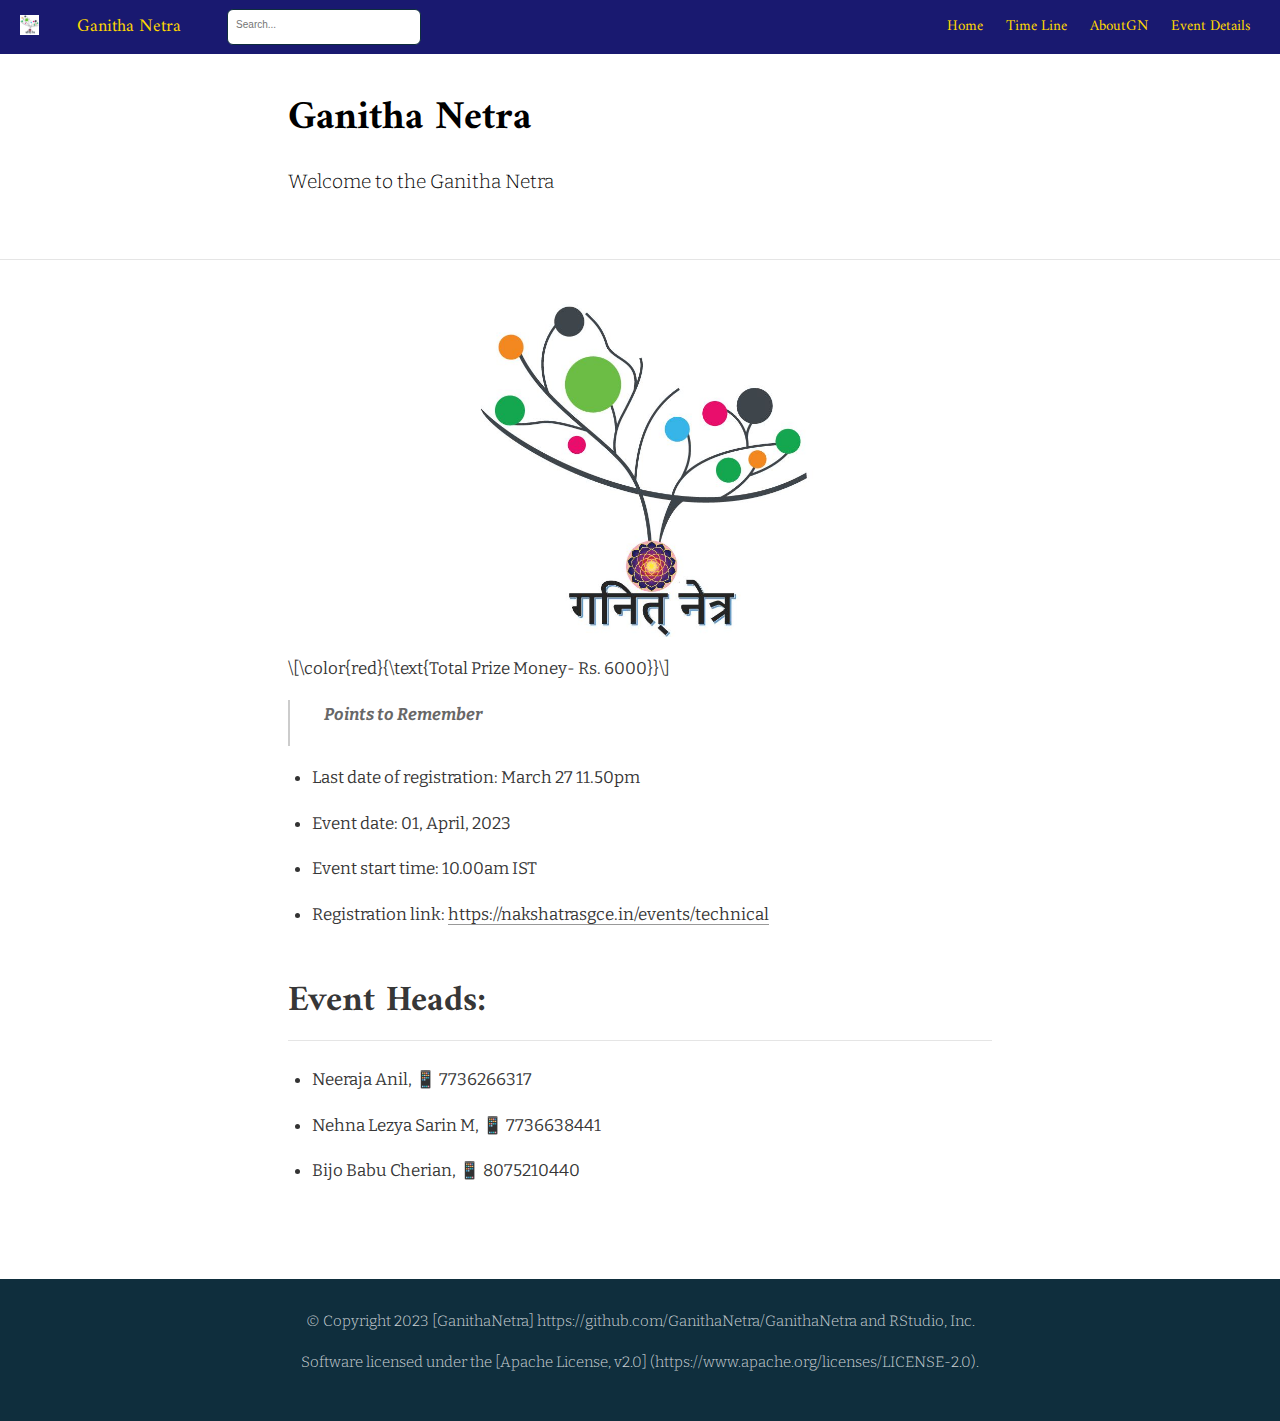
<file: docs/index.html>
<!DOCTYPE html>

<html xmlns="http://www.w3.org/1999/xhtml" lang="" xml:lang="">

<head>
  <meta charset="utf-8"/>
  <meta name="viewport" content="width=device-width, initial-scale=1"/>
  <meta http-equiv="X-UA-Compatible" content="IE=Edge,chrome=1"/>
  <meta name="generator" content="distill" />

  <style type="text/css">
  /* Hide doc at startup (prevent jankiness while JS renders/transforms) */
  body {
    visibility: hidden;
  }
  </style>

 <!--radix_placeholder_import_source-->
 <!--/radix_placeholder_import_source-->

<style type="text/css">code{white-space: pre;}</style>
<style type="text/css" data-origin="pandoc">
pre > code.sourceCode { white-space: pre; position: relative; }
pre > code.sourceCode > span { display: inline-block; line-height: 1.25; }
pre > code.sourceCode > span:empty { height: 1.2em; }
.sourceCode { overflow: visible; }
code.sourceCode > span { color: inherit; text-decoration: inherit; }
div.sourceCode { margin: 1em 0; }
pre.sourceCode { margin: 0; }
@media screen {
div.sourceCode { overflow: auto; }
}
@media print {
pre > code.sourceCode { white-space: pre-wrap; }
pre > code.sourceCode > span { text-indent: -5em; padding-left: 5em; }
}
pre.numberSource code
  { counter-reset: source-line 0; }
pre.numberSource code > span
  { position: relative; left: -4em; counter-increment: source-line; }
pre.numberSource code > span > a:first-child::before
  { content: counter(source-line);
    position: relative; left: -1em; text-align: right; vertical-align: baseline;
    border: none; display: inline-block;
    -webkit-touch-callout: none; -webkit-user-select: none;
    -khtml-user-select: none; -moz-user-select: none;
    -ms-user-select: none; user-select: none;
    padding: 0 4px; width: 4em;
    color: #aaaaaa;
  }
pre.numberSource { margin-left: 3em; border-left: 1px solid #aaaaaa;  padding-left: 4px; }
div.sourceCode
  { color: #00769e; background-color: #f1f3f5; }
@media screen {
pre > code.sourceCode > span > a:first-child::before { text-decoration: underline; }
}
code span { color: #00769e; } /* Normal */
code span.al { color: #ad0000; } /* Alert */
code span.an { color: #5e5e5e; } /* Annotation */
code span.at { color: #657422; } /* Attribute */
code span.bn { color: #ad0000; } /* BaseN */
code span.bu { } /* BuiltIn */
code span.cf { color: #00769e; } /* ControlFlow */
code span.ch { color: #20794d; } /* Char */
code span.cn { color: #8f5902; } /* Constant */
code span.co { color: #5e5e5e; } /* Comment */
code span.cv { color: #5e5e5e; font-style: italic; } /* CommentVar */
code span.do { color: #5e5e5e; font-style: italic; } /* Documentation */
code span.dt { color: #ad0000; } /* DataType */
code span.dv { color: #ad0000; } /* DecVal */
code span.er { color: #ad0000; } /* Error */
code span.ex { } /* Extension */
code span.fl { color: #ad0000; } /* Float */
code span.fu { color: #4758ab; } /* Function */
code span.im { } /* Import */
code span.in { color: #5e5e5e; } /* Information */
code span.kw { color: #00769e; } /* Keyword */
code span.op { color: #5e5e5e; } /* Operator */
code span.ot { color: #00769e; } /* Other */
code span.pp { color: #ad0000; } /* Preprocessor */
code span.sc { color: #5e5e5e; } /* SpecialChar */
code span.ss { color: #20794d; } /* SpecialString */
code span.st { color: #20794d; } /* String */
code span.va { color: #111111; } /* Variable */
code span.vs { color: #20794d; } /* VerbatimString */
code span.wa { color: #5e5e5e; font-style: italic; } /* Warning */
</style>


  <!--radix_placeholder_meta_tags-->
  <title>Ganitha Netra</title>

  <meta property="description" itemprop="description" content="Welcome to the Ganitha Netra"/>



  <!--  https://developers.facebook.com/docs/sharing/webmasters#markup -->
  <meta property="og:title" content="Ganitha Netra"/>
  <meta property="og:type" content="article"/>
  <meta property="og:description" content="Welcome to the Ganitha Netra"/>
  <meta property="og:locale" content="en_US"/>
  <meta property="og:site_name" content="Ganitha Netra"/>

  <!--  https://dev.twitter.com/cards/types/summary -->
  <meta property="twitter:card" content="summary"/>
  <meta property="twitter:title" content="Ganitha Netra"/>
  <meta property="twitter:description" content="Welcome to the Ganitha Netra"/>

  <!--/radix_placeholder_meta_tags-->
  <!--radix_placeholder_rmarkdown_metadata-->

  <script type="text/json" id="radix-rmarkdown-metadata">
  {"type":"list","attributes":{"names":{"type":"character","attributes":{},"value":["title","description","site"]}},"value":[{"type":"character","attributes":{},"value":["Ganitha Netra"]},{"type":"character","attributes":{},"value":["Welcome to the Ganitha Netra\n"]},{"type":"character","attributes":{},"value":["distill::distill_website"]}]}
  </script>
  <!--/radix_placeholder_rmarkdown_metadata-->
  <!--radix_placeholder_navigation_in_header-->
  <meta name="distill:offset" content=""/>

  <script type="application/javascript">

    window.headroom_prevent_pin = false;

    window.document.addEventListener("DOMContentLoaded", function (event) {

      // initialize headroom for banner
      var header = $('header').get(0);
      var headerHeight = header.offsetHeight;
      var headroom = new Headroom(header, {
        tolerance: 5,
        onPin : function() {
          if (window.headroom_prevent_pin) {
            window.headroom_prevent_pin = false;
            headroom.unpin();
          }
        }
      });
      headroom.init();
      if(window.location.hash)
        headroom.unpin();
      $(header).addClass('headroom--transition');

      // offset scroll location for banner on hash change
      // (see: https://github.com/WickyNilliams/headroom.js/issues/38)
      window.addEventListener("hashchange", function(event) {
        window.scrollTo(0, window.pageYOffset - (headerHeight + 25));
      });

      // responsive menu
      $('.distill-site-header').each(function(i, val) {
        var topnav = $(this);
        var toggle = topnav.find('.nav-toggle');
        toggle.on('click', function() {
          topnav.toggleClass('responsive');
        });
      });

      // nav dropdowns
      $('.nav-dropbtn').click(function(e) {
        $(this).next('.nav-dropdown-content').toggleClass('nav-dropdown-active');
        $(this).parent().siblings('.nav-dropdown')
           .children('.nav-dropdown-content').removeClass('nav-dropdown-active');
      });
      $("body").click(function(e){
        $('.nav-dropdown-content').removeClass('nav-dropdown-active');
      });
      $(".nav-dropdown").click(function(e){
        e.stopPropagation();
      });
    });
  </script>

  <style type="text/css">

  /* Theme (user-documented overrideables for nav appearance) */

  .distill-site-nav {
    color: rgba(255, 255, 255, 0.8);
    background-color: #0F2E3D;
    font-size: 15px;
    font-weight: 300;
  }

  .distill-site-nav a {
    color: inherit;
    text-decoration: none;
  }

  .distill-site-nav a:hover {
    color: white;
  }

  @media print {
    .distill-site-nav {
      display: none;
    }
  }

  .distill-site-header {

  }

  .distill-site-footer {

  }


  /* Site Header */

  .distill-site-header {
    width: 100%;
    box-sizing: border-box;
    z-index: 3;
  }

  .distill-site-header .nav-left {
    display: inline-block;
    margin-left: 8px;
  }

  @media screen and (max-width: 768px) {
    .distill-site-header .nav-left {
      margin-left: 0;
    }
  }


  .distill-site-header .nav-right {
    float: right;
    margin-right: 8px;
  }

  .distill-site-header a,
  .distill-site-header .title {
    display: inline-block;
    text-align: center;
    padding: 14px 10px 14px 10px;
  }

  .distill-site-header .title {
    font-size: 18px;
    min-width: 150px;
  }

  .distill-site-header .logo {
    padding: 0;
  }

  .distill-site-header .logo img {
    display: none;
    max-height: 20px;
    width: auto;
    margin-bottom: -4px;
  }

  .distill-site-header .nav-image img {
    max-height: 18px;
    width: auto;
    display: inline-block;
    margin-bottom: -3px;
  }



  @media screen and (min-width: 1000px) {
    .distill-site-header .logo img {
      display: inline-block;
    }
    .distill-site-header .nav-left {
      margin-left: 20px;
    }
    .distill-site-header .nav-right {
      margin-right: 20px;
    }
    .distill-site-header .title {
      padding-left: 12px;
    }
  }


  .distill-site-header .nav-toggle {
    display: none;
  }

  .nav-dropdown {
    display: inline-block;
    position: relative;
  }

  .nav-dropdown .nav-dropbtn {
    border: none;
    outline: none;
    color: rgba(255, 255, 255, 0.8);
    padding: 16px 10px;
    background-color: transparent;
    font-family: inherit;
    font-size: inherit;
    font-weight: inherit;
    margin: 0;
    margin-top: 1px;
    z-index: 2;
  }

  .nav-dropdown-content {
    display: none;
    position: absolute;
    background-color: white;
    min-width: 200px;
    border: 1px solid rgba(0,0,0,0.15);
    border-radius: 4px;
    box-shadow: 0px 8px 16px 0px rgba(0,0,0,0.1);
    z-index: 1;
    margin-top: 2px;
    white-space: nowrap;
    padding-top: 4px;
    padding-bottom: 4px;
  }

  .nav-dropdown-content hr {
    margin-top: 4px;
    margin-bottom: 4px;
    border: none;
    border-bottom: 1px solid rgba(0, 0, 0, 0.1);
  }

  .nav-dropdown-active {
    display: block;
  }

  .nav-dropdown-content a, .nav-dropdown-content .nav-dropdown-header {
    color: black;
    padding: 6px 24px;
    text-decoration: none;
    display: block;
    text-align: left;
  }

  .nav-dropdown-content .nav-dropdown-header {
    display: block;
    padding: 5px 24px;
    padding-bottom: 0;
    text-transform: uppercase;
    font-size: 14px;
    color: #999999;
    white-space: nowrap;
  }

  .nav-dropdown:hover .nav-dropbtn {
    color: white;
  }

  .nav-dropdown-content a:hover {
    background-color: #ddd;
    color: black;
  }

  .nav-right .nav-dropdown-content {
    margin-left: -45%;
    right: 0;
  }

  @media screen and (max-width: 768px) {
    .distill-site-header a, .distill-site-header .nav-dropdown  {display: none;}
    .distill-site-header a.nav-toggle {
      float: right;
      display: block;
    }
    .distill-site-header .title {
      margin-left: 0;
    }
    .distill-site-header .nav-right {
      margin-right: 0;
    }
    .distill-site-header {
      overflow: hidden;
    }
    .nav-right .nav-dropdown-content {
      margin-left: 0;
    }
  }


  @media screen and (max-width: 768px) {
    .distill-site-header.responsive {position: relative; min-height: 500px; }
    .distill-site-header.responsive a.nav-toggle {
      position: absolute;
      right: 0;
      top: 0;
    }
    .distill-site-header.responsive a,
    .distill-site-header.responsive .nav-dropdown {
      display: block;
      text-align: left;
    }
    .distill-site-header.responsive .nav-left,
    .distill-site-header.responsive .nav-right {
      width: 100%;
    }
    .distill-site-header.responsive .nav-dropdown {float: none;}
    .distill-site-header.responsive .nav-dropdown-content {position: relative;}
    .distill-site-header.responsive .nav-dropdown .nav-dropbtn {
      display: block;
      width: 100%;
      text-align: left;
    }
  }

  /* Site Footer */

  .distill-site-footer {
    width: 100%;
    overflow: hidden;
    box-sizing: border-box;
    z-index: 3;
    margin-top: 30px;
    padding-top: 30px;
    padding-bottom: 30px;
    text-align: center;
  }

  /* Headroom */

  d-title {
    padding-top: 6rem;
  }

  @media print {
    d-title {
      padding-top: 4rem;
    }
  }

  .headroom {
    z-index: 1000;
    position: fixed;
    top: 0;
    left: 0;
    right: 0;
  }

  .headroom--transition {
    transition: all .4s ease-in-out;
  }

  .headroom--unpinned {
    top: -100px;
  }

  .headroom--pinned {
    top: 0;
  }

  /* adjust viewport for navbar height */
  /* helps vertically center bootstrap (non-distill) content */
  .min-vh-100 {
    min-height: calc(100vh - 100px) !important;
  }

  </style>

  <script src="site_libs/jquery-3.6.0/jquery-3.6.0.min.js"></script>
  <link href="site_libs/font-awesome-5.1.0/css/all.css" rel="stylesheet"/>
  <link href="site_libs/font-awesome-5.1.0/css/v4-shims.css" rel="stylesheet"/>
  <script src="site_libs/headroom-0.9.4/headroom.min.js"></script>
  <script src="site_libs/autocomplete-0.37.1/autocomplete.min.js"></script>
  <script src="site_libs/fuse-6.4.1/fuse.min.js"></script>

  <script type="application/javascript">

  function getMeta(metaName) {
    var metas = document.getElementsByTagName('meta');
    for (let i = 0; i < metas.length; i++) {
      if (metas[i].getAttribute('name') === metaName) {
        return metas[i].getAttribute('content');
      }
    }
    return '';
  }

  function offsetURL(url) {
    var offset = getMeta('distill:offset');
    return offset ? offset + '/' + url : url;
  }

  function createFuseIndex() {

    // create fuse index
    var options = {
      keys: [
        { name: 'title', weight: 20 },
        { name: 'categories', weight: 15 },
        { name: 'description', weight: 10 },
        { name: 'contents', weight: 5 },
      ],
      ignoreLocation: true,
      threshold: 0
    };
    var fuse = new window.Fuse([], options);

    // fetch the main search.json
    return fetch(offsetURL('search.json'))
      .then(function(response) {
        if (response.status == 200) {
          return response.json().then(function(json) {
            // index main articles
            json.articles.forEach(function(article) {
              fuse.add(article);
            });
            // download collections and index their articles
            return Promise.all(json.collections.map(function(collection) {
              return fetch(offsetURL(collection)).then(function(response) {
                if (response.status === 200) {
                  return response.json().then(function(articles) {
                    articles.forEach(function(article) {
                      fuse.add(article);
                    });
                  })
                } else {
                  return Promise.reject(
                    new Error('Unexpected status from search index request: ' +
                              response.status)
                  );
                }
              });
            })).then(function() {
              return fuse;
            });
          });

        } else {
          return Promise.reject(
            new Error('Unexpected status from search index request: ' +
                        response.status)
          );
        }
      });
  }

  window.document.addEventListener("DOMContentLoaded", function (event) {

    // get search element (bail if we don't have one)
    var searchEl = window.document.getElementById('distill-search');
    if (!searchEl)
      return;

    createFuseIndex()
      .then(function(fuse) {

        // make search box visible
        searchEl.classList.remove('hidden');

        // initialize autocomplete
        var options = {
          autoselect: true,
          hint: false,
          minLength: 2,
        };
        window.autocomplete(searchEl, options, [{
          source: function(query, callback) {
            const searchOptions = {
              isCaseSensitive: false,
              shouldSort: true,
              minMatchCharLength: 2,
              limit: 10,
            };
            var results = fuse.search(query, searchOptions);
            callback(results
              .map(function(result) { return result.item; })
            );
          },
          templates: {
            suggestion: function(suggestion) {
              var img = suggestion.preview && Object.keys(suggestion.preview).length > 0
                ? `<img src="${offsetURL(suggestion.preview)}"</img>`
                : '';
              var html = `
                <div class="search-item">
                  <h3>${suggestion.title}</h3>
                  <div class="search-item-description">
                    ${suggestion.description || ''}
                  </div>
                  <div class="search-item-preview">
                    ${img}
                  </div>
                </div>
              `;
              return html;
            }
          }
        }]).on('autocomplete:selected', function(event, suggestion) {
          window.location.href = offsetURL(suggestion.path);
        });
        // remove inline display style on autocompleter (we want to
        // manage responsive display via css)
        $('.algolia-autocomplete').css("display", "");
      })
      .catch(function(error) {
        console.log(error);
      });

  });

  </script>

  <style type="text/css">

  .nav-search {
    font-size: x-small;
  }

  /* Algolioa Autocomplete */

  .algolia-autocomplete {
    display: inline-block;
    margin-left: 10px;
    vertical-align: sub;
    background-color: white;
    color: black;
    padding: 6px;
    padding-top: 8px;
    padding-bottom: 0;
    border-radius: 6px;
    border: 1px #0F2E3D solid;
    width: 180px;
  }


  @media screen and (max-width: 768px) {
    .distill-site-nav .algolia-autocomplete {
      display: none;
      visibility: hidden;
    }
    .distill-site-nav.responsive .algolia-autocomplete {
      display: inline-block;
      visibility: visible;
    }
    .distill-site-nav.responsive .algolia-autocomplete .aa-dropdown-menu {
      margin-left: 0;
      width: 400px;
      max-height: 400px;
    }
  }

  .algolia-autocomplete .aa-input, .algolia-autocomplete .aa-hint {
    width: 90%;
    outline: none;
    border: none;
  }

  .algolia-autocomplete .aa-hint {
    color: #999;
  }
  .algolia-autocomplete .aa-dropdown-menu {
    width: 550px;
    max-height: 70vh;
    overflow-x: visible;
    overflow-y: scroll;
    padding: 5px;
    margin-top: 3px;
    margin-left: -150px;
    background-color: #fff;
    border-radius: 5px;
    border: 1px solid #999;
    border-top: none;
  }

  .algolia-autocomplete .aa-dropdown-menu .aa-suggestion {
    cursor: pointer;
    padding: 5px 4px;
    border-bottom: 1px solid #eee;
  }

  .algolia-autocomplete .aa-dropdown-menu .aa-suggestion:last-of-type {
    border-bottom: none;
    margin-bottom: 2px;
  }

  .algolia-autocomplete .aa-dropdown-menu .aa-suggestion .search-item {
    overflow: hidden;
    font-size: 0.8em;
    line-height: 1.4em;
  }

  .algolia-autocomplete .aa-dropdown-menu .aa-suggestion .search-item h3 {
    font-size: 1rem;
    margin-block-start: 0;
    margin-block-end: 5px;
  }

  .algolia-autocomplete .aa-dropdown-menu .aa-suggestion .search-item-description {
    display: inline-block;
    overflow: hidden;
    height: 2.8em;
    width: 80%;
    margin-right: 4%;
  }

  .algolia-autocomplete .aa-dropdown-menu .aa-suggestion .search-item-preview {
    display: inline-block;
    width: 15%;
  }

  .algolia-autocomplete .aa-dropdown-menu .aa-suggestion .search-item-preview img {
    height: 3em;
    width: auto;
    display: none;
  }

  .algolia-autocomplete .aa-dropdown-menu .aa-suggestion .search-item-preview img[src] {
    display: initial;
  }

  .algolia-autocomplete .aa-dropdown-menu .aa-suggestion.aa-cursor {
    background-color: #eee;
  }
  .algolia-autocomplete .aa-dropdown-menu .aa-suggestion em {
    font-weight: bold;
    font-style: normal;
  }

  </style>


  <!--/radix_placeholder_navigation_in_header-->
  <!--radix_placeholder_distill-->

  <style type="text/css">

  body {
    background-color: white;
  }

  .pandoc-table {
    width: 100%;
  }

  .pandoc-table>caption {
    margin-bottom: 10px;
  }

  .pandoc-table th:not([align]) {
    text-align: left;
  }

  .pagedtable-footer {
    font-size: 15px;
  }

  d-byline .byline {
    grid-template-columns: 2fr 2fr;
  }

  d-byline .byline h3 {
    margin-block-start: 1.5em;
  }

  d-byline .byline .authors-affiliations h3 {
    margin-block-start: 0.5em;
  }

  .authors-affiliations .orcid-id {
    width: 16px;
    height:16px;
    margin-left: 4px;
    margin-right: 4px;
    vertical-align: middle;
    padding-bottom: 2px;
  }

  d-title .dt-tags {
    margin-top: 1em;
    grid-column: text;
  }

  .dt-tags .dt-tag {
    text-decoration: none;
    display: inline-block;
    color: rgba(0,0,0,0.6);
    padding: 0em 0.4em;
    margin-right: 0.5em;
    margin-bottom: 0.4em;
    font-size: 70%;
    border: 1px solid rgba(0,0,0,0.2);
    border-radius: 3px;
    text-transform: uppercase;
    font-weight: 500;
  }

  d-article table.gt_table td,
  d-article table.gt_table th {
    border-bottom: none;
    font-size: 100%;
  }

  .html-widget {
    margin-bottom: 2.0em;
  }

  .l-screen-inset {
    padding-right: 16px;
  }

  .l-screen .caption {
    margin-left: 10px;
  }

  .shaded {
    background: rgb(247, 247, 247);
    padding-top: 20px;
    padding-bottom: 20px;
    border-top: 1px solid rgba(0, 0, 0, 0.1);
    border-bottom: 1px solid rgba(0, 0, 0, 0.1);
  }

  .shaded .html-widget {
    margin-bottom: 0;
    border: 1px solid rgba(0, 0, 0, 0.1);
  }

  .shaded .shaded-content {
    background: white;
  }

  .text-output {
    margin-top: 0;
    line-height: 1.5em;
  }

  .hidden {
    display: none !important;
  }

  d-article {
    padding-top: 2.5rem;
    padding-bottom: 30px;
  }

  d-appendix {
    padding-top: 30px;
  }

  d-article>p>img {
    width: 100%;
  }

  d-article h2 {
    margin: 1rem 0 1.5rem 0;
  }

  d-article h3 {
    margin-top: 1.5rem;
  }

  d-article iframe {
    border: 1px solid rgba(0, 0, 0, 0.1);
    margin-bottom: 2.0em;
    width: 100%;
  }

  /* Tweak code blocks */

  d-article div.sourceCode code,
  d-article pre code {
    font-family: Consolas, Monaco, 'Andale Mono', 'Ubuntu Mono', monospace;
  }

  d-article pre,
  d-article div.sourceCode,
  d-article div.sourceCode pre {
    overflow: auto;
  }

  d-article div.sourceCode {
    background-color: white;
  }

  d-article div.sourceCode pre {
    padding-left: 10px;
    font-size: 12px;
    border-left: 2px solid rgba(0,0,0,0.1);
  }

  d-article pre {
    font-size: 12px;
    color: black;
    background: none;
    margin-top: 0;
    text-align: left;
    white-space: pre;
    word-spacing: normal;
    word-break: normal;
    word-wrap: normal;
    line-height: 1.5;

    -moz-tab-size: 4;
    -o-tab-size: 4;
    tab-size: 4;

    -webkit-hyphens: none;
    -moz-hyphens: none;
    -ms-hyphens: none;
    hyphens: none;
  }

  d-article pre a {
    border-bottom: none;
  }

  d-article pre a:hover {
    border-bottom: none;
    text-decoration: underline;
  }

  d-article details {
    grid-column: text;
    margin-bottom: 0.8em;
  }

  @media(min-width: 768px) {

  d-article pre,
  d-article div.sourceCode,
  d-article div.sourceCode pre {
    overflow: visible !important;
  }

  d-article div.sourceCode pre {
    padding-left: 18px;
    font-size: 14px;
  }

  d-article pre {
    font-size: 14px;
  }

  }

  figure img.external {
    background: white;
    border: 1px solid rgba(0, 0, 0, 0.1);
    box-shadow: 0 1px 8px rgba(0, 0, 0, 0.1);
    padding: 18px;
    box-sizing: border-box;
  }

  /* CSS for d-contents */

  .d-contents {
    grid-column: text;
    color: rgba(0,0,0,0.8);
    font-size: 0.9em;
    padding-bottom: 1em;
    margin-bottom: 1em;
    padding-bottom: 0.5em;
    margin-bottom: 1em;
    padding-left: 0.25em;
    justify-self: start;
  }

  @media(min-width: 1000px) {
    .d-contents.d-contents-float {
      height: 0;
      grid-column-start: 1;
      grid-column-end: 4;
      justify-self: center;
      padding-right: 3em;
      padding-left: 2em;
    }
  }

  .d-contents nav h3 {
    font-size: 18px;
    margin-top: 0;
    margin-bottom: 1em;
  }

  .d-contents li {
    list-style-type: none
  }

  .d-contents nav > ul {
    padding-left: 0;
  }

  .d-contents ul {
    padding-left: 1em
  }

  .d-contents nav ul li {
    margin-top: 0.6em;
    margin-bottom: 0.2em;
  }

  .d-contents nav a {
    font-size: 13px;
    border-bottom: none;
    text-decoration: none
    color: rgba(0, 0, 0, 0.8);
  }

  .d-contents nav a:hover {
    text-decoration: underline solid rgba(0, 0, 0, 0.6)
  }

  .d-contents nav > ul > li > a {
    font-weight: 600;
  }

  .d-contents nav > ul > li > ul {
    font-weight: inherit;
  }

  .d-contents nav > ul > li > ul > li {
    margin-top: 0.2em;
  }


  .d-contents nav ul {
    margin-top: 0;
    margin-bottom: 0.25em;
  }

  .d-article-with-toc h2:nth-child(2) {
    margin-top: 0;
  }


  /* Figure */

  .figure {
    position: relative;
    margin-bottom: 2.5em;
    margin-top: 1.5em;
  }

  .figure .caption {
    color: rgba(0, 0, 0, 0.6);
    font-size: 12px;
    line-height: 1.5em;
  }

  .figure img.external {
    background: white;
    border: 1px solid rgba(0, 0, 0, 0.1);
    box-shadow: 0 1px 8px rgba(0, 0, 0, 0.1);
    padding: 18px;
    box-sizing: border-box;
  }

  .figure .caption a {
    color: rgba(0, 0, 0, 0.6);
  }

  .figure .caption b,
  .figure .caption strong, {
    font-weight: 600;
    color: rgba(0, 0, 0, 1.0);
  }

  /* Citations */

  d-article .citation {
    color: inherit;
    cursor: inherit;
  }

  div.hanging-indent{
    margin-left: 1em; text-indent: -1em;
  }

  /* Citation hover box */

  .tippy-box[data-theme~=light-border] {
    background-color: rgba(250, 250, 250, 0.95);
  }

  .tippy-content > p {
    margin-bottom: 0;
    padding: 2px;
  }


  /* Tweak 1000px media break to show more text */

  @media(min-width: 1000px) {
    .base-grid,
    distill-header,
    d-title,
    d-abstract,
    d-article,
    d-appendix,
    distill-appendix,
    d-byline,
    d-footnote-list,
    d-citation-list,
    distill-footer {
      grid-template-columns: [screen-start] 1fr [page-start kicker-start] 80px [middle-start] 50px [text-start kicker-end] 65px 65px 65px 65px 65px 65px 65px 65px [text-end gutter-start] 65px [middle-end] 65px [page-end gutter-end] 1fr [screen-end];
      grid-column-gap: 16px;
    }

    .grid {
      grid-column-gap: 16px;
    }

    d-article {
      font-size: 1.06rem;
      line-height: 1.7em;
    }
    figure .caption, .figure .caption, figure figcaption {
      font-size: 13px;
    }
  }

  @media(min-width: 1180px) {
    .base-grid,
    distill-header,
    d-title,
    d-abstract,
    d-article,
    d-appendix,
    distill-appendix,
    d-byline,
    d-footnote-list,
    d-citation-list,
    distill-footer {
      grid-template-columns: [screen-start] 1fr [page-start kicker-start] 60px [middle-start] 60px [text-start kicker-end] 60px 60px 60px 60px 60px 60px 60px 60px [text-end gutter-start] 60px [middle-end] 60px [page-end gutter-end] 1fr [screen-end];
      grid-column-gap: 32px;
    }

    .grid {
      grid-column-gap: 32px;
    }
  }


  /* Get the citation styles for the appendix (not auto-injected on render since
     we do our own rendering of the citation appendix) */

  d-appendix .citation-appendix,
  .d-appendix .citation-appendix {
    font-size: 11px;
    line-height: 15px;
    border-left: 1px solid rgba(0, 0, 0, 0.1);
    padding-left: 18px;
    border: 1px solid rgba(0,0,0,0.1);
    background: rgba(0, 0, 0, 0.02);
    padding: 10px 18px;
    border-radius: 3px;
    color: rgba(150, 150, 150, 1);
    overflow: hidden;
    margin-top: -12px;
    white-space: pre-wrap;
    word-wrap: break-word;
  }

  /* Include appendix styles here so they can be overridden */

  d-appendix {
    contain: layout style;
    font-size: 0.8em;
    line-height: 1.7em;
    margin-top: 60px;
    margin-bottom: 0;
    border-top: 1px solid rgba(0, 0, 0, 0.1);
    color: rgba(0,0,0,0.5);
    padding-top: 60px;
    padding-bottom: 48px;
  }

  d-appendix h3 {
    grid-column: page-start / text-start;
    font-size: 15px;
    font-weight: 500;
    margin-top: 1em;
    margin-bottom: 0;
    color: rgba(0,0,0,0.65);
  }

  d-appendix h3 + * {
    margin-top: 1em;
  }

  d-appendix ol {
    padding: 0 0 0 15px;
  }

  @media (min-width: 768px) {
    d-appendix ol {
      padding: 0 0 0 30px;
      margin-left: -30px;
    }
  }

  d-appendix li {
    margin-bottom: 1em;
  }

  d-appendix a {
    color: rgba(0, 0, 0, 0.6);
  }

  d-appendix > * {
    grid-column: text;
  }

  d-appendix > d-footnote-list,
  d-appendix > d-citation-list,
  d-appendix > distill-appendix {
    grid-column: screen;
  }

  /* Include footnote styles here so they can be overridden */

  d-footnote-list {
    contain: layout style;
  }

  d-footnote-list > * {
    grid-column: text;
  }

  d-footnote-list a.footnote-backlink {
    color: rgba(0,0,0,0.3);
    padding-left: 0.5em;
  }



  /* Anchor.js */

  .anchorjs-link {
    /*transition: all .25s linear; */
    text-decoration: none;
    border-bottom: none;
  }
  *:hover > .anchorjs-link {
    margin-left: -1.125em !important;
    text-decoration: none;
    border-bottom: none;
  }

  /* Social footer */

  .social_footer {
    margin-top: 30px;
    margin-bottom: 0;
    color: rgba(0,0,0,0.67);
  }

  .disqus-comments {
    margin-right: 30px;
  }

  .disqus-comment-count {
    border-bottom: 1px solid rgba(0, 0, 0, 0.4);
    cursor: pointer;
  }

  #disqus_thread {
    margin-top: 30px;
  }

  .article-sharing a {
    border-bottom: none;
    margin-right: 8px;
  }

  .article-sharing a:hover {
    border-bottom: none;
  }

  .sidebar-section.subscribe {
    font-size: 12px;
    line-height: 1.6em;
  }

  .subscribe p {
    margin-bottom: 0.5em;
  }


  .article-footer .subscribe {
    font-size: 15px;
    margin-top: 45px;
  }


  .sidebar-section.custom {
    font-size: 12px;
    line-height: 1.6em;
  }

  .custom p {
    margin-bottom: 0.5em;
  }

  /* Styles for listing layout (hide title) */
  .layout-listing d-title, .layout-listing .d-title {
    display: none;
  }

  /* Styles for posts lists (not auto-injected) */


  .posts-with-sidebar {
    padding-left: 45px;
    padding-right: 45px;
  }

  .posts-list .description h2,
  .posts-list .description p {
    font-family: -apple-system, BlinkMacSystemFont, "Segoe UI", Roboto, Oxygen, Ubuntu, Cantarell, "Fira Sans", "Droid Sans", "Helvetica Neue", Arial, sans-serif;
  }

  .posts-list .description h2 {
    font-weight: 700;
    border-bottom: none;
    padding-bottom: 0;
  }

  .posts-list h2.post-tag {
    border-bottom: 1px solid rgba(0, 0, 0, 0.2);
    padding-bottom: 12px;
  }
  .posts-list {
    margin-top: 60px;
    margin-bottom: 24px;
  }

  .posts-list .post-preview {
    text-decoration: none;
    overflow: hidden;
    display: block;
    border-bottom: 1px solid rgba(0, 0, 0, 0.1);
    padding: 24px 0;
  }

  .post-preview-last {
    border-bottom: none !important;
  }

  .posts-list .posts-list-caption {
    grid-column: screen;
    font-weight: 400;
  }

  .posts-list .post-preview h2 {
    margin: 0 0 6px 0;
    line-height: 1.2em;
    font-style: normal;
    font-size: 24px;
  }

  .posts-list .post-preview p {
    margin: 0 0 12px 0;
    line-height: 1.4em;
    font-size: 16px;
  }

  .posts-list .post-preview .thumbnail {
    box-sizing: border-box;
    margin-bottom: 24px;
    position: relative;
    max-width: 500px;
  }
  .posts-list .post-preview img {
    width: 100%;
    display: block;
  }

  .posts-list .metadata {
    font-size: 12px;
    line-height: 1.4em;
    margin-bottom: 18px;
  }

  .posts-list .metadata > * {
    display: inline-block;
  }

  .posts-list .metadata .publishedDate {
    margin-right: 2em;
  }

  .posts-list .metadata .dt-authors {
    display: block;
    margin-top: 0.3em;
    margin-right: 2em;
  }

  .posts-list .dt-tags {
    display: block;
    line-height: 1em;
  }

  .posts-list .dt-tags .dt-tag {
    display: inline-block;
    color: rgba(0,0,0,0.6);
    padding: 0.3em 0.4em;
    margin-right: 0.2em;
    margin-bottom: 0.4em;
    font-size: 60%;
    border: 1px solid rgba(0,0,0,0.2);
    border-radius: 3px;
    text-transform: uppercase;
    font-weight: 500;
  }

  .posts-list img {
    opacity: 1;
  }

  .posts-list img[data-src] {
    opacity: 0;
  }

  .posts-more {
    clear: both;
  }


  .posts-sidebar {
    font-size: 16px;
  }

  .posts-sidebar h3 {
    font-size: 16px;
    margin-top: 0;
    margin-bottom: 0.5em;
    font-weight: 400;
    text-transform: uppercase;
  }

  .sidebar-section {
    margin-bottom: 30px;
  }

  .categories ul {
    list-style-type: none;
    margin: 0;
    padding: 0;
  }

  .categories li {
    color: rgba(0, 0, 0, 0.8);
    margin-bottom: 0;
  }

  .categories li>a {
    border-bottom: none;
  }

  .categories li>a:hover {
    border-bottom: 1px solid rgba(0, 0, 0, 0.4);
  }

  .categories .active {
    font-weight: 600;
  }

  .categories .category-count {
    color: rgba(0, 0, 0, 0.4);
  }


  @media(min-width: 768px) {
    .posts-list .post-preview h2 {
      font-size: 26px;
    }
    .posts-list .post-preview .thumbnail {
      float: right;
      width: 30%;
      margin-bottom: 0;
    }
    .posts-list .post-preview .description {
      float: left;
      width: 45%;
    }
    .posts-list .post-preview .metadata {
      float: left;
      width: 20%;
      margin-top: 8px;
    }
    .posts-list .post-preview p {
      margin: 0 0 12px 0;
      line-height: 1.5em;
      font-size: 16px;
    }
    .posts-with-sidebar .posts-list {
      float: left;
      width: 75%;
    }
    .posts-with-sidebar .posts-sidebar {
      float: right;
      width: 20%;
      margin-top: 60px;
      padding-top: 24px;
      padding-bottom: 24px;
    }
  }


  /* Improve display for browsers without grid (IE/Edge <= 15) */

  .downlevel {
    line-height: 1.6em;
    font-family: -apple-system, BlinkMacSystemFont, "Segoe UI", Roboto, Oxygen, Ubuntu, Cantarell, "Fira Sans", "Droid Sans", "Helvetica Neue", Arial, sans-serif;
    margin: 0;
  }

  .downlevel .d-title {
    padding-top: 6rem;
    padding-bottom: 1.5rem;
  }

  .downlevel .d-title h1 {
    font-size: 50px;
    font-weight: 700;
    line-height: 1.1em;
    margin: 0 0 0.5rem;
  }

  .downlevel .d-title p {
    font-weight: 300;
    font-size: 1.2rem;
    line-height: 1.55em;
    margin-top: 0;
  }

  .downlevel .d-byline {
    padding-top: 0.8em;
    padding-bottom: 0.8em;
    font-size: 0.8rem;
    line-height: 1.8em;
  }

  .downlevel .section-separator {
    border: none;
    border-top: 1px solid rgba(0, 0, 0, 0.1);
  }

  .downlevel .d-article {
    font-size: 1.06rem;
    line-height: 1.7em;
    padding-top: 1rem;
    padding-bottom: 2rem;
  }


  .downlevel .d-appendix {
    padding-left: 0;
    padding-right: 0;
    max-width: none;
    font-size: 0.8em;
    line-height: 1.7em;
    margin-bottom: 0;
    color: rgba(0,0,0,0.5);
    padding-top: 40px;
    padding-bottom: 48px;
  }

  .downlevel .footnotes ol {
    padding-left: 13px;
  }

  .downlevel .base-grid,
  .downlevel .distill-header,
  .downlevel .d-title,
  .downlevel .d-abstract,
  .downlevel .d-article,
  .downlevel .d-appendix,
  .downlevel .distill-appendix,
  .downlevel .d-byline,
  .downlevel .d-footnote-list,
  .downlevel .d-citation-list,
  .downlevel .distill-footer,
  .downlevel .appendix-bottom,
  .downlevel .posts-container {
    padding-left: 40px;
    padding-right: 40px;
  }

  @media(min-width: 768px) {
    .downlevel .base-grid,
    .downlevel .distill-header,
    .downlevel .d-title,
    .downlevel .d-abstract,
    .downlevel .d-article,
    .downlevel .d-appendix,
    .downlevel .distill-appendix,
    .downlevel .d-byline,
    .downlevel .d-footnote-list,
    .downlevel .d-citation-list,
    .downlevel .distill-footer,
    .downlevel .appendix-bottom,
    .downlevel .posts-container {
    padding-left: 150px;
    padding-right: 150px;
    max-width: 900px;
  }
  }

  .downlevel pre code {
    display: block;
    border-left: 2px solid rgba(0, 0, 0, .1);
    padding: 0 0 0 20px;
    font-size: 14px;
  }

  .downlevel code, .downlevel pre {
    color: black;
    background: none;
    font-family: Consolas, Monaco, 'Andale Mono', 'Ubuntu Mono', monospace;
    text-align: left;
    white-space: pre;
    word-spacing: normal;
    word-break: normal;
    word-wrap: normal;
    line-height: 1.5;

    -moz-tab-size: 4;
    -o-tab-size: 4;
    tab-size: 4;

    -webkit-hyphens: none;
    -moz-hyphens: none;
    -ms-hyphens: none;
    hyphens: none;
  }

  .downlevel .posts-list .post-preview {
    color: inherit;
  }



  </style>

  <script type="application/javascript">

  function is_downlevel_browser() {
    if (bowser.isUnsupportedBrowser({ msie: "12", msedge: "16"},
                                   window.navigator.userAgent)) {
      return true;
    } else {
      return window.load_distill_framework === undefined;
    }
  }

  // show body when load is complete
  function on_load_complete() {

    // add anchors
    if (window.anchors) {
      window.anchors.options.placement = 'left';
      window.anchors.add('d-article > h2, d-article > h3, d-article > h4, d-article > h5');
    }


    // set body to visible
    document.body.style.visibility = 'visible';

    // force redraw for leaflet widgets
    if (window.HTMLWidgets) {
      var maps = window.HTMLWidgets.findAll(".leaflet");
      $.each(maps, function(i, el) {
        var map = this.getMap();
        map.invalidateSize();
        map.eachLayer(function(layer) {
          if (layer instanceof L.TileLayer)
            layer.redraw();
        });
      });
    }

    // trigger 'shown' so htmlwidgets resize
    $('d-article').trigger('shown');
  }

  function init_distill() {

    init_common();

    // create front matter
    var front_matter = $('<d-front-matter></d-front-matter>');
    $('#distill-front-matter').wrap(front_matter);

    // create d-title
    $('.d-title').changeElementType('d-title');

    // create d-byline
    var byline = $('<d-byline></d-byline>');
    $('.d-byline').replaceWith(byline);

    // create d-article
    var article = $('<d-article></d-article>');
    $('.d-article').wrap(article).children().unwrap();

    // move posts container into article
    $('.posts-container').appendTo($('d-article'));

    // create d-appendix
    $('.d-appendix').changeElementType('d-appendix');

    // flag indicating that we have appendix items
    var appendix = $('.appendix-bottom').children('h3').length > 0;

    // replace footnotes with <d-footnote>
    $('.footnote-ref').each(function(i, val) {
      appendix = true;
      var href = $(this).attr('href');
      var id = href.replace('#', '');
      var fn = $('#' + id);
      var fn_p = $('#' + id + '>p');
      fn_p.find('.footnote-back').remove();
      var text = fn_p.html();
      var dtfn = $('<d-footnote></d-footnote>');
      dtfn.html(text);
      $(this).replaceWith(dtfn);
    });
    // remove footnotes
    $('.footnotes').remove();

    // move refs into #references-listing
    $('#references-listing').replaceWith($('#refs'));

    $('h1.appendix, h2.appendix').each(function(i, val) {
      $(this).changeElementType('h3');
    });
    $('h3.appendix').each(function(i, val) {
      var id = $(this).attr('id');
      $('.d-contents a[href="#' + id + '"]').parent().remove();
      appendix = true;
      $(this).nextUntil($('h1, h2, h3')).addBack().appendTo($('d-appendix'));
    });

    // show d-appendix if we have appendix content
    $("d-appendix").css('display', appendix ? 'grid' : 'none');

    // localize layout chunks to just output
    $('.layout-chunk').each(function(i, val) {

      // capture layout
      var layout = $(this).attr('data-layout');

      // apply layout to markdown level block elements
      var elements = $(this).children().not('details, div.sourceCode, pre, script');
      elements.each(function(i, el) {
        var layout_div = $('<div class="' + layout + '"></div>');
        if (layout_div.hasClass('shaded')) {
          var shaded_content = $('<div class="shaded-content"></div>');
          $(this).wrap(shaded_content);
          $(this).parent().wrap(layout_div);
        } else {
          $(this).wrap(layout_div);
        }
      });


      // unwrap the layout-chunk div
      $(this).children().unwrap();
    });

    // remove code block used to force  highlighting css
    $('.distill-force-highlighting-css').parent().remove();

    // remove empty line numbers inserted by pandoc when using a
    // custom syntax highlighting theme
    $('code.sourceCode a:empty').remove();

    // load distill framework
    load_distill_framework();

    // wait for window.distillRunlevel == 4 to do post processing
    function distill_post_process() {

      if (!window.distillRunlevel || window.distillRunlevel < 4)
        return;

      // hide author/affiliations entirely if we have no authors
      var front_matter = JSON.parse($("#distill-front-matter").html());
      var have_authors = front_matter.authors && front_matter.authors.length > 0;
      if (!have_authors)
        $('d-byline').addClass('hidden');

      // article with toc class
      $('.d-contents').parent().addClass('d-article-with-toc');

      // strip links that point to #
      $('.authors-affiliations').find('a[href="#"]').removeAttr('href');

      // add orcid ids
      $('.authors-affiliations').find('.author').each(function(i, el) {
        var orcid_id = front_matter.authors[i].orcidID;
        if (orcid_id) {
          var a = $('<a></a>');
          a.attr('href', 'https://orcid.org/' + orcid_id);
          var img = $('<img></img>');
          img.addClass('orcid-id');
          img.attr('alt', 'ORCID ID');
          img.attr('src','[data-uri]');
          a.append(img);
          $(this).append(a);
        }
      });

      // hide elements of author/affiliations grid that have no value
      function hide_byline_column(caption) {
        $('d-byline').find('h3:contains("' + caption + '")').parent().css('visibility', 'hidden');
      }

      // affiliations
      var have_affiliations = false;
      for (var i = 0; i<front_matter.authors.length; ++i) {
        var author = front_matter.authors[i];
        if (author.affiliation !== "&nbsp;") {
          have_affiliations = true;
          break;
        }
      }
      if (!have_affiliations)
        $('d-byline').find('h3:contains("Affiliations")').css('visibility', 'hidden');

      // published date
      if (!front_matter.publishedDate)
        hide_byline_column("Published");

      // document object identifier
      var doi = $('d-byline').find('h3:contains("DOI")');
      var doi_p = doi.next().empty();
      if (!front_matter.doi) {
        // if we have a citation and valid citationText then link to that
        if ($('#citation').length > 0 && front_matter.citationText) {
          doi.html('Citation');
          $('<a href="#citation"></a>')
            .text(front_matter.citationText)
            .appendTo(doi_p);
        } else {
          hide_byline_column("DOI");
        }
      } else {
        $('<a></a>')
           .attr('href', "https://doi.org/" + front_matter.doi)
           .html(front_matter.doi)
           .appendTo(doi_p);
      }

       // change plural form of authors/affiliations
      if (front_matter.authors.length === 1) {
        var grid = $('.authors-affiliations');
        grid.children('h3:contains("Authors")').text('Author');
        grid.children('h3:contains("Affiliations")').text('Affiliation');
      }

      // remove d-appendix and d-footnote-list local styles
      $('d-appendix > style:first-child').remove();
      $('d-footnote-list > style:first-child').remove();

      // move appendix-bottom entries to the bottom
      $('.appendix-bottom').appendTo('d-appendix').children().unwrap();
      $('.appendix-bottom').remove();

      // hoverable references
      $('span.citation[data-cites]').each(function() {
        const citeChild = $(this).children()[0]
        // Do not process if @xyz has been used without escaping and without bibliography activated
        // https://github.com/rstudio/distill/issues/466
        if (citeChild === undefined) return true

        if (citeChild.nodeName == "D-FOOTNOTE") {
          var fn = citeChild
          $(this).html(fn.shadowRoot.querySelector("sup"))
          $(this).id = fn.id
          fn.remove()
        }
        var refs = $(this).attr('data-cites').split(" ");
        var refHtml = refs.map(function(ref) {
          // Could use CSS.escape too here, we insure backward compatibility in navigator
          return "<p>" + $('div[id="ref-' + ref + '"]').html() + "</p>";
        }).join("\n");
        window.tippy(this, {
          allowHTML: true,
          content: refHtml,
          maxWidth: 500,
          interactive: true,
          interactiveBorder: 10,
          theme: 'light-border',
          placement: 'bottom-start'
        });
      });

      // fix footnotes in tables (#411)
      // replacing broken distill.pub feature
      $('table d-footnote').each(function() {
        // we replace internal showAtNode methode which is triggered when hovering a footnote
        this.hoverBox.showAtNode = function(node) {
          // ported from https://github.com/distillpub/template/pull/105/files
          calcOffset = function(elem) {
              let x = elem.offsetLeft;
              let y = elem.offsetTop;
              // Traverse upwards until an `absolute` element is found or `elem`
              // becomes null.
              while (elem = elem.offsetParent && elem.style.position != 'absolute') {
                  x += elem.offsetLeft;
                  y += elem.offsetTop;
              }

              return { left: x, top: y };
          }
          // https://developer.mozilla.org/en-US/docs/Web/API/HTMLElement/offsetTop
          const bbox = node.getBoundingClientRect();
          const offset = calcOffset(node);
          this.show([offset.left + bbox.width, offset.top + bbox.height]);
        }
      })

      // clear polling timer
      clearInterval(tid);

      // show body now that everything is ready
      on_load_complete();
    }

    var tid = setInterval(distill_post_process, 50);
    distill_post_process();

  }

  function init_downlevel() {

    init_common();

     // insert hr after d-title
    $('.d-title').after($('<hr class="section-separator"/>'));

    // check if we have authors
    var front_matter = JSON.parse($("#distill-front-matter").html());
    var have_authors = front_matter.authors && front_matter.authors.length > 0;

    // manage byline/border
    if (!have_authors)
      $('.d-byline').remove();
    $('.d-byline').after($('<hr class="section-separator"/>'));
    $('.d-byline a').remove();

    // remove toc
    $('.d-contents').remove();

    // move appendix elements
    $('h1.appendix, h2.appendix').each(function(i, val) {
      $(this).changeElementType('h3');
    });
    $('h3.appendix').each(function(i, val) {
      $(this).nextUntil($('h1, h2, h3')).addBack().appendTo($('.d-appendix'));
    });


    // inject headers into references and footnotes
    var refs_header = $('<h3></h3>');
    refs_header.text('References');
    $('#refs').prepend(refs_header);

    var footnotes_header = $('<h3></h3');
    footnotes_header.text('Footnotes');
    $('.footnotes').children('hr').first().replaceWith(footnotes_header);

    // move appendix-bottom entries to the bottom
    $('.appendix-bottom').appendTo('.d-appendix').children().unwrap();
    $('.appendix-bottom').remove();

    // remove appendix if it's empty
    if ($('.d-appendix').children().length === 0)
      $('.d-appendix').remove();

    // prepend separator above appendix
    $('.d-appendix').before($('<hr class="section-separator" style="clear: both"/>'));

    // trim code
    $('pre>code').each(function(i, val) {
      $(this).html($.trim($(this).html()));
    });

    // move posts-container right before article
    $('.posts-container').insertBefore($('.d-article'));

    $('body').addClass('downlevel');

    on_load_complete();
  }


  function init_common() {

    // jquery plugin to change element types
    (function($) {
      $.fn.changeElementType = function(newType) {
        var attrs = {};

        $.each(this[0].attributes, function(idx, attr) {
          attrs[attr.nodeName] = attr.nodeValue;
        });

        this.replaceWith(function() {
          return $("<" + newType + "/>", attrs).append($(this).contents());
        });
      };
    })(jQuery);

    // prevent underline for linked images
    $('a > img').parent().css({'border-bottom' : 'none'});

    // mark non-body figures created by knitr chunks as 100% width
    $('.layout-chunk').each(function(i, val) {
      var figures = $(this).find('img, .html-widget');
      // ignore leaflet img layers (#106)
      figures = figures.filter(':not(img[class*="leaflet"])')
      if ($(this).attr('data-layout') !== "l-body") {
        figures.css('width', '100%');
      } else {
        figures.css('max-width', '100%');
        figures.filter("[width]").each(function(i, val) {
          var fig = $(this);
          fig.css('width', fig.attr('width') + 'px');
        });

      }
    });

    // auto-append index.html to post-preview links in file: protocol
    // and in rstudio ide preview
    $('.post-preview').each(function(i, val) {
      if (window.location.protocol === "file:")
        $(this).attr('href', $(this).attr('href') + "index.html");
    });

    // get rid of index.html references in header
    if (window.location.protocol !== "file:") {
      $('.distill-site-header a[href]').each(function(i,val) {
        $(this).attr('href', $(this).attr('href').replace(/^index[.]html/, "./"));
      });
    }

    // add class to pandoc style tables
    $('tr.header').parent('thead').parent('table').addClass('pandoc-table');
    $('.kable-table').children('table').addClass('pandoc-table');

    // add figcaption style to table captions
    $('caption').parent('table').addClass("figcaption");

    // initialize posts list
    if (window.init_posts_list)
      window.init_posts_list();

    // implmement disqus comment link
    $('.disqus-comment-count').click(function() {
      window.headroom_prevent_pin = true;
      $('#disqus_thread').toggleClass('hidden');
      if (!$('#disqus_thread').hasClass('hidden')) {
        var offset = $(this).offset();
        $(window).resize();
        $('html, body').animate({
          scrollTop: offset.top - 35
        });
      }
    });
  }

  document.addEventListener('DOMContentLoaded', function() {
    if (is_downlevel_browser())
      init_downlevel();
    else
      window.addEventListener('WebComponentsReady', init_distill);
  });

  </script>

  <style type="text/css">
  /* base variables */

  /* Edit the CSS properties in this file to create a custom
     Distill theme. Only edit values in the right column
     for each row; values shown are the CSS defaults.
     To return any property to the default,
     you may set its value to: unset
     All rows must end with a semi-colon.                      */

  /* Optional: embed custom fonts here with `@import`          */
  /* This must remain at the top of this file.                 */



  html {
    /*-- Main font sizes --*/
    --title-size:      50px;
    --body-size:       1.06rem;
    --code-size:       14px;
    --aside-size:      12px;
    --fig-cap-size:    13px;
    /*-- Main font colors --*/
    --title-color:     #000000;
    --header-color:    rgba(0, 0, 0, 0.8);
    --body-color:      rgba(0, 0, 0, 0.8);
    --aside-color:     rgba(0, 0, 0, 0.6);
    --fig-cap-color:   rgba(0, 0, 0, 0.6);
    /*-- Specify custom fonts ~~~ must be imported above   --*/
    --heading-font:    sans-serif;
    --mono-font:       monospace;
    --body-font:       sans-serif;
    --navbar-font:     sans-serif;  /* websites + blogs only */
  }

  /*-- ARTICLE METADATA --*/
  d-byline {
    --heading-size:    0.6rem;
    --heading-color:   rgba(0, 0, 0, 0.5);
    --body-size:       0.8rem;
    --body-color:      rgba(0, 0, 0, 0.8);
  }

  /*-- ARTICLE TABLE OF CONTENTS --*/
  .d-contents {
    --heading-size:    18px;
    --contents-size:   13px;
  }

  /*-- ARTICLE APPENDIX --*/
  d-appendix {
    --heading-size:    15px;
    --heading-color:   rgba(0, 0, 0, 0.65);
    --text-size:       0.8em;
    --text-color:      rgba(0, 0, 0, 0.5);
  }

  /*-- WEBSITE HEADER + FOOTER --*/
  /* These properties only apply to Distill sites and blogs  */

  .distill-site-header {
    --title-size:       18px;
    --text-color:       rgba(255, 255, 255, 0.8);
    --text-size:        15px;
    --hover-color:      white;
    --bkgd-color:       #0F2E3D;
  }

  .distill-site-footer {
    --text-color:       rgba(255, 255, 255, 0.8);
    --text-size:        15px;
    --hover-color:      white;
    --bkgd-color:       #0F2E3D;
  }

  /*-- Additional custom styles --*/
  /* Add any additional CSS rules below                      */
  </style>
  <style type="text/css">
  /* base variables */

  /* Edit the CSS properties in this file to create a custom
     Distill theme. Only edit values in the right column
     for each row; values shown are the CSS defaults.
     To return any property to the default,
     you may set its value to: unset
     All rows must end with a semi-colon.                      */

  /* Optional: embed custom fonts here with `@import`          */
  /* This must remain at the top of this file.                 */
  /* Optional: embed custom fonts here with `@import`          */
  /* This must remain at the top of this file.                 */
  @import url('https://fonts.googleapis.com/css2?family=Amiri');
  @import url('https://fonts.googleapis.com/css2?family=Bitter');
  @import url('https://fonts.googleapis.com/css2?family=DM+Mono');


  html {
    /*-- Main font sizes --*/
    --title-size:      40px;
    --body-size:       1.06rem;
    --code-size:       14px;
    --aside-size:      12px;
    --fig-cap-size:    13px;
    /*-- Main font colors --*/
    --title-color:     #000000;
    --header-color:    rgba(0, 0, 0, 0.8);
    --body-color:      rgba(0, 0, 0, 0.8);
    --aside-color:     rgba(0, 0, 0, 0.6);
    --fig-cap-color:   rgba(0, 0, 0, 0.6);
    /*-- Specify custom fonts ~~~ must be imported above   --*/
    --heading-font:    "Amiri", serif;
    --mono-font:       "DM Mono", monospace;
    --body-font:       "Bitter", sans-serif;
    --navbar-font:     "Amiri", serif;
  }

  /*-- ARTICLE METADATA --*/
  d-byline {
    --heading-size:    0.6rem;
    --heading-color:   rgba(0, 0, 0, 0.5);
    --body-size:       0.8rem;
    --body-color:      rgba(0, 0, 0, 0.8);
  }

  /*-- ARTICLE TABLE OF CONTENTS --*/
  .d-contents {
    --heading-size:    18px;
    --contents-size:   13px;
  }

  /*-- ARTICLE APPENDIX --*/
  d-appendix {
    --heading-size:    15px;
    --heading-color:   rgba(0, 0, 0, 0.65);
    --text-size:       0.8em;
    --text-color:      rgba(0, 0, 0, 0.5);
  }

  /*-- WEBSITE HEADER + FOOTER --*/
  /* These properties only apply to Distill sites and blogs  */

  .distill-site-header {
    --title-size:       18px;    
    --text-color:       #FFD700; /* edited */
    --text-size:        15px;
    --hover-color:      #dd424c; /* edited */
    --bkgd-color:       #191970 ; /* edited */
  }

  .distill-site-footer {
    --text-color:       rgba(255, 255, 255, 0.8);
    --text-size:        15px;
    --hover-color:      white;
    --bkgd-color:       #0F2E3D;
  }

  /*-- Additional custom styles --*/
  /* Add any additional CSS rules below                      */
  </style>
  <style type="text/css">
  /* base style */

  /* FONT FAMILIES */

  :root {
    --heading-default: -apple-system, BlinkMacSystemFont, "Segoe UI", Roboto, Oxygen, Ubuntu, Cantarell, "Fira Sans", "Droid Sans", "Helvetica Neue", Arial, sans-serif;
    --mono-default: Consolas, Monaco, 'Andale Mono', 'Ubuntu Mono', monospace;
    --body-default: -apple-system, BlinkMacSystemFont, "Segoe UI", Roboto, Oxygen, Ubuntu, Cantarell, "Fira Sans", "Droid Sans", "Helvetica Neue", Arial, sans-serif;
  }

  body,
  .posts-list .post-preview p,
  .posts-list .description p {
    font-family: var(--body-font), var(--body-default);
  }

  h1, h2, h3, h4, h5, h6,
  .posts-list .post-preview h2,
  .posts-list .description h2 {
    font-family: var(--heading-font), var(--heading-default);
  }

  d-article div.sourceCode code,
  d-article pre code {
    font-family: var(--mono-font), var(--mono-default);
  }


  /*-- TITLE --*/
  d-title h1,
  .posts-list > h1 {
    color: var(--title-color, black);
  }

  d-title h1 {
    font-size: var(--title-size, 50px);
  }

  /*-- HEADERS --*/
  d-article h1,
  d-article h2,
  d-article h3,
  d-article h4,
  d-article h5,
  d-article h6 {
    color: var(--header-color, rgba(0, 0, 0, 0.8));
  }

  /*-- BODY --*/
  d-article > p,  /* only text inside of <p> tags */
  d-article > ul, /* lists */
  d-article > ol {
    color: var(--body-color, rgba(0, 0, 0, 0.8));
    font-size: var(--body-size, 1.06rem);
  }


  /*-- CODE --*/
  d-article div.sourceCode code,
  d-article pre code {
    font-size: var(--code-size, 14px);
  }

  /*-- ASIDE --*/
  d-article aside {
    font-size: var(--aside-size, 12px);
    color: var(--aside-color, rgba(0, 0, 0, 0.6));
  }

  /*-- FIGURE CAPTIONS --*/
  figure .caption,
  figure figcaption,
  .figure .caption {
    font-size: var(--fig-cap-size, 13px);
    color: var(--fig-cap-color, rgba(0, 0, 0, 0.6));
  }

  /*-- METADATA --*/
  d-byline h3 {
    font-size: var(--heading-size, 0.6rem);
    color: var(--heading-color, rgba(0, 0, 0, 0.5));
  }

  d-byline {
    font-size: var(--body-size, 0.8rem);
    color: var(--body-color, rgba(0, 0, 0, 0.8));
  }

  d-byline a,
  d-article d-byline a {
    color: var(--body-color, rgba(0, 0, 0, 0.8));
  }

  /*-- TABLE OF CONTENTS --*/
  .d-contents nav h3 {
    font-size: var(--heading-size, 18px);
  }

  .d-contents nav a {
    font-size: var(--contents-size, 13px);
  }

  /*-- APPENDIX --*/
  d-appendix h3 {
    font-size: var(--heading-size, 15px);
    color: var(--heading-color, rgba(0, 0, 0, 0.65));
  }

  d-appendix {
    font-size: var(--text-size, 0.8em);
    color: var(--text-color, rgba(0, 0, 0, 0.5));
  }

  d-appendix d-footnote-list a.footnote-backlink {
    color: var(--text-color, rgba(0, 0, 0, 0.5));
  }

  /*-- WEBSITE HEADER + FOOTER --*/
  .distill-site-header .title {
    font-size: var(--title-size, 18px);
    font-family: var(--navbar-font), var(--heading-default);
  }

  .distill-site-header a,
  .nav-dropdown .nav-dropbtn {
    font-family: var(--navbar-font), var(--heading-default);
  }

  .nav-dropdown .nav-dropbtn {
    color: var(--text-color, rgba(255, 255, 255, 0.8));
    font-size: var(--text-size, 15px);
  }

  .distill-site-header a:hover,
  .nav-dropdown:hover .nav-dropbtn {
    color: var(--hover-color, white);
  }

  .distill-site-header {
    font-size: var(--text-size, 15px);
    color: var(--text-color, rgba(255, 255, 255, 0.8));
    background-color: var(--bkgd-color, #0F2E3D);
  }

  .distill-site-footer {
    font-size: var(--text-size, 15px);
    color: var(--text-color, rgba(255, 255, 255, 0.8));
    background-color: var(--bkgd-color, #0F2E3D);
  }

  .distill-site-footer a:hover {
    color: var(--hover-color, white);
  }</style>
  <!--/radix_placeholder_distill-->
  <script src="site_libs/header-attrs-2.18/header-attrs.js"></script>
  <script src="site_libs/popper-2.6.0/popper.min.js"></script>
  <link href="site_libs/tippy-6.2.7/tippy.css" rel="stylesheet" />
  <link href="site_libs/tippy-6.2.7/tippy-light-border.css" rel="stylesheet" />
  <script src="site_libs/tippy-6.2.7/tippy.umd.min.js"></script>
  <script src="site_libs/anchor-4.2.2/anchor.min.js"></script>
  <script src="site_libs/bowser-1.9.3/bowser.min.js"></script>
  <script src="site_libs/webcomponents-2.0.0/webcomponents.js"></script>
  <script src="site_libs/distill-2.2.21/template.v2.js"></script>
  <!--radix_placeholder_site_in_header-->
  <script type="text/javascript" cookie-consent="tracking" async src="https://www.googletagmanager.com/gtag/js?id=UA-77306155-2"></script>
  <script type="text/javascript" cookie-consent="tracking">
  window.dataLayer = window.dataLayer || [];
  function gtag(){dataLayer.push(arguments);}
  gtag('js', new Date());
  gtag('config', 'UA-77306155-2');
  </script>
  <!--/radix_placeholder_site_in_header-->


</head>

<body>

<!--radix_placeholder_front_matter-->

<script id="distill-front-matter" type="text/json">
{"title":"Ganitha Netra","description":"Welcome to the Ganitha Netra","authors":[]}
</script>

<!--/radix_placeholder_front_matter-->
<!--radix_placeholder_navigation_before_body-->
<header class="header header--fixed" role="banner">
<nav class="distill-site-nav distill-site-header">
<div class="nav-left">
<a class="logo" href="https://www.rstudio.com">
<img src="images/logo.JPG" alt="Logo"/>
</a>
<a href="index.html" class="title">Ganitha Netra</a>
<input id="distill-search" class="nav-search hidden" type="text" placeholder="Search..."/>
</div>
<div class="nav-right">
<a href="index.html">Home</a>
<a href="about.html">Time Line</a>
<a href="aboutGN.html">AboutGN</a>
<a href="details.html">Event Details</a>
<a href="javascript:void(0);" class="nav-toggle">&#9776;</a>
</div>
</nav>
</header>
<!--/radix_placeholder_navigation_before_body-->
<!--radix_placeholder_site_before_body-->
<!--/radix_placeholder_site_before_body-->

<div class="d-title">
<h1>Ganitha Netra</h1>
<!--radix_placeholder_categories-->
<!--/radix_placeholder_categories-->
<p><p>Welcome to the Ganitha Netra</p></p>
</div>


<div class="d-article">
<div class="layout-chunk" data-layout="l-body">
<p><img src="images/Ganitha_netra_logo.JPG" width="50%" style="display: block; margin: auto;" /></p>
</div>
<p><span class="math display">\[\color{red}{\text{Total Prize Money- Rs. 6000}}\]</span></p>
<blockquote>
<p><strong>Points to Remember</strong></p>
</blockquote>
<ul>
<li><p>Last date of registration: March 27 11.50pm</p></li>
<li><p>Event date: 01, April, 2023</p></li>
<li><p>Event start time: 10.00am IST</p></li>
<li><p>Registration link: <a href="https://nakshatrasgce.in/events/technical" class="uri">https://nakshatrasgce.in/events/technical</a></p></li>
</ul>
<h2 id="event-heads">Event Heads:</h2>
<ul>
<li><p>Neeraja Anil, 📱 7736266317</p></li>
<li><p>Nehna Lezya Sarin M, 📱 7736638441</p></li>
<li><p>Bijo Babu Cherian, 📱 8075210440</p></li>
</ul>
<div class="sourceCode" id="cb1"><pre class="sourceCode r distill-force-highlighting-css"><code class="sourceCode r"></code></pre></div>
<!--radix_placeholder_article_footer-->
<!--/radix_placeholder_article_footer-->
</div>

<div class="d-appendix">
</div>

<!-- dynamically load mathjax for compatibility with self-contained -->
<script>
  (function () {
    var script = document.createElement("script");
    script.type = "text/javascript";
    script.src  = "https://mathjax.rstudio.com/latest/MathJax.js?config=TeX-AMS-MML_HTMLorMML";
    document.getElementsByTagName("head")[0].appendChild(script);
  })();
</script>

<!--radix_placeholder_site_after_body-->
<!--/radix_placeholder_site_after_body-->
<!--radix_placeholder_appendices-->
<div class="appendix-bottom"></div>
<!--/radix_placeholder_appendices-->
<!--radix_placeholder_navigation_after_body-->
<div class="distill-site-nav distill-site-footer">
<p>© Copyright 2023 [GanithaNetra] <a
href="https://github.com/GanithaNetra/GanithaNetra"
class="uri">https://github.com/GanithaNetra/GanithaNetra</a> and <a
href="https://www.rstudio.com">RStudio, Inc</a>.</p>
<p>Software licensed under the [Apache License, v2.0]
(https://www.apache.org/licenses/LICENSE-2.0).</p>
</div>
<!--/radix_placeholder_navigation_after_body-->


</body>

</html>
</file>
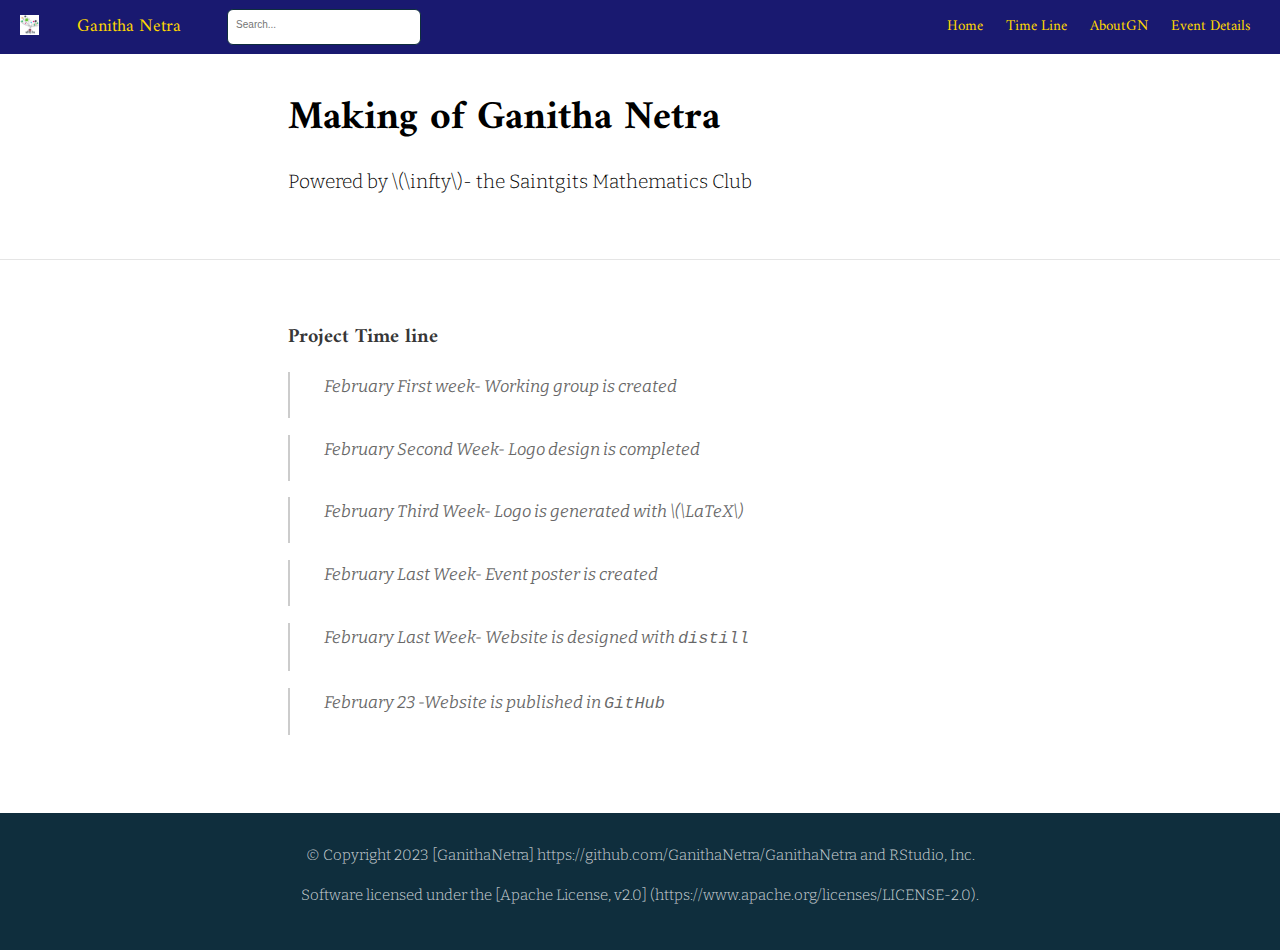
<file: docs/about.html>
<!DOCTYPE html>

<html xmlns="http://www.w3.org/1999/xhtml" lang="" xml:lang="">

<head>
  <meta charset="utf-8"/>
  <meta name="viewport" content="width=device-width, initial-scale=1"/>
  <meta http-equiv="X-UA-Compatible" content="IE=Edge,chrome=1"/>
  <meta name="generator" content="distill" />

  <style type="text/css">
  /* Hide doc at startup (prevent jankiness while JS renders/transforms) */
  body {
    visibility: hidden;
  }
  </style>

 <!--radix_placeholder_import_source-->
 <!--/radix_placeholder_import_source-->

<style type="text/css">code{white-space: pre;}</style>
<style type="text/css" data-origin="pandoc">
pre > code.sourceCode { white-space: pre; position: relative; }
pre > code.sourceCode > span { display: inline-block; line-height: 1.25; }
pre > code.sourceCode > span:empty { height: 1.2em; }
.sourceCode { overflow: visible; }
code.sourceCode > span { color: inherit; text-decoration: inherit; }
div.sourceCode { margin: 1em 0; }
pre.sourceCode { margin: 0; }
@media screen {
div.sourceCode { overflow: auto; }
}
@media print {
pre > code.sourceCode { white-space: pre-wrap; }
pre > code.sourceCode > span { text-indent: -5em; padding-left: 5em; }
}
pre.numberSource code
  { counter-reset: source-line 0; }
pre.numberSource code > span
  { position: relative; left: -4em; counter-increment: source-line; }
pre.numberSource code > span > a:first-child::before
  { content: counter(source-line);
    position: relative; left: -1em; text-align: right; vertical-align: baseline;
    border: none; display: inline-block;
    -webkit-touch-callout: none; -webkit-user-select: none;
    -khtml-user-select: none; -moz-user-select: none;
    -ms-user-select: none; user-select: none;
    padding: 0 4px; width: 4em;
    color: #aaaaaa;
  }
pre.numberSource { margin-left: 3em; border-left: 1px solid #aaaaaa;  padding-left: 4px; }
div.sourceCode
  { color: #00769e; background-color: #f1f3f5; }
@media screen {
pre > code.sourceCode > span > a:first-child::before { text-decoration: underline; }
}
code span { color: #00769e; } /* Normal */
code span.al { color: #ad0000; } /* Alert */
code span.an { color: #5e5e5e; } /* Annotation */
code span.at { color: #657422; } /* Attribute */
code span.bn { color: #ad0000; } /* BaseN */
code span.bu { } /* BuiltIn */
code span.cf { color: #00769e; } /* ControlFlow */
code span.ch { color: #20794d; } /* Char */
code span.cn { color: #8f5902; } /* Constant */
code span.co { color: #5e5e5e; } /* Comment */
code span.cv { color: #5e5e5e; font-style: italic; } /* CommentVar */
code span.do { color: #5e5e5e; font-style: italic; } /* Documentation */
code span.dt { color: #ad0000; } /* DataType */
code span.dv { color: #ad0000; } /* DecVal */
code span.er { color: #ad0000; } /* Error */
code span.ex { } /* Extension */
code span.fl { color: #ad0000; } /* Float */
code span.fu { color: #4758ab; } /* Function */
code span.im { } /* Import */
code span.in { color: #5e5e5e; } /* Information */
code span.kw { color: #00769e; } /* Keyword */
code span.op { color: #5e5e5e; } /* Operator */
code span.ot { color: #00769e; } /* Other */
code span.pp { color: #ad0000; } /* Preprocessor */
code span.sc { color: #5e5e5e; } /* SpecialChar */
code span.ss { color: #20794d; } /* SpecialString */
code span.st { color: #20794d; } /* String */
code span.va { color: #111111; } /* Variable */
code span.vs { color: #20794d; } /* VerbatimString */
code span.wa { color: #5e5e5e; font-style: italic; } /* Warning */
</style>


  <!--radix_placeholder_meta_tags-->
  <title>Ganitha Netra: Making of Ganitha Netra</title>

  <meta property="description" itemprop="description" content="Powered by $\infty$- the Saintgits Mathematics Club"/>



  <!--  https://developers.facebook.com/docs/sharing/webmasters#markup -->
  <meta property="og:title" content="Ganitha Netra: Making of Ganitha Netra"/>
  <meta property="og:type" content="article"/>
  <meta property="og:description" content="Powered by $\infty$- the Saintgits Mathematics Club"/>
  <meta property="og:locale" content="en_US"/>
  <meta property="og:site_name" content="Ganitha Netra"/>

  <!--  https://dev.twitter.com/cards/types/summary -->
  <meta property="twitter:card" content="summary"/>
  <meta property="twitter:title" content="Ganitha Netra: Making of Ganitha Netra"/>
  <meta property="twitter:description" content="Powered by $\infty$- the Saintgits Mathematics Club"/>

  <!--/radix_placeholder_meta_tags-->
  <!--radix_placeholder_rmarkdown_metadata-->

  <script type="text/json" id="radix-rmarkdown-metadata">
  {"type":"list","attributes":{"names":{"type":"character","attributes":{},"value":["title","description"]}},"value":[{"type":"character","attributes":{},"value":["Making of Ganitha Netra"]},{"type":"character","attributes":{},"value":["Powered by $\\infty$- the Saintgits Mathematics Club"]}]}
  </script>
  <!--/radix_placeholder_rmarkdown_metadata-->
  <!--radix_placeholder_navigation_in_header-->
  <meta name="distill:offset" content=""/>

  <script type="application/javascript">

    window.headroom_prevent_pin = false;

    window.document.addEventListener("DOMContentLoaded", function (event) {

      // initialize headroom for banner
      var header = $('header').get(0);
      var headerHeight = header.offsetHeight;
      var headroom = new Headroom(header, {
        tolerance: 5,
        onPin : function() {
          if (window.headroom_prevent_pin) {
            window.headroom_prevent_pin = false;
            headroom.unpin();
          }
        }
      });
      headroom.init();
      if(window.location.hash)
        headroom.unpin();
      $(header).addClass('headroom--transition');

      // offset scroll location for banner on hash change
      // (see: https://github.com/WickyNilliams/headroom.js/issues/38)
      window.addEventListener("hashchange", function(event) {
        window.scrollTo(0, window.pageYOffset - (headerHeight + 25));
      });

      // responsive menu
      $('.distill-site-header').each(function(i, val) {
        var topnav = $(this);
        var toggle = topnav.find('.nav-toggle');
        toggle.on('click', function() {
          topnav.toggleClass('responsive');
        });
      });

      // nav dropdowns
      $('.nav-dropbtn').click(function(e) {
        $(this).next('.nav-dropdown-content').toggleClass('nav-dropdown-active');
        $(this).parent().siblings('.nav-dropdown')
           .children('.nav-dropdown-content').removeClass('nav-dropdown-active');
      });
      $("body").click(function(e){
        $('.nav-dropdown-content').removeClass('nav-dropdown-active');
      });
      $(".nav-dropdown").click(function(e){
        e.stopPropagation();
      });
    });
  </script>

  <style type="text/css">

  /* Theme (user-documented overrideables for nav appearance) */

  .distill-site-nav {
    color: rgba(255, 255, 255, 0.8);
    background-color: #0F2E3D;
    font-size: 15px;
    font-weight: 300;
  }

  .distill-site-nav a {
    color: inherit;
    text-decoration: none;
  }

  .distill-site-nav a:hover {
    color: white;
  }

  @media print {
    .distill-site-nav {
      display: none;
    }
  }

  .distill-site-header {

  }

  .distill-site-footer {

  }


  /* Site Header */

  .distill-site-header {
    width: 100%;
    box-sizing: border-box;
    z-index: 3;
  }

  .distill-site-header .nav-left {
    display: inline-block;
    margin-left: 8px;
  }

  @media screen and (max-width: 768px) {
    .distill-site-header .nav-left {
      margin-left: 0;
    }
  }


  .distill-site-header .nav-right {
    float: right;
    margin-right: 8px;
  }

  .distill-site-header a,
  .distill-site-header .title {
    display: inline-block;
    text-align: center;
    padding: 14px 10px 14px 10px;
  }

  .distill-site-header .title {
    font-size: 18px;
    min-width: 150px;
  }

  .distill-site-header .logo {
    padding: 0;
  }

  .distill-site-header .logo img {
    display: none;
    max-height: 20px;
    width: auto;
    margin-bottom: -4px;
  }

  .distill-site-header .nav-image img {
    max-height: 18px;
    width: auto;
    display: inline-block;
    margin-bottom: -3px;
  }



  @media screen and (min-width: 1000px) {
    .distill-site-header .logo img {
      display: inline-block;
    }
    .distill-site-header .nav-left {
      margin-left: 20px;
    }
    .distill-site-header .nav-right {
      margin-right: 20px;
    }
    .distill-site-header .title {
      padding-left: 12px;
    }
  }


  .distill-site-header .nav-toggle {
    display: none;
  }

  .nav-dropdown {
    display: inline-block;
    position: relative;
  }

  .nav-dropdown .nav-dropbtn {
    border: none;
    outline: none;
    color: rgba(255, 255, 255, 0.8);
    padding: 16px 10px;
    background-color: transparent;
    font-family: inherit;
    font-size: inherit;
    font-weight: inherit;
    margin: 0;
    margin-top: 1px;
    z-index: 2;
  }

  .nav-dropdown-content {
    display: none;
    position: absolute;
    background-color: white;
    min-width: 200px;
    border: 1px solid rgba(0,0,0,0.15);
    border-radius: 4px;
    box-shadow: 0px 8px 16px 0px rgba(0,0,0,0.1);
    z-index: 1;
    margin-top: 2px;
    white-space: nowrap;
    padding-top: 4px;
    padding-bottom: 4px;
  }

  .nav-dropdown-content hr {
    margin-top: 4px;
    margin-bottom: 4px;
    border: none;
    border-bottom: 1px solid rgba(0, 0, 0, 0.1);
  }

  .nav-dropdown-active {
    display: block;
  }

  .nav-dropdown-content a, .nav-dropdown-content .nav-dropdown-header {
    color: black;
    padding: 6px 24px;
    text-decoration: none;
    display: block;
    text-align: left;
  }

  .nav-dropdown-content .nav-dropdown-header {
    display: block;
    padding: 5px 24px;
    padding-bottom: 0;
    text-transform: uppercase;
    font-size: 14px;
    color: #999999;
    white-space: nowrap;
  }

  .nav-dropdown:hover .nav-dropbtn {
    color: white;
  }

  .nav-dropdown-content a:hover {
    background-color: #ddd;
    color: black;
  }

  .nav-right .nav-dropdown-content {
    margin-left: -45%;
    right: 0;
  }

  @media screen and (max-width: 768px) {
    .distill-site-header a, .distill-site-header .nav-dropdown  {display: none;}
    .distill-site-header a.nav-toggle {
      float: right;
      display: block;
    }
    .distill-site-header .title {
      margin-left: 0;
    }
    .distill-site-header .nav-right {
      margin-right: 0;
    }
    .distill-site-header {
      overflow: hidden;
    }
    .nav-right .nav-dropdown-content {
      margin-left: 0;
    }
  }


  @media screen and (max-width: 768px) {
    .distill-site-header.responsive {position: relative; min-height: 500px; }
    .distill-site-header.responsive a.nav-toggle {
      position: absolute;
      right: 0;
      top: 0;
    }
    .distill-site-header.responsive a,
    .distill-site-header.responsive .nav-dropdown {
      display: block;
      text-align: left;
    }
    .distill-site-header.responsive .nav-left,
    .distill-site-header.responsive .nav-right {
      width: 100%;
    }
    .distill-site-header.responsive .nav-dropdown {float: none;}
    .distill-site-header.responsive .nav-dropdown-content {position: relative;}
    .distill-site-header.responsive .nav-dropdown .nav-dropbtn {
      display: block;
      width: 100%;
      text-align: left;
    }
  }

  /* Site Footer */

  .distill-site-footer {
    width: 100%;
    overflow: hidden;
    box-sizing: border-box;
    z-index: 3;
    margin-top: 30px;
    padding-top: 30px;
    padding-bottom: 30px;
    text-align: center;
  }

  /* Headroom */

  d-title {
    padding-top: 6rem;
  }

  @media print {
    d-title {
      padding-top: 4rem;
    }
  }

  .headroom {
    z-index: 1000;
    position: fixed;
    top: 0;
    left: 0;
    right: 0;
  }

  .headroom--transition {
    transition: all .4s ease-in-out;
  }

  .headroom--unpinned {
    top: -100px;
  }

  .headroom--pinned {
    top: 0;
  }

  /* adjust viewport for navbar height */
  /* helps vertically center bootstrap (non-distill) content */
  .min-vh-100 {
    min-height: calc(100vh - 100px) !important;
  }

  </style>

  <script src="site_libs/jquery-3.6.0/jquery-3.6.0.min.js"></script>
  <link href="site_libs/font-awesome-5.1.0/css/all.css" rel="stylesheet"/>
  <link href="site_libs/font-awesome-5.1.0/css/v4-shims.css" rel="stylesheet"/>
  <script src="site_libs/headroom-0.9.4/headroom.min.js"></script>
  <script src="site_libs/autocomplete-0.37.1/autocomplete.min.js"></script>
  <script src="site_libs/fuse-6.4.1/fuse.min.js"></script>

  <script type="application/javascript">

  function getMeta(metaName) {
    var metas = document.getElementsByTagName('meta');
    for (let i = 0; i < metas.length; i++) {
      if (metas[i].getAttribute('name') === metaName) {
        return metas[i].getAttribute('content');
      }
    }
    return '';
  }

  function offsetURL(url) {
    var offset = getMeta('distill:offset');
    return offset ? offset + '/' + url : url;
  }

  function createFuseIndex() {

    // create fuse index
    var options = {
      keys: [
        { name: 'title', weight: 20 },
        { name: 'categories', weight: 15 },
        { name: 'description', weight: 10 },
        { name: 'contents', weight: 5 },
      ],
      ignoreLocation: true,
      threshold: 0
    };
    var fuse = new window.Fuse([], options);

    // fetch the main search.json
    return fetch(offsetURL('search.json'))
      .then(function(response) {
        if (response.status == 200) {
          return response.json().then(function(json) {
            // index main articles
            json.articles.forEach(function(article) {
              fuse.add(article);
            });
            // download collections and index their articles
            return Promise.all(json.collections.map(function(collection) {
              return fetch(offsetURL(collection)).then(function(response) {
                if (response.status === 200) {
                  return response.json().then(function(articles) {
                    articles.forEach(function(article) {
                      fuse.add(article);
                    });
                  })
                } else {
                  return Promise.reject(
                    new Error('Unexpected status from search index request: ' +
                              response.status)
                  );
                }
              });
            })).then(function() {
              return fuse;
            });
          });

        } else {
          return Promise.reject(
            new Error('Unexpected status from search index request: ' +
                        response.status)
          );
        }
      });
  }

  window.document.addEventListener("DOMContentLoaded", function (event) {

    // get search element (bail if we don't have one)
    var searchEl = window.document.getElementById('distill-search');
    if (!searchEl)
      return;

    createFuseIndex()
      .then(function(fuse) {

        // make search box visible
        searchEl.classList.remove('hidden');

        // initialize autocomplete
        var options = {
          autoselect: true,
          hint: false,
          minLength: 2,
        };
        window.autocomplete(searchEl, options, [{
          source: function(query, callback) {
            const searchOptions = {
              isCaseSensitive: false,
              shouldSort: true,
              minMatchCharLength: 2,
              limit: 10,
            };
            var results = fuse.search(query, searchOptions);
            callback(results
              .map(function(result) { return result.item; })
            );
          },
          templates: {
            suggestion: function(suggestion) {
              var img = suggestion.preview && Object.keys(suggestion.preview).length > 0
                ? `<img src="${offsetURL(suggestion.preview)}"</img>`
                : '';
              var html = `
                <div class="search-item">
                  <h3>${suggestion.title}</h3>
                  <div class="search-item-description">
                    ${suggestion.description || ''}
                  </div>
                  <div class="search-item-preview">
                    ${img}
                  </div>
                </div>
              `;
              return html;
            }
          }
        }]).on('autocomplete:selected', function(event, suggestion) {
          window.location.href = offsetURL(suggestion.path);
        });
        // remove inline display style on autocompleter (we want to
        // manage responsive display via css)
        $('.algolia-autocomplete').css("display", "");
      })
      .catch(function(error) {
        console.log(error);
      });

  });

  </script>

  <style type="text/css">

  .nav-search {
    font-size: x-small;
  }

  /* Algolioa Autocomplete */

  .algolia-autocomplete {
    display: inline-block;
    margin-left: 10px;
    vertical-align: sub;
    background-color: white;
    color: black;
    padding: 6px;
    padding-top: 8px;
    padding-bottom: 0;
    border-radius: 6px;
    border: 1px #0F2E3D solid;
    width: 180px;
  }


  @media screen and (max-width: 768px) {
    .distill-site-nav .algolia-autocomplete {
      display: none;
      visibility: hidden;
    }
    .distill-site-nav.responsive .algolia-autocomplete {
      display: inline-block;
      visibility: visible;
    }
    .distill-site-nav.responsive .algolia-autocomplete .aa-dropdown-menu {
      margin-left: 0;
      width: 400px;
      max-height: 400px;
    }
  }

  .algolia-autocomplete .aa-input, .algolia-autocomplete .aa-hint {
    width: 90%;
    outline: none;
    border: none;
  }

  .algolia-autocomplete .aa-hint {
    color: #999;
  }
  .algolia-autocomplete .aa-dropdown-menu {
    width: 550px;
    max-height: 70vh;
    overflow-x: visible;
    overflow-y: scroll;
    padding: 5px;
    margin-top: 3px;
    margin-left: -150px;
    background-color: #fff;
    border-radius: 5px;
    border: 1px solid #999;
    border-top: none;
  }

  .algolia-autocomplete .aa-dropdown-menu .aa-suggestion {
    cursor: pointer;
    padding: 5px 4px;
    border-bottom: 1px solid #eee;
  }

  .algolia-autocomplete .aa-dropdown-menu .aa-suggestion:last-of-type {
    border-bottom: none;
    margin-bottom: 2px;
  }

  .algolia-autocomplete .aa-dropdown-menu .aa-suggestion .search-item {
    overflow: hidden;
    font-size: 0.8em;
    line-height: 1.4em;
  }

  .algolia-autocomplete .aa-dropdown-menu .aa-suggestion .search-item h3 {
    font-size: 1rem;
    margin-block-start: 0;
    margin-block-end: 5px;
  }

  .algolia-autocomplete .aa-dropdown-menu .aa-suggestion .search-item-description {
    display: inline-block;
    overflow: hidden;
    height: 2.8em;
    width: 80%;
    margin-right: 4%;
  }

  .algolia-autocomplete .aa-dropdown-menu .aa-suggestion .search-item-preview {
    display: inline-block;
    width: 15%;
  }

  .algolia-autocomplete .aa-dropdown-menu .aa-suggestion .search-item-preview img {
    height: 3em;
    width: auto;
    display: none;
  }

  .algolia-autocomplete .aa-dropdown-menu .aa-suggestion .search-item-preview img[src] {
    display: initial;
  }

  .algolia-autocomplete .aa-dropdown-menu .aa-suggestion.aa-cursor {
    background-color: #eee;
  }
  .algolia-autocomplete .aa-dropdown-menu .aa-suggestion em {
    font-weight: bold;
    font-style: normal;
  }

  </style>


  <!--/radix_placeholder_navigation_in_header-->
  <!--radix_placeholder_distill-->

  <style type="text/css">

  body {
    background-color: white;
  }

  .pandoc-table {
    width: 100%;
  }

  .pandoc-table>caption {
    margin-bottom: 10px;
  }

  .pandoc-table th:not([align]) {
    text-align: left;
  }

  .pagedtable-footer {
    font-size: 15px;
  }

  d-byline .byline {
    grid-template-columns: 2fr 2fr;
  }

  d-byline .byline h3 {
    margin-block-start: 1.5em;
  }

  d-byline .byline .authors-affiliations h3 {
    margin-block-start: 0.5em;
  }

  .authors-affiliations .orcid-id {
    width: 16px;
    height:16px;
    margin-left: 4px;
    margin-right: 4px;
    vertical-align: middle;
    padding-bottom: 2px;
  }

  d-title .dt-tags {
    margin-top: 1em;
    grid-column: text;
  }

  .dt-tags .dt-tag {
    text-decoration: none;
    display: inline-block;
    color: rgba(0,0,0,0.6);
    padding: 0em 0.4em;
    margin-right: 0.5em;
    margin-bottom: 0.4em;
    font-size: 70%;
    border: 1px solid rgba(0,0,0,0.2);
    border-radius: 3px;
    text-transform: uppercase;
    font-weight: 500;
  }

  d-article table.gt_table td,
  d-article table.gt_table th {
    border-bottom: none;
    font-size: 100%;
  }

  .html-widget {
    margin-bottom: 2.0em;
  }

  .l-screen-inset {
    padding-right: 16px;
  }

  .l-screen .caption {
    margin-left: 10px;
  }

  .shaded {
    background: rgb(247, 247, 247);
    padding-top: 20px;
    padding-bottom: 20px;
    border-top: 1px solid rgba(0, 0, 0, 0.1);
    border-bottom: 1px solid rgba(0, 0, 0, 0.1);
  }

  .shaded .html-widget {
    margin-bottom: 0;
    border: 1px solid rgba(0, 0, 0, 0.1);
  }

  .shaded .shaded-content {
    background: white;
  }

  .text-output {
    margin-top: 0;
    line-height: 1.5em;
  }

  .hidden {
    display: none !important;
  }

  d-article {
    padding-top: 2.5rem;
    padding-bottom: 30px;
  }

  d-appendix {
    padding-top: 30px;
  }

  d-article>p>img {
    width: 100%;
  }

  d-article h2 {
    margin: 1rem 0 1.5rem 0;
  }

  d-article h3 {
    margin-top: 1.5rem;
  }

  d-article iframe {
    border: 1px solid rgba(0, 0, 0, 0.1);
    margin-bottom: 2.0em;
    width: 100%;
  }

  /* Tweak code blocks */

  d-article div.sourceCode code,
  d-article pre code {
    font-family: Consolas, Monaco, 'Andale Mono', 'Ubuntu Mono', monospace;
  }

  d-article pre,
  d-article div.sourceCode,
  d-article div.sourceCode pre {
    overflow: auto;
  }

  d-article div.sourceCode {
    background-color: white;
  }

  d-article div.sourceCode pre {
    padding-left: 10px;
    font-size: 12px;
    border-left: 2px solid rgba(0,0,0,0.1);
  }

  d-article pre {
    font-size: 12px;
    color: black;
    background: none;
    margin-top: 0;
    text-align: left;
    white-space: pre;
    word-spacing: normal;
    word-break: normal;
    word-wrap: normal;
    line-height: 1.5;

    -moz-tab-size: 4;
    -o-tab-size: 4;
    tab-size: 4;

    -webkit-hyphens: none;
    -moz-hyphens: none;
    -ms-hyphens: none;
    hyphens: none;
  }

  d-article pre a {
    border-bottom: none;
  }

  d-article pre a:hover {
    border-bottom: none;
    text-decoration: underline;
  }

  d-article details {
    grid-column: text;
    margin-bottom: 0.8em;
  }

  @media(min-width: 768px) {

  d-article pre,
  d-article div.sourceCode,
  d-article div.sourceCode pre {
    overflow: visible !important;
  }

  d-article div.sourceCode pre {
    padding-left: 18px;
    font-size: 14px;
  }

  d-article pre {
    font-size: 14px;
  }

  }

  figure img.external {
    background: white;
    border: 1px solid rgba(0, 0, 0, 0.1);
    box-shadow: 0 1px 8px rgba(0, 0, 0, 0.1);
    padding: 18px;
    box-sizing: border-box;
  }

  /* CSS for d-contents */

  .d-contents {
    grid-column: text;
    color: rgba(0,0,0,0.8);
    font-size: 0.9em;
    padding-bottom: 1em;
    margin-bottom: 1em;
    padding-bottom: 0.5em;
    margin-bottom: 1em;
    padding-left: 0.25em;
    justify-self: start;
  }

  @media(min-width: 1000px) {
    .d-contents.d-contents-float {
      height: 0;
      grid-column-start: 1;
      grid-column-end: 4;
      justify-self: center;
      padding-right: 3em;
      padding-left: 2em;
    }
  }

  .d-contents nav h3 {
    font-size: 18px;
    margin-top: 0;
    margin-bottom: 1em;
  }

  .d-contents li {
    list-style-type: none
  }

  .d-contents nav > ul {
    padding-left: 0;
  }

  .d-contents ul {
    padding-left: 1em
  }

  .d-contents nav ul li {
    margin-top: 0.6em;
    margin-bottom: 0.2em;
  }

  .d-contents nav a {
    font-size: 13px;
    border-bottom: none;
    text-decoration: none
    color: rgba(0, 0, 0, 0.8);
  }

  .d-contents nav a:hover {
    text-decoration: underline solid rgba(0, 0, 0, 0.6)
  }

  .d-contents nav > ul > li > a {
    font-weight: 600;
  }

  .d-contents nav > ul > li > ul {
    font-weight: inherit;
  }

  .d-contents nav > ul > li > ul > li {
    margin-top: 0.2em;
  }


  .d-contents nav ul {
    margin-top: 0;
    margin-bottom: 0.25em;
  }

  .d-article-with-toc h2:nth-child(2) {
    margin-top: 0;
  }


  /* Figure */

  .figure {
    position: relative;
    margin-bottom: 2.5em;
    margin-top: 1.5em;
  }

  .figure .caption {
    color: rgba(0, 0, 0, 0.6);
    font-size: 12px;
    line-height: 1.5em;
  }

  .figure img.external {
    background: white;
    border: 1px solid rgba(0, 0, 0, 0.1);
    box-shadow: 0 1px 8px rgba(0, 0, 0, 0.1);
    padding: 18px;
    box-sizing: border-box;
  }

  .figure .caption a {
    color: rgba(0, 0, 0, 0.6);
  }

  .figure .caption b,
  .figure .caption strong, {
    font-weight: 600;
    color: rgba(0, 0, 0, 1.0);
  }

  /* Citations */

  d-article .citation {
    color: inherit;
    cursor: inherit;
  }

  div.hanging-indent{
    margin-left: 1em; text-indent: -1em;
  }

  /* Citation hover box */

  .tippy-box[data-theme~=light-border] {
    background-color: rgba(250, 250, 250, 0.95);
  }

  .tippy-content > p {
    margin-bottom: 0;
    padding: 2px;
  }


  /* Tweak 1000px media break to show more text */

  @media(min-width: 1000px) {
    .base-grid,
    distill-header,
    d-title,
    d-abstract,
    d-article,
    d-appendix,
    distill-appendix,
    d-byline,
    d-footnote-list,
    d-citation-list,
    distill-footer {
      grid-template-columns: [screen-start] 1fr [page-start kicker-start] 80px [middle-start] 50px [text-start kicker-end] 65px 65px 65px 65px 65px 65px 65px 65px [text-end gutter-start] 65px [middle-end] 65px [page-end gutter-end] 1fr [screen-end];
      grid-column-gap: 16px;
    }

    .grid {
      grid-column-gap: 16px;
    }

    d-article {
      font-size: 1.06rem;
      line-height: 1.7em;
    }
    figure .caption, .figure .caption, figure figcaption {
      font-size: 13px;
    }
  }

  @media(min-width: 1180px) {
    .base-grid,
    distill-header,
    d-title,
    d-abstract,
    d-article,
    d-appendix,
    distill-appendix,
    d-byline,
    d-footnote-list,
    d-citation-list,
    distill-footer {
      grid-template-columns: [screen-start] 1fr [page-start kicker-start] 60px [middle-start] 60px [text-start kicker-end] 60px 60px 60px 60px 60px 60px 60px 60px [text-end gutter-start] 60px [middle-end] 60px [page-end gutter-end] 1fr [screen-end];
      grid-column-gap: 32px;
    }

    .grid {
      grid-column-gap: 32px;
    }
  }


  /* Get the citation styles for the appendix (not auto-injected on render since
     we do our own rendering of the citation appendix) */

  d-appendix .citation-appendix,
  .d-appendix .citation-appendix {
    font-size: 11px;
    line-height: 15px;
    border-left: 1px solid rgba(0, 0, 0, 0.1);
    padding-left: 18px;
    border: 1px solid rgba(0,0,0,0.1);
    background: rgba(0, 0, 0, 0.02);
    padding: 10px 18px;
    border-radius: 3px;
    color: rgba(150, 150, 150, 1);
    overflow: hidden;
    margin-top: -12px;
    white-space: pre-wrap;
    word-wrap: break-word;
  }

  /* Include appendix styles here so they can be overridden */

  d-appendix {
    contain: layout style;
    font-size: 0.8em;
    line-height: 1.7em;
    margin-top: 60px;
    margin-bottom: 0;
    border-top: 1px solid rgba(0, 0, 0, 0.1);
    color: rgba(0,0,0,0.5);
    padding-top: 60px;
    padding-bottom: 48px;
  }

  d-appendix h3 {
    grid-column: page-start / text-start;
    font-size: 15px;
    font-weight: 500;
    margin-top: 1em;
    margin-bottom: 0;
    color: rgba(0,0,0,0.65);
  }

  d-appendix h3 + * {
    margin-top: 1em;
  }

  d-appendix ol {
    padding: 0 0 0 15px;
  }

  @media (min-width: 768px) {
    d-appendix ol {
      padding: 0 0 0 30px;
      margin-left: -30px;
    }
  }

  d-appendix li {
    margin-bottom: 1em;
  }

  d-appendix a {
    color: rgba(0, 0, 0, 0.6);
  }

  d-appendix > * {
    grid-column: text;
  }

  d-appendix > d-footnote-list,
  d-appendix > d-citation-list,
  d-appendix > distill-appendix {
    grid-column: screen;
  }

  /* Include footnote styles here so they can be overridden */

  d-footnote-list {
    contain: layout style;
  }

  d-footnote-list > * {
    grid-column: text;
  }

  d-footnote-list a.footnote-backlink {
    color: rgba(0,0,0,0.3);
    padding-left: 0.5em;
  }



  /* Anchor.js */

  .anchorjs-link {
    /*transition: all .25s linear; */
    text-decoration: none;
    border-bottom: none;
  }
  *:hover > .anchorjs-link {
    margin-left: -1.125em !important;
    text-decoration: none;
    border-bottom: none;
  }

  /* Social footer */

  .social_footer {
    margin-top: 30px;
    margin-bottom: 0;
    color: rgba(0,0,0,0.67);
  }

  .disqus-comments {
    margin-right: 30px;
  }

  .disqus-comment-count {
    border-bottom: 1px solid rgba(0, 0, 0, 0.4);
    cursor: pointer;
  }

  #disqus_thread {
    margin-top: 30px;
  }

  .article-sharing a {
    border-bottom: none;
    margin-right: 8px;
  }

  .article-sharing a:hover {
    border-bottom: none;
  }

  .sidebar-section.subscribe {
    font-size: 12px;
    line-height: 1.6em;
  }

  .subscribe p {
    margin-bottom: 0.5em;
  }


  .article-footer .subscribe {
    font-size: 15px;
    margin-top: 45px;
  }


  .sidebar-section.custom {
    font-size: 12px;
    line-height: 1.6em;
  }

  .custom p {
    margin-bottom: 0.5em;
  }

  /* Styles for listing layout (hide title) */
  .layout-listing d-title, .layout-listing .d-title {
    display: none;
  }

  /* Styles for posts lists (not auto-injected) */


  .posts-with-sidebar {
    padding-left: 45px;
    padding-right: 45px;
  }

  .posts-list .description h2,
  .posts-list .description p {
    font-family: -apple-system, BlinkMacSystemFont, "Segoe UI", Roboto, Oxygen, Ubuntu, Cantarell, "Fira Sans", "Droid Sans", "Helvetica Neue", Arial, sans-serif;
  }

  .posts-list .description h2 {
    font-weight: 700;
    border-bottom: none;
    padding-bottom: 0;
  }

  .posts-list h2.post-tag {
    border-bottom: 1px solid rgba(0, 0, 0, 0.2);
    padding-bottom: 12px;
  }
  .posts-list {
    margin-top: 60px;
    margin-bottom: 24px;
  }

  .posts-list .post-preview {
    text-decoration: none;
    overflow: hidden;
    display: block;
    border-bottom: 1px solid rgba(0, 0, 0, 0.1);
    padding: 24px 0;
  }

  .post-preview-last {
    border-bottom: none !important;
  }

  .posts-list .posts-list-caption {
    grid-column: screen;
    font-weight: 400;
  }

  .posts-list .post-preview h2 {
    margin: 0 0 6px 0;
    line-height: 1.2em;
    font-style: normal;
    font-size: 24px;
  }

  .posts-list .post-preview p {
    margin: 0 0 12px 0;
    line-height: 1.4em;
    font-size: 16px;
  }

  .posts-list .post-preview .thumbnail {
    box-sizing: border-box;
    margin-bottom: 24px;
    position: relative;
    max-width: 500px;
  }
  .posts-list .post-preview img {
    width: 100%;
    display: block;
  }

  .posts-list .metadata {
    font-size: 12px;
    line-height: 1.4em;
    margin-bottom: 18px;
  }

  .posts-list .metadata > * {
    display: inline-block;
  }

  .posts-list .metadata .publishedDate {
    margin-right: 2em;
  }

  .posts-list .metadata .dt-authors {
    display: block;
    margin-top: 0.3em;
    margin-right: 2em;
  }

  .posts-list .dt-tags {
    display: block;
    line-height: 1em;
  }

  .posts-list .dt-tags .dt-tag {
    display: inline-block;
    color: rgba(0,0,0,0.6);
    padding: 0.3em 0.4em;
    margin-right: 0.2em;
    margin-bottom: 0.4em;
    font-size: 60%;
    border: 1px solid rgba(0,0,0,0.2);
    border-radius: 3px;
    text-transform: uppercase;
    font-weight: 500;
  }

  .posts-list img {
    opacity: 1;
  }

  .posts-list img[data-src] {
    opacity: 0;
  }

  .posts-more {
    clear: both;
  }


  .posts-sidebar {
    font-size: 16px;
  }

  .posts-sidebar h3 {
    font-size: 16px;
    margin-top: 0;
    margin-bottom: 0.5em;
    font-weight: 400;
    text-transform: uppercase;
  }

  .sidebar-section {
    margin-bottom: 30px;
  }

  .categories ul {
    list-style-type: none;
    margin: 0;
    padding: 0;
  }

  .categories li {
    color: rgba(0, 0, 0, 0.8);
    margin-bottom: 0;
  }

  .categories li>a {
    border-bottom: none;
  }

  .categories li>a:hover {
    border-bottom: 1px solid rgba(0, 0, 0, 0.4);
  }

  .categories .active {
    font-weight: 600;
  }

  .categories .category-count {
    color: rgba(0, 0, 0, 0.4);
  }


  @media(min-width: 768px) {
    .posts-list .post-preview h2 {
      font-size: 26px;
    }
    .posts-list .post-preview .thumbnail {
      float: right;
      width: 30%;
      margin-bottom: 0;
    }
    .posts-list .post-preview .description {
      float: left;
      width: 45%;
    }
    .posts-list .post-preview .metadata {
      float: left;
      width: 20%;
      margin-top: 8px;
    }
    .posts-list .post-preview p {
      margin: 0 0 12px 0;
      line-height: 1.5em;
      font-size: 16px;
    }
    .posts-with-sidebar .posts-list {
      float: left;
      width: 75%;
    }
    .posts-with-sidebar .posts-sidebar {
      float: right;
      width: 20%;
      margin-top: 60px;
      padding-top: 24px;
      padding-bottom: 24px;
    }
  }


  /* Improve display for browsers without grid (IE/Edge <= 15) */

  .downlevel {
    line-height: 1.6em;
    font-family: -apple-system, BlinkMacSystemFont, "Segoe UI", Roboto, Oxygen, Ubuntu, Cantarell, "Fira Sans", "Droid Sans", "Helvetica Neue", Arial, sans-serif;
    margin: 0;
  }

  .downlevel .d-title {
    padding-top: 6rem;
    padding-bottom: 1.5rem;
  }

  .downlevel .d-title h1 {
    font-size: 50px;
    font-weight: 700;
    line-height: 1.1em;
    margin: 0 0 0.5rem;
  }

  .downlevel .d-title p {
    font-weight: 300;
    font-size: 1.2rem;
    line-height: 1.55em;
    margin-top: 0;
  }

  .downlevel .d-byline {
    padding-top: 0.8em;
    padding-bottom: 0.8em;
    font-size: 0.8rem;
    line-height: 1.8em;
  }

  .downlevel .section-separator {
    border: none;
    border-top: 1px solid rgba(0, 0, 0, 0.1);
  }

  .downlevel .d-article {
    font-size: 1.06rem;
    line-height: 1.7em;
    padding-top: 1rem;
    padding-bottom: 2rem;
  }


  .downlevel .d-appendix {
    padding-left: 0;
    padding-right: 0;
    max-width: none;
    font-size: 0.8em;
    line-height: 1.7em;
    margin-bottom: 0;
    color: rgba(0,0,0,0.5);
    padding-top: 40px;
    padding-bottom: 48px;
  }

  .downlevel .footnotes ol {
    padding-left: 13px;
  }

  .downlevel .base-grid,
  .downlevel .distill-header,
  .downlevel .d-title,
  .downlevel .d-abstract,
  .downlevel .d-article,
  .downlevel .d-appendix,
  .downlevel .distill-appendix,
  .downlevel .d-byline,
  .downlevel .d-footnote-list,
  .downlevel .d-citation-list,
  .downlevel .distill-footer,
  .downlevel .appendix-bottom,
  .downlevel .posts-container {
    padding-left: 40px;
    padding-right: 40px;
  }

  @media(min-width: 768px) {
    .downlevel .base-grid,
    .downlevel .distill-header,
    .downlevel .d-title,
    .downlevel .d-abstract,
    .downlevel .d-article,
    .downlevel .d-appendix,
    .downlevel .distill-appendix,
    .downlevel .d-byline,
    .downlevel .d-footnote-list,
    .downlevel .d-citation-list,
    .downlevel .distill-footer,
    .downlevel .appendix-bottom,
    .downlevel .posts-container {
    padding-left: 150px;
    padding-right: 150px;
    max-width: 900px;
  }
  }

  .downlevel pre code {
    display: block;
    border-left: 2px solid rgba(0, 0, 0, .1);
    padding: 0 0 0 20px;
    font-size: 14px;
  }

  .downlevel code, .downlevel pre {
    color: black;
    background: none;
    font-family: Consolas, Monaco, 'Andale Mono', 'Ubuntu Mono', monospace;
    text-align: left;
    white-space: pre;
    word-spacing: normal;
    word-break: normal;
    word-wrap: normal;
    line-height: 1.5;

    -moz-tab-size: 4;
    -o-tab-size: 4;
    tab-size: 4;

    -webkit-hyphens: none;
    -moz-hyphens: none;
    -ms-hyphens: none;
    hyphens: none;
  }

  .downlevel .posts-list .post-preview {
    color: inherit;
  }



  </style>

  <script type="application/javascript">

  function is_downlevel_browser() {
    if (bowser.isUnsupportedBrowser({ msie: "12", msedge: "16"},
                                   window.navigator.userAgent)) {
      return true;
    } else {
      return window.load_distill_framework === undefined;
    }
  }

  // show body when load is complete
  function on_load_complete() {

    // add anchors
    if (window.anchors) {
      window.anchors.options.placement = 'left';
      window.anchors.add('d-article > h2, d-article > h3, d-article > h4, d-article > h5');
    }


    // set body to visible
    document.body.style.visibility = 'visible';

    // force redraw for leaflet widgets
    if (window.HTMLWidgets) {
      var maps = window.HTMLWidgets.findAll(".leaflet");
      $.each(maps, function(i, el) {
        var map = this.getMap();
        map.invalidateSize();
        map.eachLayer(function(layer) {
          if (layer instanceof L.TileLayer)
            layer.redraw();
        });
      });
    }

    // trigger 'shown' so htmlwidgets resize
    $('d-article').trigger('shown');
  }

  function init_distill() {

    init_common();

    // create front matter
    var front_matter = $('<d-front-matter></d-front-matter>');
    $('#distill-front-matter').wrap(front_matter);

    // create d-title
    $('.d-title').changeElementType('d-title');

    // create d-byline
    var byline = $('<d-byline></d-byline>');
    $('.d-byline').replaceWith(byline);

    // create d-article
    var article = $('<d-article></d-article>');
    $('.d-article').wrap(article).children().unwrap();

    // move posts container into article
    $('.posts-container').appendTo($('d-article'));

    // create d-appendix
    $('.d-appendix').changeElementType('d-appendix');

    // flag indicating that we have appendix items
    var appendix = $('.appendix-bottom').children('h3').length > 0;

    // replace footnotes with <d-footnote>
    $('.footnote-ref').each(function(i, val) {
      appendix = true;
      var href = $(this).attr('href');
      var id = href.replace('#', '');
      var fn = $('#' + id);
      var fn_p = $('#' + id + '>p');
      fn_p.find('.footnote-back').remove();
      var text = fn_p.html();
      var dtfn = $('<d-footnote></d-footnote>');
      dtfn.html(text);
      $(this).replaceWith(dtfn);
    });
    // remove footnotes
    $('.footnotes').remove();

    // move refs into #references-listing
    $('#references-listing').replaceWith($('#refs'));

    $('h1.appendix, h2.appendix').each(function(i, val) {
      $(this).changeElementType('h3');
    });
    $('h3.appendix').each(function(i, val) {
      var id = $(this).attr('id');
      $('.d-contents a[href="#' + id + '"]').parent().remove();
      appendix = true;
      $(this).nextUntil($('h1, h2, h3')).addBack().appendTo($('d-appendix'));
    });

    // show d-appendix if we have appendix content
    $("d-appendix").css('display', appendix ? 'grid' : 'none');

    // localize layout chunks to just output
    $('.layout-chunk').each(function(i, val) {

      // capture layout
      var layout = $(this).attr('data-layout');

      // apply layout to markdown level block elements
      var elements = $(this).children().not('details, div.sourceCode, pre, script');
      elements.each(function(i, el) {
        var layout_div = $('<div class="' + layout + '"></div>');
        if (layout_div.hasClass('shaded')) {
          var shaded_content = $('<div class="shaded-content"></div>');
          $(this).wrap(shaded_content);
          $(this).parent().wrap(layout_div);
        } else {
          $(this).wrap(layout_div);
        }
      });


      // unwrap the layout-chunk div
      $(this).children().unwrap();
    });

    // remove code block used to force  highlighting css
    $('.distill-force-highlighting-css').parent().remove();

    // remove empty line numbers inserted by pandoc when using a
    // custom syntax highlighting theme
    $('code.sourceCode a:empty').remove();

    // load distill framework
    load_distill_framework();

    // wait for window.distillRunlevel == 4 to do post processing
    function distill_post_process() {

      if (!window.distillRunlevel || window.distillRunlevel < 4)
        return;

      // hide author/affiliations entirely if we have no authors
      var front_matter = JSON.parse($("#distill-front-matter").html());
      var have_authors = front_matter.authors && front_matter.authors.length > 0;
      if (!have_authors)
        $('d-byline').addClass('hidden');

      // article with toc class
      $('.d-contents').parent().addClass('d-article-with-toc');

      // strip links that point to #
      $('.authors-affiliations').find('a[href="#"]').removeAttr('href');

      // add orcid ids
      $('.authors-affiliations').find('.author').each(function(i, el) {
        var orcid_id = front_matter.authors[i].orcidID;
        if (orcid_id) {
          var a = $('<a></a>');
          a.attr('href', 'https://orcid.org/' + orcid_id);
          var img = $('<img></img>');
          img.addClass('orcid-id');
          img.attr('alt', 'ORCID ID');
          img.attr('src','[data-uri]');
          a.append(img);
          $(this).append(a);
        }
      });

      // hide elements of author/affiliations grid that have no value
      function hide_byline_column(caption) {
        $('d-byline').find('h3:contains("' + caption + '")').parent().css('visibility', 'hidden');
      }

      // affiliations
      var have_affiliations = false;
      for (var i = 0; i<front_matter.authors.length; ++i) {
        var author = front_matter.authors[i];
        if (author.affiliation !== "&nbsp;") {
          have_affiliations = true;
          break;
        }
      }
      if (!have_affiliations)
        $('d-byline').find('h3:contains("Affiliations")').css('visibility', 'hidden');

      // published date
      if (!front_matter.publishedDate)
        hide_byline_column("Published");

      // document object identifier
      var doi = $('d-byline').find('h3:contains("DOI")');
      var doi_p = doi.next().empty();
      if (!front_matter.doi) {
        // if we have a citation and valid citationText then link to that
        if ($('#citation').length > 0 && front_matter.citationText) {
          doi.html('Citation');
          $('<a href="#citation"></a>')
            .text(front_matter.citationText)
            .appendTo(doi_p);
        } else {
          hide_byline_column("DOI");
        }
      } else {
        $('<a></a>')
           .attr('href', "https://doi.org/" + front_matter.doi)
           .html(front_matter.doi)
           .appendTo(doi_p);
      }

       // change plural form of authors/affiliations
      if (front_matter.authors.length === 1) {
        var grid = $('.authors-affiliations');
        grid.children('h3:contains("Authors")').text('Author');
        grid.children('h3:contains("Affiliations")').text('Affiliation');
      }

      // remove d-appendix and d-footnote-list local styles
      $('d-appendix > style:first-child').remove();
      $('d-footnote-list > style:first-child').remove();

      // move appendix-bottom entries to the bottom
      $('.appendix-bottom').appendTo('d-appendix').children().unwrap();
      $('.appendix-bottom').remove();

      // hoverable references
      $('span.citation[data-cites]').each(function() {
        const citeChild = $(this).children()[0]
        // Do not process if @xyz has been used without escaping and without bibliography activated
        // https://github.com/rstudio/distill/issues/466
        if (citeChild === undefined) return true

        if (citeChild.nodeName == "D-FOOTNOTE") {
          var fn = citeChild
          $(this).html(fn.shadowRoot.querySelector("sup"))
          $(this).id = fn.id
          fn.remove()
        }
        var refs = $(this).attr('data-cites').split(" ");
        var refHtml = refs.map(function(ref) {
          // Could use CSS.escape too here, we insure backward compatibility in navigator
          return "<p>" + $('div[id="ref-' + ref + '"]').html() + "</p>";
        }).join("\n");
        window.tippy(this, {
          allowHTML: true,
          content: refHtml,
          maxWidth: 500,
          interactive: true,
          interactiveBorder: 10,
          theme: 'light-border',
          placement: 'bottom-start'
        });
      });

      // fix footnotes in tables (#411)
      // replacing broken distill.pub feature
      $('table d-footnote').each(function() {
        // we replace internal showAtNode methode which is triggered when hovering a footnote
        this.hoverBox.showAtNode = function(node) {
          // ported from https://github.com/distillpub/template/pull/105/files
          calcOffset = function(elem) {
              let x = elem.offsetLeft;
              let y = elem.offsetTop;
              // Traverse upwards until an `absolute` element is found or `elem`
              // becomes null.
              while (elem = elem.offsetParent && elem.style.position != 'absolute') {
                  x += elem.offsetLeft;
                  y += elem.offsetTop;
              }

              return { left: x, top: y };
          }
          // https://developer.mozilla.org/en-US/docs/Web/API/HTMLElement/offsetTop
          const bbox = node.getBoundingClientRect();
          const offset = calcOffset(node);
          this.show([offset.left + bbox.width, offset.top + bbox.height]);
        }
      })

      // clear polling timer
      clearInterval(tid);

      // show body now that everything is ready
      on_load_complete();
    }

    var tid = setInterval(distill_post_process, 50);
    distill_post_process();

  }

  function init_downlevel() {

    init_common();

     // insert hr after d-title
    $('.d-title').after($('<hr class="section-separator"/>'));

    // check if we have authors
    var front_matter = JSON.parse($("#distill-front-matter").html());
    var have_authors = front_matter.authors && front_matter.authors.length > 0;

    // manage byline/border
    if (!have_authors)
      $('.d-byline').remove();
    $('.d-byline').after($('<hr class="section-separator"/>'));
    $('.d-byline a').remove();

    // remove toc
    $('.d-contents').remove();

    // move appendix elements
    $('h1.appendix, h2.appendix').each(function(i, val) {
      $(this).changeElementType('h3');
    });
    $('h3.appendix').each(function(i, val) {
      $(this).nextUntil($('h1, h2, h3')).addBack().appendTo($('.d-appendix'));
    });


    // inject headers into references and footnotes
    var refs_header = $('<h3></h3>');
    refs_header.text('References');
    $('#refs').prepend(refs_header);

    var footnotes_header = $('<h3></h3');
    footnotes_header.text('Footnotes');
    $('.footnotes').children('hr').first().replaceWith(footnotes_header);

    // move appendix-bottom entries to the bottom
    $('.appendix-bottom').appendTo('.d-appendix').children().unwrap();
    $('.appendix-bottom').remove();

    // remove appendix if it's empty
    if ($('.d-appendix').children().length === 0)
      $('.d-appendix').remove();

    // prepend separator above appendix
    $('.d-appendix').before($('<hr class="section-separator" style="clear: both"/>'));

    // trim code
    $('pre>code').each(function(i, val) {
      $(this).html($.trim($(this).html()));
    });

    // move posts-container right before article
    $('.posts-container').insertBefore($('.d-article'));

    $('body').addClass('downlevel');

    on_load_complete();
  }


  function init_common() {

    // jquery plugin to change element types
    (function($) {
      $.fn.changeElementType = function(newType) {
        var attrs = {};

        $.each(this[0].attributes, function(idx, attr) {
          attrs[attr.nodeName] = attr.nodeValue;
        });

        this.replaceWith(function() {
          return $("<" + newType + "/>", attrs).append($(this).contents());
        });
      };
    })(jQuery);

    // prevent underline for linked images
    $('a > img').parent().css({'border-bottom' : 'none'});

    // mark non-body figures created by knitr chunks as 100% width
    $('.layout-chunk').each(function(i, val) {
      var figures = $(this).find('img, .html-widget');
      // ignore leaflet img layers (#106)
      figures = figures.filter(':not(img[class*="leaflet"])')
      if ($(this).attr('data-layout') !== "l-body") {
        figures.css('width', '100%');
      } else {
        figures.css('max-width', '100%');
        figures.filter("[width]").each(function(i, val) {
          var fig = $(this);
          fig.css('width', fig.attr('width') + 'px');
        });

      }
    });

    // auto-append index.html to post-preview links in file: protocol
    // and in rstudio ide preview
    $('.post-preview').each(function(i, val) {
      if (window.location.protocol === "file:")
        $(this).attr('href', $(this).attr('href') + "index.html");
    });

    // get rid of index.html references in header
    if (window.location.protocol !== "file:") {
      $('.distill-site-header a[href]').each(function(i,val) {
        $(this).attr('href', $(this).attr('href').replace(/^index[.]html/, "./"));
      });
    }

    // add class to pandoc style tables
    $('tr.header').parent('thead').parent('table').addClass('pandoc-table');
    $('.kable-table').children('table').addClass('pandoc-table');

    // add figcaption style to table captions
    $('caption').parent('table').addClass("figcaption");

    // initialize posts list
    if (window.init_posts_list)
      window.init_posts_list();

    // implmement disqus comment link
    $('.disqus-comment-count').click(function() {
      window.headroom_prevent_pin = true;
      $('#disqus_thread').toggleClass('hidden');
      if (!$('#disqus_thread').hasClass('hidden')) {
        var offset = $(this).offset();
        $(window).resize();
        $('html, body').animate({
          scrollTop: offset.top - 35
        });
      }
    });
  }

  document.addEventListener('DOMContentLoaded', function() {
    if (is_downlevel_browser())
      init_downlevel();
    else
      window.addEventListener('WebComponentsReady', init_distill);
  });

  </script>

  <style type="text/css">
  /* base variables */

  /* Edit the CSS properties in this file to create a custom
     Distill theme. Only edit values in the right column
     for each row; values shown are the CSS defaults.
     To return any property to the default,
     you may set its value to: unset
     All rows must end with a semi-colon.                      */

  /* Optional: embed custom fonts here with `@import`          */
  /* This must remain at the top of this file.                 */



  html {
    /*-- Main font sizes --*/
    --title-size:      50px;
    --body-size:       1.06rem;
    --code-size:       14px;
    --aside-size:      12px;
    --fig-cap-size:    13px;
    /*-- Main font colors --*/
    --title-color:     #000000;
    --header-color:    rgba(0, 0, 0, 0.8);
    --body-color:      rgba(0, 0, 0, 0.8);
    --aside-color:     rgba(0, 0, 0, 0.6);
    --fig-cap-color:   rgba(0, 0, 0, 0.6);
    /*-- Specify custom fonts ~~~ must be imported above   --*/
    --heading-font:    sans-serif;
    --mono-font:       monospace;
    --body-font:       sans-serif;
    --navbar-font:     sans-serif;  /* websites + blogs only */
  }

  /*-- ARTICLE METADATA --*/
  d-byline {
    --heading-size:    0.6rem;
    --heading-color:   rgba(0, 0, 0, 0.5);
    --body-size:       0.8rem;
    --body-color:      rgba(0, 0, 0, 0.8);
  }

  /*-- ARTICLE TABLE OF CONTENTS --*/
  .d-contents {
    --heading-size:    18px;
    --contents-size:   13px;
  }

  /*-- ARTICLE APPENDIX --*/
  d-appendix {
    --heading-size:    15px;
    --heading-color:   rgba(0, 0, 0, 0.65);
    --text-size:       0.8em;
    --text-color:      rgba(0, 0, 0, 0.5);
  }

  /*-- WEBSITE HEADER + FOOTER --*/
  /* These properties only apply to Distill sites and blogs  */

  .distill-site-header {
    --title-size:       18px;
    --text-color:       rgba(255, 255, 255, 0.8);
    --text-size:        15px;
    --hover-color:      white;
    --bkgd-color:       #0F2E3D;
  }

  .distill-site-footer {
    --text-color:       rgba(255, 255, 255, 0.8);
    --text-size:        15px;
    --hover-color:      white;
    --bkgd-color:       #0F2E3D;
  }

  /*-- Additional custom styles --*/
  /* Add any additional CSS rules below                      */
  </style>
  <style type="text/css">
  /* base variables */

  /* Edit the CSS properties in this file to create a custom
     Distill theme. Only edit values in the right column
     for each row; values shown are the CSS defaults.
     To return any property to the default,
     you may set its value to: unset
     All rows must end with a semi-colon.                      */

  /* Optional: embed custom fonts here with `@import`          */
  /* This must remain at the top of this file.                 */
  /* Optional: embed custom fonts here with `@import`          */
  /* This must remain at the top of this file.                 */
  @import url('https://fonts.googleapis.com/css2?family=Amiri');
  @import url('https://fonts.googleapis.com/css2?family=Bitter');
  @import url('https://fonts.googleapis.com/css2?family=DM+Mono');


  html {
    /*-- Main font sizes --*/
    --title-size:      40px;
    --body-size:       1.06rem;
    --code-size:       14px;
    --aside-size:      12px;
    --fig-cap-size:    13px;
    /*-- Main font colors --*/
    --title-color:     #000000;
    --header-color:    rgba(0, 0, 0, 0.8);
    --body-color:      rgba(0, 0, 0, 0.8);
    --aside-color:     rgba(0, 0, 0, 0.6);
    --fig-cap-color:   rgba(0, 0, 0, 0.6);
    /*-- Specify custom fonts ~~~ must be imported above   --*/
    --heading-font:    "Amiri", serif;
    --mono-font:       "DM Mono", monospace;
    --body-font:       "Bitter", sans-serif;
    --navbar-font:     "Amiri", serif;
  }

  /*-- ARTICLE METADATA --*/
  d-byline {
    --heading-size:    0.6rem;
    --heading-color:   rgba(0, 0, 0, 0.5);
    --body-size:       0.8rem;
    --body-color:      rgba(0, 0, 0, 0.8);
  }

  /*-- ARTICLE TABLE OF CONTENTS --*/
  .d-contents {
    --heading-size:    18px;
    --contents-size:   13px;
  }

  /*-- ARTICLE APPENDIX --*/
  d-appendix {
    --heading-size:    15px;
    --heading-color:   rgba(0, 0, 0, 0.65);
    --text-size:       0.8em;
    --text-color:      rgba(0, 0, 0, 0.5);
  }

  /*-- WEBSITE HEADER + FOOTER --*/
  /* These properties only apply to Distill sites and blogs  */

  .distill-site-header {
    --title-size:       18px;    
    --text-color:       #FFD700; /* edited */
    --text-size:        15px;
    --hover-color:      #dd424c; /* edited */
    --bkgd-color:       #191970 ; /* edited */
  }

  .distill-site-footer {
    --text-color:       rgba(255, 255, 255, 0.8);
    --text-size:        15px;
    --hover-color:      white;
    --bkgd-color:       #0F2E3D;
  }

  /*-- Additional custom styles --*/
  /* Add any additional CSS rules below                      */
  </style>
  <style type="text/css">
  /* base style */

  /* FONT FAMILIES */

  :root {
    --heading-default: -apple-system, BlinkMacSystemFont, "Segoe UI", Roboto, Oxygen, Ubuntu, Cantarell, "Fira Sans", "Droid Sans", "Helvetica Neue", Arial, sans-serif;
    --mono-default: Consolas, Monaco, 'Andale Mono', 'Ubuntu Mono', monospace;
    --body-default: -apple-system, BlinkMacSystemFont, "Segoe UI", Roboto, Oxygen, Ubuntu, Cantarell, "Fira Sans", "Droid Sans", "Helvetica Neue", Arial, sans-serif;
  }

  body,
  .posts-list .post-preview p,
  .posts-list .description p {
    font-family: var(--body-font), var(--body-default);
  }

  h1, h2, h3, h4, h5, h6,
  .posts-list .post-preview h2,
  .posts-list .description h2 {
    font-family: var(--heading-font), var(--heading-default);
  }

  d-article div.sourceCode code,
  d-article pre code {
    font-family: var(--mono-font), var(--mono-default);
  }


  /*-- TITLE --*/
  d-title h1,
  .posts-list > h1 {
    color: var(--title-color, black);
  }

  d-title h1 {
    font-size: var(--title-size, 50px);
  }

  /*-- HEADERS --*/
  d-article h1,
  d-article h2,
  d-article h3,
  d-article h4,
  d-article h5,
  d-article h6 {
    color: var(--header-color, rgba(0, 0, 0, 0.8));
  }

  /*-- BODY --*/
  d-article > p,  /* only text inside of <p> tags */
  d-article > ul, /* lists */
  d-article > ol {
    color: var(--body-color, rgba(0, 0, 0, 0.8));
    font-size: var(--body-size, 1.06rem);
  }


  /*-- CODE --*/
  d-article div.sourceCode code,
  d-article pre code {
    font-size: var(--code-size, 14px);
  }

  /*-- ASIDE --*/
  d-article aside {
    font-size: var(--aside-size, 12px);
    color: var(--aside-color, rgba(0, 0, 0, 0.6));
  }

  /*-- FIGURE CAPTIONS --*/
  figure .caption,
  figure figcaption,
  .figure .caption {
    font-size: var(--fig-cap-size, 13px);
    color: var(--fig-cap-color, rgba(0, 0, 0, 0.6));
  }

  /*-- METADATA --*/
  d-byline h3 {
    font-size: var(--heading-size, 0.6rem);
    color: var(--heading-color, rgba(0, 0, 0, 0.5));
  }

  d-byline {
    font-size: var(--body-size, 0.8rem);
    color: var(--body-color, rgba(0, 0, 0, 0.8));
  }

  d-byline a,
  d-article d-byline a {
    color: var(--body-color, rgba(0, 0, 0, 0.8));
  }

  /*-- TABLE OF CONTENTS --*/
  .d-contents nav h3 {
    font-size: var(--heading-size, 18px);
  }

  .d-contents nav a {
    font-size: var(--contents-size, 13px);
  }

  /*-- APPENDIX --*/
  d-appendix h3 {
    font-size: var(--heading-size, 15px);
    color: var(--heading-color, rgba(0, 0, 0, 0.65));
  }

  d-appendix {
    font-size: var(--text-size, 0.8em);
    color: var(--text-color, rgba(0, 0, 0, 0.5));
  }

  d-appendix d-footnote-list a.footnote-backlink {
    color: var(--text-color, rgba(0, 0, 0, 0.5));
  }

  /*-- WEBSITE HEADER + FOOTER --*/
  .distill-site-header .title {
    font-size: var(--title-size, 18px);
    font-family: var(--navbar-font), var(--heading-default);
  }

  .distill-site-header a,
  .nav-dropdown .nav-dropbtn {
    font-family: var(--navbar-font), var(--heading-default);
  }

  .nav-dropdown .nav-dropbtn {
    color: var(--text-color, rgba(255, 255, 255, 0.8));
    font-size: var(--text-size, 15px);
  }

  .distill-site-header a:hover,
  .nav-dropdown:hover .nav-dropbtn {
    color: var(--hover-color, white);
  }

  .distill-site-header {
    font-size: var(--text-size, 15px);
    color: var(--text-color, rgba(255, 255, 255, 0.8));
    background-color: var(--bkgd-color, #0F2E3D);
  }

  .distill-site-footer {
    font-size: var(--text-size, 15px);
    color: var(--text-color, rgba(255, 255, 255, 0.8));
    background-color: var(--bkgd-color, #0F2E3D);
  }

  .distill-site-footer a:hover {
    color: var(--hover-color, white);
  }</style>
  <!--/radix_placeholder_distill-->
  <script src="site_libs/header-attrs-2.18/header-attrs.js"></script>
  <script src="site_libs/popper-2.6.0/popper.min.js"></script>
  <link href="site_libs/tippy-6.2.7/tippy.css" rel="stylesheet" />
  <link href="site_libs/tippy-6.2.7/tippy-light-border.css" rel="stylesheet" />
  <script src="site_libs/tippy-6.2.7/tippy.umd.min.js"></script>
  <script src="site_libs/anchor-4.2.2/anchor.min.js"></script>
  <script src="site_libs/bowser-1.9.3/bowser.min.js"></script>
  <script src="site_libs/webcomponents-2.0.0/webcomponents.js"></script>
  <script src="site_libs/distill-2.2.21/template.v2.js"></script>
  <!--radix_placeholder_site_in_header-->
  <script type="text/javascript" cookie-consent="tracking" async src="https://www.googletagmanager.com/gtag/js?id=UA-77306155-2"></script>
  <script type="text/javascript" cookie-consent="tracking">
  window.dataLayer = window.dataLayer || [];
  function gtag(){dataLayer.push(arguments);}
  gtag('js', new Date());
  gtag('config', 'UA-77306155-2');
  </script>
  <!--/radix_placeholder_site_in_header-->


</head>

<body>

<!--radix_placeholder_front_matter-->

<script id="distill-front-matter" type="text/json">
{"title":"Making of Ganitha Netra","description":"Powered by $\\infty$- the Saintgits Mathematics Club","authors":[]}
</script>

<!--/radix_placeholder_front_matter-->
<!--radix_placeholder_navigation_before_body-->
<header class="header header--fixed" role="banner">
<nav class="distill-site-nav distill-site-header">
<div class="nav-left">
<a class="logo" href="https://www.rstudio.com">
<img src="images/logo.JPG" alt="Logo"/>
</a>
<a href="index.html" class="title">Ganitha Netra</a>
<input id="distill-search" class="nav-search hidden" type="text" placeholder="Search..."/>
</div>
<div class="nav-right">
<a href="index.html">Home</a>
<a href="about.html">Time Line</a>
<a href="aboutGN.html">AboutGN</a>
<a href="details.html">Event Details</a>
<a href="javascript:void(0);" class="nav-toggle">&#9776;</a>
</div>
</nav>
</header>
<!--/radix_placeholder_navigation_before_body-->
<!--radix_placeholder_site_before_body-->
<!--/radix_placeholder_site_before_body-->

<div class="d-title">
<h1>Making of Ganitha Netra</h1>
<!--radix_placeholder_categories-->
<!--/radix_placeholder_categories-->
<p><p>Powered by <span class="math inline">\(\infty\)</span>- the Saintgits Mathematics Club</p></p>
</div>


<div class="d-article">
<h3 id="project-time-line">Project Time line</h3>
<blockquote>
<p>February First week- Working group is created</p>
</blockquote>
<blockquote>
<p>February Second Week- Logo design is completed</p>
</blockquote>
<blockquote>
<p>February Third Week- Logo is generated with <span class="math inline">\(\LaTeX\)</span></p>
</blockquote>
<blockquote>
<p>February Last Week- Event poster is created</p>
</blockquote>
<blockquote>
<p>February Last Week- Website is designed with <code>distill</code></p>
</blockquote>
<blockquote>
<p>February 23 -Website is published in <code>GitHub</code></p>
</blockquote>
<div class="sourceCode" id="cb1"><pre class="sourceCode r distill-force-highlighting-css"><code class="sourceCode r"></code></pre></div>
<!--radix_placeholder_article_footer-->
<!--/radix_placeholder_article_footer-->
</div>

<div class="d-appendix">
</div>

<!-- dynamically load mathjax for compatibility with self-contained -->
<script>
  (function () {
    var script = document.createElement("script");
    script.type = "text/javascript";
    script.src  = "https://mathjax.rstudio.com/latest/MathJax.js?config=TeX-AMS-MML_HTMLorMML";
    document.getElementsByTagName("head")[0].appendChild(script);
  })();
</script>

<!--radix_placeholder_site_after_body-->
<!--/radix_placeholder_site_after_body-->
<!--radix_placeholder_appendices-->
<div class="appendix-bottom"></div>
<!--/radix_placeholder_appendices-->
<!--radix_placeholder_navigation_after_body-->
<div class="distill-site-nav distill-site-footer">
<p>© Copyright 2023 [GanithaNetra] <a
href="https://github.com/GanithaNetra/GanithaNetra"
class="uri">https://github.com/GanithaNetra/GanithaNetra</a> and <a
href="https://www.rstudio.com">RStudio, Inc</a>.</p>
<p>Software licensed under the [Apache License, v2.0]
(https://www.apache.org/licenses/LICENSE-2.0).</p>
</div>
<!--/radix_placeholder_navigation_after_body-->


</body>

</html>
</file>
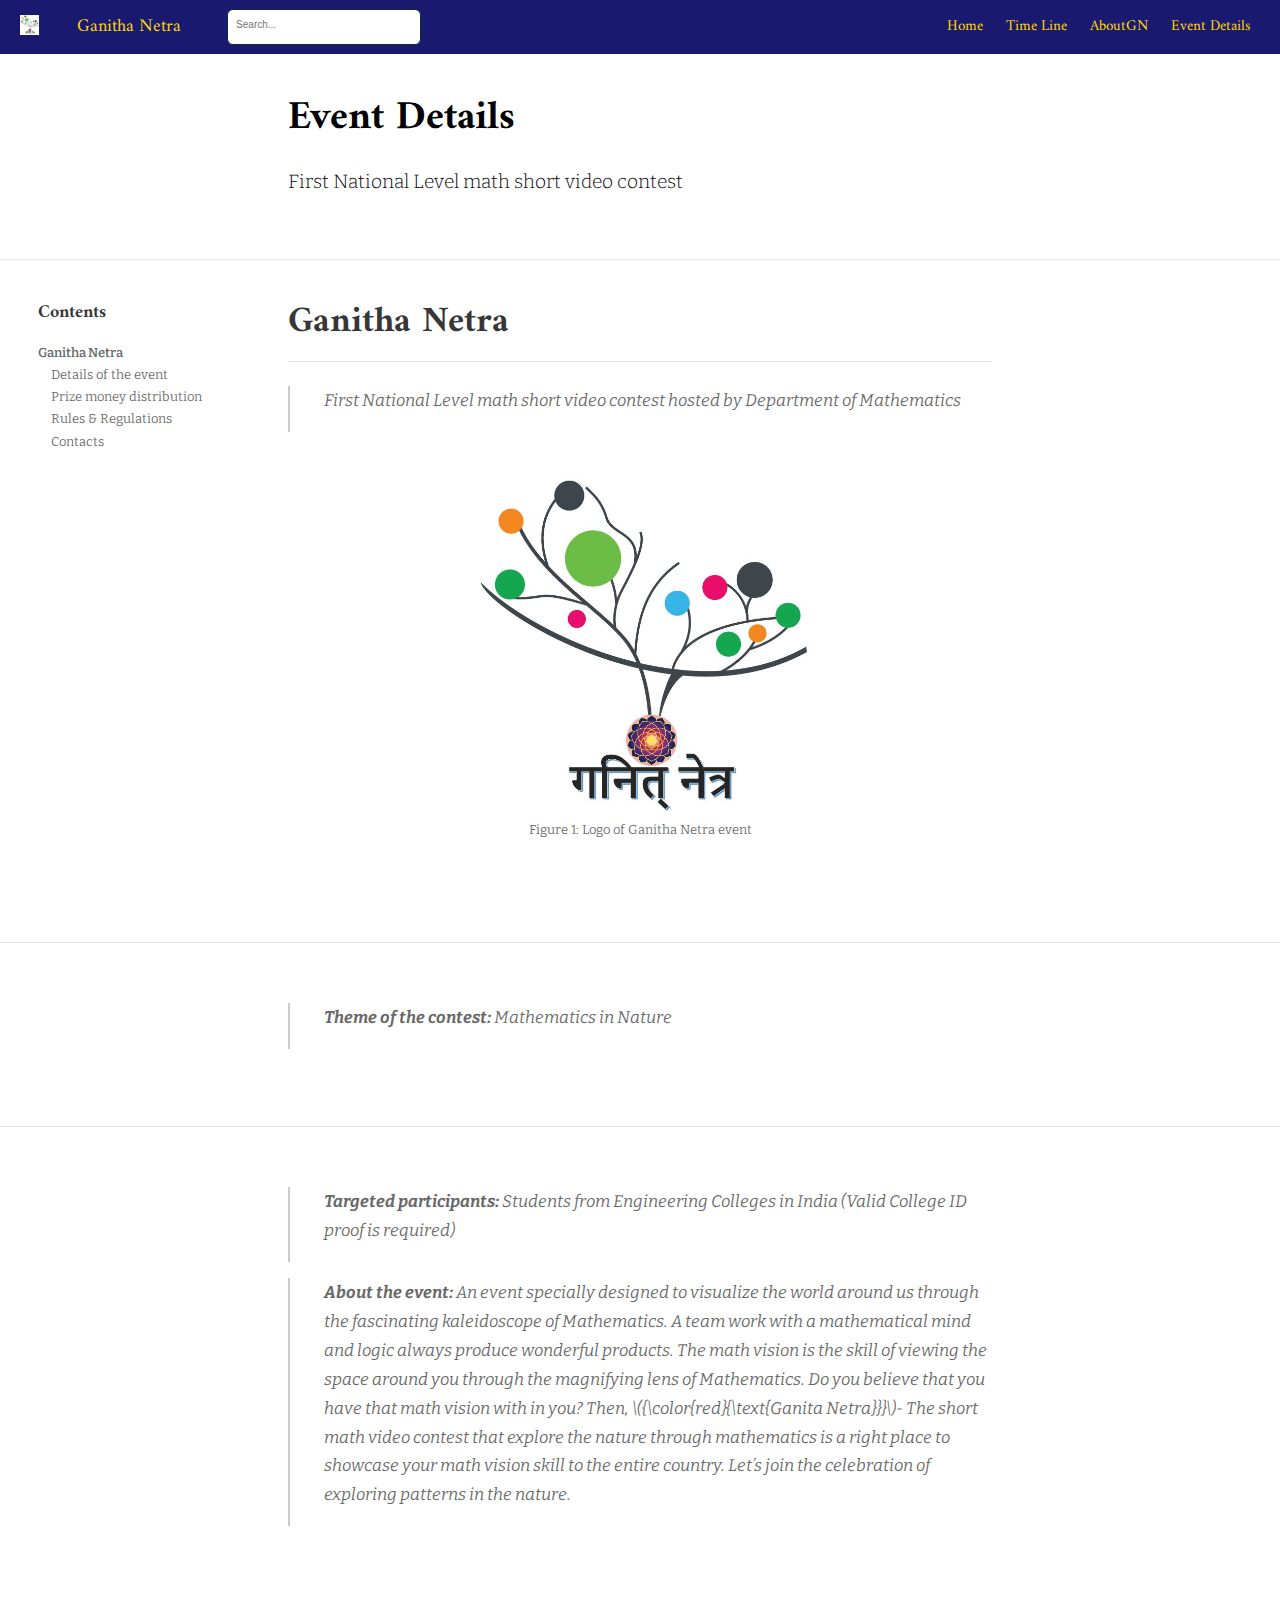
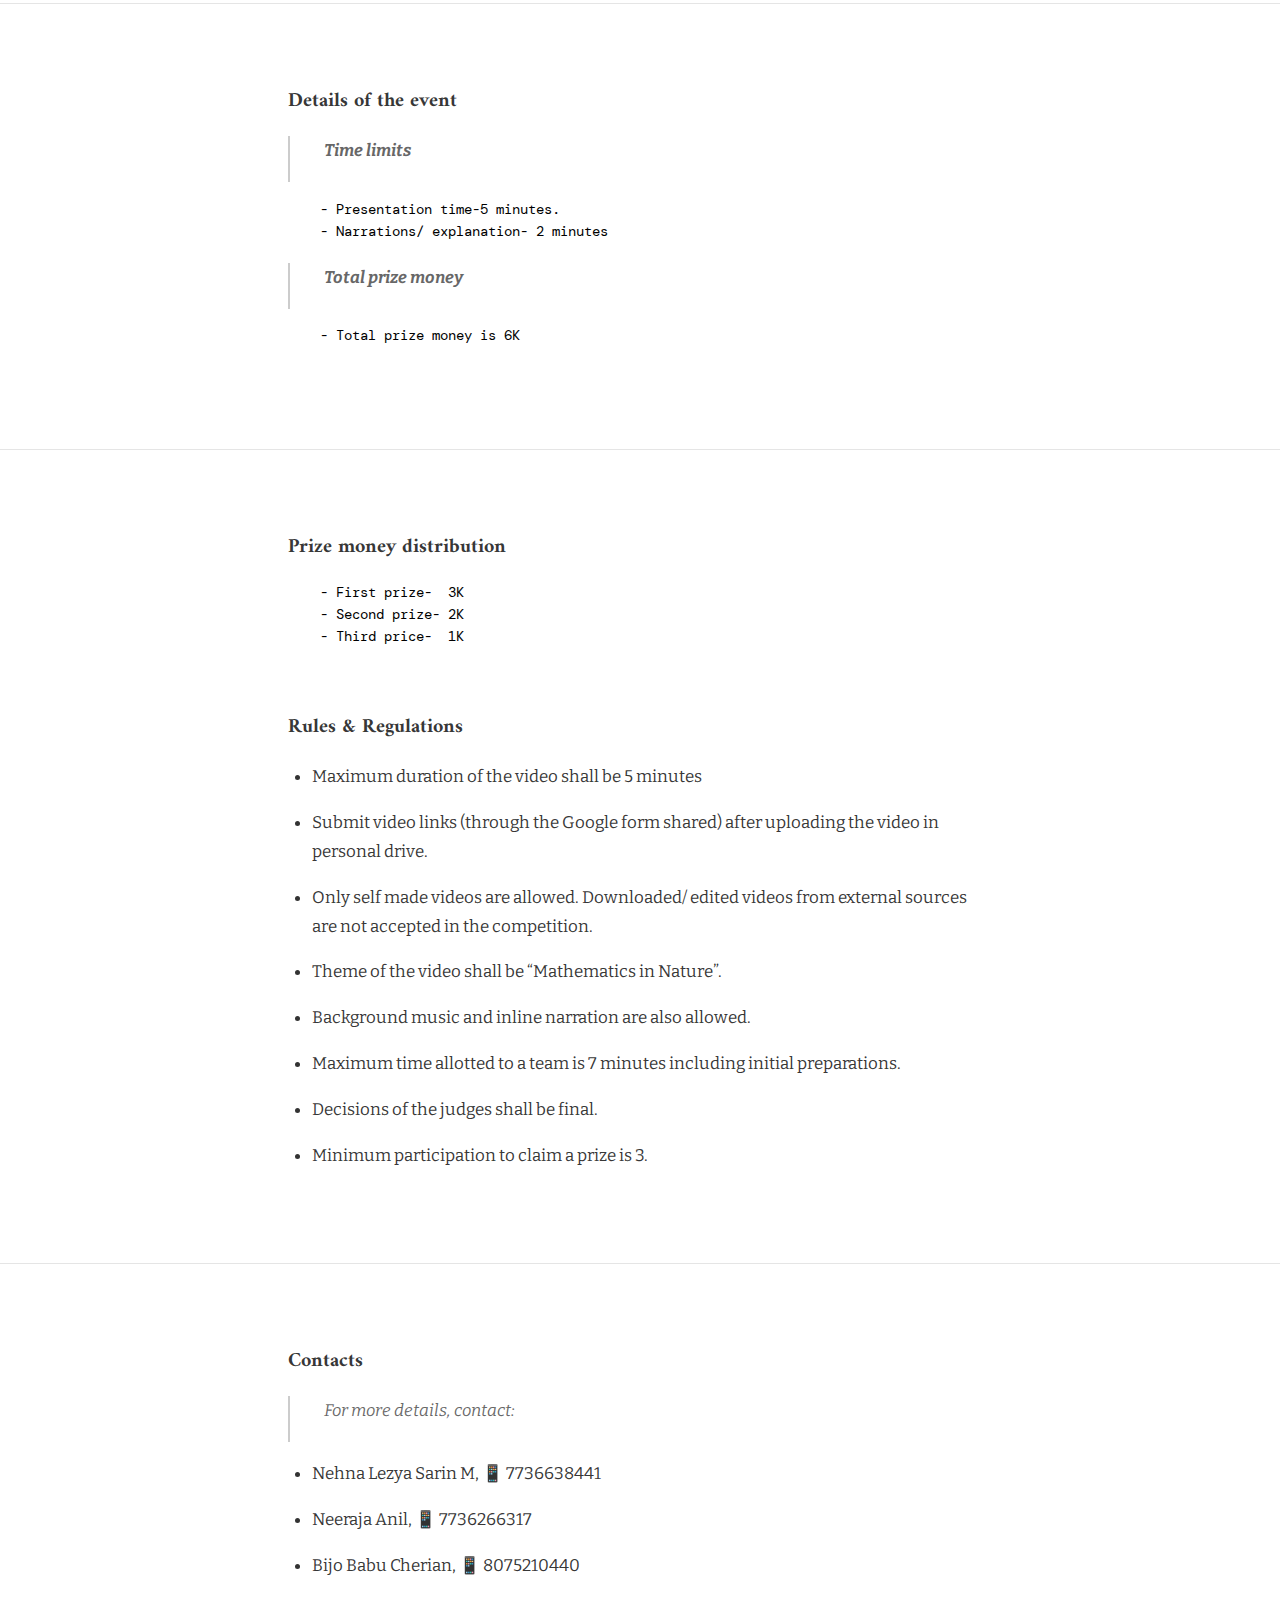
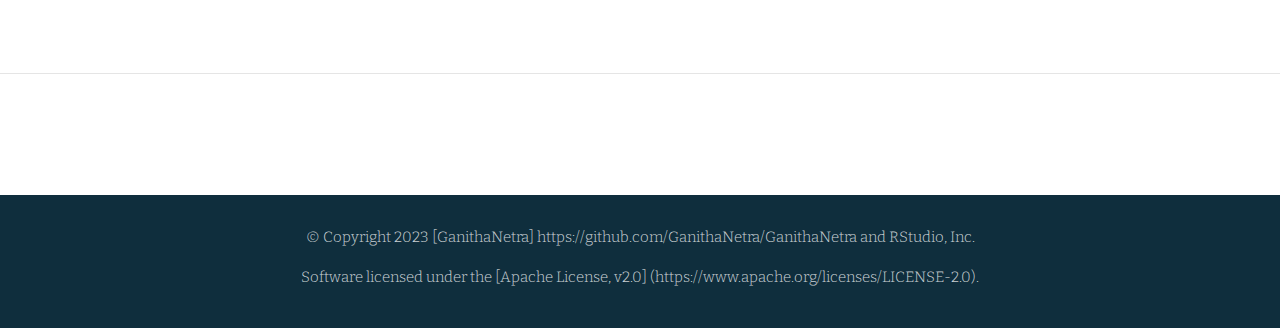
<file: docs/details.html>
<!DOCTYPE html>

<html xmlns="http://www.w3.org/1999/xhtml" lang="" xml:lang="">

<head>
  <meta charset="utf-8"/>
  <meta name="viewport" content="width=device-width, initial-scale=1"/>
  <meta http-equiv="X-UA-Compatible" content="IE=Edge,chrome=1"/>
  <meta name="generator" content="distill" />

  <style type="text/css">
  /* Hide doc at startup (prevent jankiness while JS renders/transforms) */
  body {
    visibility: hidden;
  }
  </style>

 <!--radix_placeholder_import_source-->
 <!--/radix_placeholder_import_source-->

<style type="text/css">code{white-space: pre;}</style>
<style type="text/css" data-origin="pandoc">
pre > code.sourceCode { white-space: pre; position: relative; }
pre > code.sourceCode > span { display: inline-block; line-height: 1.25; }
pre > code.sourceCode > span:empty { height: 1.2em; }
.sourceCode { overflow: visible; }
code.sourceCode > span { color: inherit; text-decoration: inherit; }
div.sourceCode { margin: 1em 0; }
pre.sourceCode { margin: 0; }
@media screen {
div.sourceCode { overflow: auto; }
}
@media print {
pre > code.sourceCode { white-space: pre-wrap; }
pre > code.sourceCode > span { text-indent: -5em; padding-left: 5em; }
}
pre.numberSource code
  { counter-reset: source-line 0; }
pre.numberSource code > span
  { position: relative; left: -4em; counter-increment: source-line; }
pre.numberSource code > span > a:first-child::before
  { content: counter(source-line);
    position: relative; left: -1em; text-align: right; vertical-align: baseline;
    border: none; display: inline-block;
    -webkit-touch-callout: none; -webkit-user-select: none;
    -khtml-user-select: none; -moz-user-select: none;
    -ms-user-select: none; user-select: none;
    padding: 0 4px; width: 4em;
    color: #aaaaaa;
  }
pre.numberSource { margin-left: 3em; border-left: 1px solid #aaaaaa;  padding-left: 4px; }
div.sourceCode
  { color: #00769e; background-color: #f1f3f5; }
@media screen {
pre > code.sourceCode > span > a:first-child::before { text-decoration: underline; }
}
code span { color: #00769e; } /* Normal */
code span.al { color: #ad0000; } /* Alert */
code span.an { color: #5e5e5e; } /* Annotation */
code span.at { color: #657422; } /* Attribute */
code span.bn { color: #ad0000; } /* BaseN */
code span.bu { } /* BuiltIn */
code span.cf { color: #00769e; } /* ControlFlow */
code span.ch { color: #20794d; } /* Char */
code span.cn { color: #8f5902; } /* Constant */
code span.co { color: #5e5e5e; } /* Comment */
code span.cv { color: #5e5e5e; font-style: italic; } /* CommentVar */
code span.do { color: #5e5e5e; font-style: italic; } /* Documentation */
code span.dt { color: #ad0000; } /* DataType */
code span.dv { color: #ad0000; } /* DecVal */
code span.er { color: #ad0000; } /* Error */
code span.ex { } /* Extension */
code span.fl { color: #ad0000; } /* Float */
code span.fu { color: #4758ab; } /* Function */
code span.im { } /* Import */
code span.in { color: #5e5e5e; } /* Information */
code span.kw { color: #00769e; } /* Keyword */
code span.op { color: #5e5e5e; } /* Operator */
code span.ot { color: #00769e; } /* Other */
code span.pp { color: #ad0000; } /* Preprocessor */
code span.sc { color: #5e5e5e; } /* SpecialChar */
code span.ss { color: #20794d; } /* SpecialString */
code span.st { color: #20794d; } /* String */
code span.va { color: #111111; } /* Variable */
code span.vs { color: #20794d; } /* VerbatimString */
code span.wa { color: #5e5e5e; font-style: italic; } /* Warning */
</style>


  <!--radix_placeholder_meta_tags-->
  <title>Ganitha Netra: Event Details</title>

  <meta property="description" itemprop="description" content="First National Level math short video contest"/>



  <!--  https://developers.facebook.com/docs/sharing/webmasters#markup -->
  <meta property="og:title" content="Ganitha Netra: Event Details"/>
  <meta property="og:type" content="article"/>
  <meta property="og:description" content="First National Level math short video contest"/>
  <meta property="og:locale" content="en_US"/>
  <meta property="og:site_name" content="Ganitha Netra"/>

  <!--  https://dev.twitter.com/cards/types/summary -->
  <meta property="twitter:card" content="summary"/>
  <meta property="twitter:title" content="Ganitha Netra: Event Details"/>
  <meta property="twitter:description" content="First National Level math short video contest"/>

  <!--/radix_placeholder_meta_tags-->
  <!--radix_placeholder_rmarkdown_metadata-->

  <script type="text/json" id="radix-rmarkdown-metadata">
  {"type":"list","attributes":{"names":{"type":"character","attributes":{},"value":["title","description","output"]}},"value":[{"type":"character","attributes":{},"value":["Event Details"]},{"type":"character","attributes":{},"value":["First National Level math short video contest\n"]},{"type":"list","attributes":{"names":{"type":"character","attributes":{},"value":["distill::distill_article"]}},"value":[{"type":"list","attributes":{"names":{"type":"character","attributes":{},"value":["toc","theme"]}},"value":[{"type":"logical","attributes":{},"value":[true]},{"type":"character","attributes":{},"value":["theme.css"]}]}]}]}
  </script>
  <!--/radix_placeholder_rmarkdown_metadata-->
  <!--radix_placeholder_navigation_in_header-->
  <meta name="distill:offset" content=""/>

  <script type="application/javascript">

    window.headroom_prevent_pin = false;

    window.document.addEventListener("DOMContentLoaded", function (event) {

      // initialize headroom for banner
      var header = $('header').get(0);
      var headerHeight = header.offsetHeight;
      var headroom = new Headroom(header, {
        tolerance: 5,
        onPin : function() {
          if (window.headroom_prevent_pin) {
            window.headroom_prevent_pin = false;
            headroom.unpin();
          }
        }
      });
      headroom.init();
      if(window.location.hash)
        headroom.unpin();
      $(header).addClass('headroom--transition');

      // offset scroll location for banner on hash change
      // (see: https://github.com/WickyNilliams/headroom.js/issues/38)
      window.addEventListener("hashchange", function(event) {
        window.scrollTo(0, window.pageYOffset - (headerHeight + 25));
      });

      // responsive menu
      $('.distill-site-header').each(function(i, val) {
        var topnav = $(this);
        var toggle = topnav.find('.nav-toggle');
        toggle.on('click', function() {
          topnav.toggleClass('responsive');
        });
      });

      // nav dropdowns
      $('.nav-dropbtn').click(function(e) {
        $(this).next('.nav-dropdown-content').toggleClass('nav-dropdown-active');
        $(this).parent().siblings('.nav-dropdown')
           .children('.nav-dropdown-content').removeClass('nav-dropdown-active');
      });
      $("body").click(function(e){
        $('.nav-dropdown-content').removeClass('nav-dropdown-active');
      });
      $(".nav-dropdown").click(function(e){
        e.stopPropagation();
      });
    });
  </script>

  <style type="text/css">

  /* Theme (user-documented overrideables for nav appearance) */

  .distill-site-nav {
    color: rgba(255, 255, 255, 0.8);
    background-color: #0F2E3D;
    font-size: 15px;
    font-weight: 300;
  }

  .distill-site-nav a {
    color: inherit;
    text-decoration: none;
  }

  .distill-site-nav a:hover {
    color: white;
  }

  @media print {
    .distill-site-nav {
      display: none;
    }
  }

  .distill-site-header {

  }

  .distill-site-footer {

  }


  /* Site Header */

  .distill-site-header {
    width: 100%;
    box-sizing: border-box;
    z-index: 3;
  }

  .distill-site-header .nav-left {
    display: inline-block;
    margin-left: 8px;
  }

  @media screen and (max-width: 768px) {
    .distill-site-header .nav-left {
      margin-left: 0;
    }
  }


  .distill-site-header .nav-right {
    float: right;
    margin-right: 8px;
  }

  .distill-site-header a,
  .distill-site-header .title {
    display: inline-block;
    text-align: center;
    padding: 14px 10px 14px 10px;
  }

  .distill-site-header .title {
    font-size: 18px;
    min-width: 150px;
  }

  .distill-site-header .logo {
    padding: 0;
  }

  .distill-site-header .logo img {
    display: none;
    max-height: 20px;
    width: auto;
    margin-bottom: -4px;
  }

  .distill-site-header .nav-image img {
    max-height: 18px;
    width: auto;
    display: inline-block;
    margin-bottom: -3px;
  }



  @media screen and (min-width: 1000px) {
    .distill-site-header .logo img {
      display: inline-block;
    }
    .distill-site-header .nav-left {
      margin-left: 20px;
    }
    .distill-site-header .nav-right {
      margin-right: 20px;
    }
    .distill-site-header .title {
      padding-left: 12px;
    }
  }


  .distill-site-header .nav-toggle {
    display: none;
  }

  .nav-dropdown {
    display: inline-block;
    position: relative;
  }

  .nav-dropdown .nav-dropbtn {
    border: none;
    outline: none;
    color: rgba(255, 255, 255, 0.8);
    padding: 16px 10px;
    background-color: transparent;
    font-family: inherit;
    font-size: inherit;
    font-weight: inherit;
    margin: 0;
    margin-top: 1px;
    z-index: 2;
  }

  .nav-dropdown-content {
    display: none;
    position: absolute;
    background-color: white;
    min-width: 200px;
    border: 1px solid rgba(0,0,0,0.15);
    border-radius: 4px;
    box-shadow: 0px 8px 16px 0px rgba(0,0,0,0.1);
    z-index: 1;
    margin-top: 2px;
    white-space: nowrap;
    padding-top: 4px;
    padding-bottom: 4px;
  }

  .nav-dropdown-content hr {
    margin-top: 4px;
    margin-bottom: 4px;
    border: none;
    border-bottom: 1px solid rgba(0, 0, 0, 0.1);
  }

  .nav-dropdown-active {
    display: block;
  }

  .nav-dropdown-content a, .nav-dropdown-content .nav-dropdown-header {
    color: black;
    padding: 6px 24px;
    text-decoration: none;
    display: block;
    text-align: left;
  }

  .nav-dropdown-content .nav-dropdown-header {
    display: block;
    padding: 5px 24px;
    padding-bottom: 0;
    text-transform: uppercase;
    font-size: 14px;
    color: #999999;
    white-space: nowrap;
  }

  .nav-dropdown:hover .nav-dropbtn {
    color: white;
  }

  .nav-dropdown-content a:hover {
    background-color: #ddd;
    color: black;
  }

  .nav-right .nav-dropdown-content {
    margin-left: -45%;
    right: 0;
  }

  @media screen and (max-width: 768px) {
    .distill-site-header a, .distill-site-header .nav-dropdown  {display: none;}
    .distill-site-header a.nav-toggle {
      float: right;
      display: block;
    }
    .distill-site-header .title {
      margin-left: 0;
    }
    .distill-site-header .nav-right {
      margin-right: 0;
    }
    .distill-site-header {
      overflow: hidden;
    }
    .nav-right .nav-dropdown-content {
      margin-left: 0;
    }
  }


  @media screen and (max-width: 768px) {
    .distill-site-header.responsive {position: relative; min-height: 500px; }
    .distill-site-header.responsive a.nav-toggle {
      position: absolute;
      right: 0;
      top: 0;
    }
    .distill-site-header.responsive a,
    .distill-site-header.responsive .nav-dropdown {
      display: block;
      text-align: left;
    }
    .distill-site-header.responsive .nav-left,
    .distill-site-header.responsive .nav-right {
      width: 100%;
    }
    .distill-site-header.responsive .nav-dropdown {float: none;}
    .distill-site-header.responsive .nav-dropdown-content {position: relative;}
    .distill-site-header.responsive .nav-dropdown .nav-dropbtn {
      display: block;
      width: 100%;
      text-align: left;
    }
  }

  /* Site Footer */

  .distill-site-footer {
    width: 100%;
    overflow: hidden;
    box-sizing: border-box;
    z-index: 3;
    margin-top: 30px;
    padding-top: 30px;
    padding-bottom: 30px;
    text-align: center;
  }

  /* Headroom */

  d-title {
    padding-top: 6rem;
  }

  @media print {
    d-title {
      padding-top: 4rem;
    }
  }

  .headroom {
    z-index: 1000;
    position: fixed;
    top: 0;
    left: 0;
    right: 0;
  }

  .headroom--transition {
    transition: all .4s ease-in-out;
  }

  .headroom--unpinned {
    top: -100px;
  }

  .headroom--pinned {
    top: 0;
  }

  /* adjust viewport for navbar height */
  /* helps vertically center bootstrap (non-distill) content */
  .min-vh-100 {
    min-height: calc(100vh - 100px) !important;
  }

  </style>

  <script src="site_libs/jquery-3.6.0/jquery-3.6.0.min.js"></script>
  <link href="site_libs/font-awesome-5.1.0/css/all.css" rel="stylesheet"/>
  <link href="site_libs/font-awesome-5.1.0/css/v4-shims.css" rel="stylesheet"/>
  <script src="site_libs/headroom-0.9.4/headroom.min.js"></script>
  <script src="site_libs/autocomplete-0.37.1/autocomplete.min.js"></script>
  <script src="site_libs/fuse-6.4.1/fuse.min.js"></script>

  <script type="application/javascript">

  function getMeta(metaName) {
    var metas = document.getElementsByTagName('meta');
    for (let i = 0; i < metas.length; i++) {
      if (metas[i].getAttribute('name') === metaName) {
        return metas[i].getAttribute('content');
      }
    }
    return '';
  }

  function offsetURL(url) {
    var offset = getMeta('distill:offset');
    return offset ? offset + '/' + url : url;
  }

  function createFuseIndex() {

    // create fuse index
    var options = {
      keys: [
        { name: 'title', weight: 20 },
        { name: 'categories', weight: 15 },
        { name: 'description', weight: 10 },
        { name: 'contents', weight: 5 },
      ],
      ignoreLocation: true,
      threshold: 0
    };
    var fuse = new window.Fuse([], options);

    // fetch the main search.json
    return fetch(offsetURL('search.json'))
      .then(function(response) {
        if (response.status == 200) {
          return response.json().then(function(json) {
            // index main articles
            json.articles.forEach(function(article) {
              fuse.add(article);
            });
            // download collections and index their articles
            return Promise.all(json.collections.map(function(collection) {
              return fetch(offsetURL(collection)).then(function(response) {
                if (response.status === 200) {
                  return response.json().then(function(articles) {
                    articles.forEach(function(article) {
                      fuse.add(article);
                    });
                  })
                } else {
                  return Promise.reject(
                    new Error('Unexpected status from search index request: ' +
                              response.status)
                  );
                }
              });
            })).then(function() {
              return fuse;
            });
          });

        } else {
          return Promise.reject(
            new Error('Unexpected status from search index request: ' +
                        response.status)
          );
        }
      });
  }

  window.document.addEventListener("DOMContentLoaded", function (event) {

    // get search element (bail if we don't have one)
    var searchEl = window.document.getElementById('distill-search');
    if (!searchEl)
      return;

    createFuseIndex()
      .then(function(fuse) {

        // make search box visible
        searchEl.classList.remove('hidden');

        // initialize autocomplete
        var options = {
          autoselect: true,
          hint: false,
          minLength: 2,
        };
        window.autocomplete(searchEl, options, [{
          source: function(query, callback) {
            const searchOptions = {
              isCaseSensitive: false,
              shouldSort: true,
              minMatchCharLength: 2,
              limit: 10,
            };
            var results = fuse.search(query, searchOptions);
            callback(results
              .map(function(result) { return result.item; })
            );
          },
          templates: {
            suggestion: function(suggestion) {
              var img = suggestion.preview && Object.keys(suggestion.preview).length > 0
                ? `<img src="${offsetURL(suggestion.preview)}"</img>`
                : '';
              var html = `
                <div class="search-item">
                  <h3>${suggestion.title}</h3>
                  <div class="search-item-description">
                    ${suggestion.description || ''}
                  </div>
                  <div class="search-item-preview">
                    ${img}
                  </div>
                </div>
              `;
              return html;
            }
          }
        }]).on('autocomplete:selected', function(event, suggestion) {
          window.location.href = offsetURL(suggestion.path);
        });
        // remove inline display style on autocompleter (we want to
        // manage responsive display via css)
        $('.algolia-autocomplete').css("display", "");
      })
      .catch(function(error) {
        console.log(error);
      });

  });

  </script>

  <style type="text/css">

  .nav-search {
    font-size: x-small;
  }

  /* Algolioa Autocomplete */

  .algolia-autocomplete {
    display: inline-block;
    margin-left: 10px;
    vertical-align: sub;
    background-color: white;
    color: black;
    padding: 6px;
    padding-top: 8px;
    padding-bottom: 0;
    border-radius: 6px;
    border: 1px #0F2E3D solid;
    width: 180px;
  }


  @media screen and (max-width: 768px) {
    .distill-site-nav .algolia-autocomplete {
      display: none;
      visibility: hidden;
    }
    .distill-site-nav.responsive .algolia-autocomplete {
      display: inline-block;
      visibility: visible;
    }
    .distill-site-nav.responsive .algolia-autocomplete .aa-dropdown-menu {
      margin-left: 0;
      width: 400px;
      max-height: 400px;
    }
  }

  .algolia-autocomplete .aa-input, .algolia-autocomplete .aa-hint {
    width: 90%;
    outline: none;
    border: none;
  }

  .algolia-autocomplete .aa-hint {
    color: #999;
  }
  .algolia-autocomplete .aa-dropdown-menu {
    width: 550px;
    max-height: 70vh;
    overflow-x: visible;
    overflow-y: scroll;
    padding: 5px;
    margin-top: 3px;
    margin-left: -150px;
    background-color: #fff;
    border-radius: 5px;
    border: 1px solid #999;
    border-top: none;
  }

  .algolia-autocomplete .aa-dropdown-menu .aa-suggestion {
    cursor: pointer;
    padding: 5px 4px;
    border-bottom: 1px solid #eee;
  }

  .algolia-autocomplete .aa-dropdown-menu .aa-suggestion:last-of-type {
    border-bottom: none;
    margin-bottom: 2px;
  }

  .algolia-autocomplete .aa-dropdown-menu .aa-suggestion .search-item {
    overflow: hidden;
    font-size: 0.8em;
    line-height: 1.4em;
  }

  .algolia-autocomplete .aa-dropdown-menu .aa-suggestion .search-item h3 {
    font-size: 1rem;
    margin-block-start: 0;
    margin-block-end: 5px;
  }

  .algolia-autocomplete .aa-dropdown-menu .aa-suggestion .search-item-description {
    display: inline-block;
    overflow: hidden;
    height: 2.8em;
    width: 80%;
    margin-right: 4%;
  }

  .algolia-autocomplete .aa-dropdown-menu .aa-suggestion .search-item-preview {
    display: inline-block;
    width: 15%;
  }

  .algolia-autocomplete .aa-dropdown-menu .aa-suggestion .search-item-preview img {
    height: 3em;
    width: auto;
    display: none;
  }

  .algolia-autocomplete .aa-dropdown-menu .aa-suggestion .search-item-preview img[src] {
    display: initial;
  }

  .algolia-autocomplete .aa-dropdown-menu .aa-suggestion.aa-cursor {
    background-color: #eee;
  }
  .algolia-autocomplete .aa-dropdown-menu .aa-suggestion em {
    font-weight: bold;
    font-style: normal;
  }

  </style>


  <!--/radix_placeholder_navigation_in_header-->
  <!--radix_placeholder_distill-->

  <style type="text/css">

  body {
    background-color: white;
  }

  .pandoc-table {
    width: 100%;
  }

  .pandoc-table>caption {
    margin-bottom: 10px;
  }

  .pandoc-table th:not([align]) {
    text-align: left;
  }

  .pagedtable-footer {
    font-size: 15px;
  }

  d-byline .byline {
    grid-template-columns: 2fr 2fr;
  }

  d-byline .byline h3 {
    margin-block-start: 1.5em;
  }

  d-byline .byline .authors-affiliations h3 {
    margin-block-start: 0.5em;
  }

  .authors-affiliations .orcid-id {
    width: 16px;
    height:16px;
    margin-left: 4px;
    margin-right: 4px;
    vertical-align: middle;
    padding-bottom: 2px;
  }

  d-title .dt-tags {
    margin-top: 1em;
    grid-column: text;
  }

  .dt-tags .dt-tag {
    text-decoration: none;
    display: inline-block;
    color: rgba(0,0,0,0.6);
    padding: 0em 0.4em;
    margin-right: 0.5em;
    margin-bottom: 0.4em;
    font-size: 70%;
    border: 1px solid rgba(0,0,0,0.2);
    border-radius: 3px;
    text-transform: uppercase;
    font-weight: 500;
  }

  d-article table.gt_table td,
  d-article table.gt_table th {
    border-bottom: none;
    font-size: 100%;
  }

  .html-widget {
    margin-bottom: 2.0em;
  }

  .l-screen-inset {
    padding-right: 16px;
  }

  .l-screen .caption {
    margin-left: 10px;
  }

  .shaded {
    background: rgb(247, 247, 247);
    padding-top: 20px;
    padding-bottom: 20px;
    border-top: 1px solid rgba(0, 0, 0, 0.1);
    border-bottom: 1px solid rgba(0, 0, 0, 0.1);
  }

  .shaded .html-widget {
    margin-bottom: 0;
    border: 1px solid rgba(0, 0, 0, 0.1);
  }

  .shaded .shaded-content {
    background: white;
  }

  .text-output {
    margin-top: 0;
    line-height: 1.5em;
  }

  .hidden {
    display: none !important;
  }

  d-article {
    padding-top: 2.5rem;
    padding-bottom: 30px;
  }

  d-appendix {
    padding-top: 30px;
  }

  d-article>p>img {
    width: 100%;
  }

  d-article h2 {
    margin: 1rem 0 1.5rem 0;
  }

  d-article h3 {
    margin-top: 1.5rem;
  }

  d-article iframe {
    border: 1px solid rgba(0, 0, 0, 0.1);
    margin-bottom: 2.0em;
    width: 100%;
  }

  /* Tweak code blocks */

  d-article div.sourceCode code,
  d-article pre code {
    font-family: Consolas, Monaco, 'Andale Mono', 'Ubuntu Mono', monospace;
  }

  d-article pre,
  d-article div.sourceCode,
  d-article div.sourceCode pre {
    overflow: auto;
  }

  d-article div.sourceCode {
    background-color: white;
  }

  d-article div.sourceCode pre {
    padding-left: 10px;
    font-size: 12px;
    border-left: 2px solid rgba(0,0,0,0.1);
  }

  d-article pre {
    font-size: 12px;
    color: black;
    background: none;
    margin-top: 0;
    text-align: left;
    white-space: pre;
    word-spacing: normal;
    word-break: normal;
    word-wrap: normal;
    line-height: 1.5;

    -moz-tab-size: 4;
    -o-tab-size: 4;
    tab-size: 4;

    -webkit-hyphens: none;
    -moz-hyphens: none;
    -ms-hyphens: none;
    hyphens: none;
  }

  d-article pre a {
    border-bottom: none;
  }

  d-article pre a:hover {
    border-bottom: none;
    text-decoration: underline;
  }

  d-article details {
    grid-column: text;
    margin-bottom: 0.8em;
  }

  @media(min-width: 768px) {

  d-article pre,
  d-article div.sourceCode,
  d-article div.sourceCode pre {
    overflow: visible !important;
  }

  d-article div.sourceCode pre {
    padding-left: 18px;
    font-size: 14px;
  }

  d-article pre {
    font-size: 14px;
  }

  }

  figure img.external {
    background: white;
    border: 1px solid rgba(0, 0, 0, 0.1);
    box-shadow: 0 1px 8px rgba(0, 0, 0, 0.1);
    padding: 18px;
    box-sizing: border-box;
  }

  /* CSS for d-contents */

  .d-contents {
    grid-column: text;
    color: rgba(0,0,0,0.8);
    font-size: 0.9em;
    padding-bottom: 1em;
    margin-bottom: 1em;
    padding-bottom: 0.5em;
    margin-bottom: 1em;
    padding-left: 0.25em;
    justify-self: start;
  }

  @media(min-width: 1000px) {
    .d-contents.d-contents-float {
      height: 0;
      grid-column-start: 1;
      grid-column-end: 4;
      justify-self: center;
      padding-right: 3em;
      padding-left: 2em;
    }
  }

  .d-contents nav h3 {
    font-size: 18px;
    margin-top: 0;
    margin-bottom: 1em;
  }

  .d-contents li {
    list-style-type: none
  }

  .d-contents nav > ul {
    padding-left: 0;
  }

  .d-contents ul {
    padding-left: 1em
  }

  .d-contents nav ul li {
    margin-top: 0.6em;
    margin-bottom: 0.2em;
  }

  .d-contents nav a {
    font-size: 13px;
    border-bottom: none;
    text-decoration: none
    color: rgba(0, 0, 0, 0.8);
  }

  .d-contents nav a:hover {
    text-decoration: underline solid rgba(0, 0, 0, 0.6)
  }

  .d-contents nav > ul > li > a {
    font-weight: 600;
  }

  .d-contents nav > ul > li > ul {
    font-weight: inherit;
  }

  .d-contents nav > ul > li > ul > li {
    margin-top: 0.2em;
  }


  .d-contents nav ul {
    margin-top: 0;
    margin-bottom: 0.25em;
  }

  .d-article-with-toc h2:nth-child(2) {
    margin-top: 0;
  }


  /* Figure */

  .figure {
    position: relative;
    margin-bottom: 2.5em;
    margin-top: 1.5em;
  }

  .figure .caption {
    color: rgba(0, 0, 0, 0.6);
    font-size: 12px;
    line-height: 1.5em;
  }

  .figure img.external {
    background: white;
    border: 1px solid rgba(0, 0, 0, 0.1);
    box-shadow: 0 1px 8px rgba(0, 0, 0, 0.1);
    padding: 18px;
    box-sizing: border-box;
  }

  .figure .caption a {
    color: rgba(0, 0, 0, 0.6);
  }

  .figure .caption b,
  .figure .caption strong, {
    font-weight: 600;
    color: rgba(0, 0, 0, 1.0);
  }

  /* Citations */

  d-article .citation {
    color: inherit;
    cursor: inherit;
  }

  div.hanging-indent{
    margin-left: 1em; text-indent: -1em;
  }

  /* Citation hover box */

  .tippy-box[data-theme~=light-border] {
    background-color: rgba(250, 250, 250, 0.95);
  }

  .tippy-content > p {
    margin-bottom: 0;
    padding: 2px;
  }


  /* Tweak 1000px media break to show more text */

  @media(min-width: 1000px) {
    .base-grid,
    distill-header,
    d-title,
    d-abstract,
    d-article,
    d-appendix,
    distill-appendix,
    d-byline,
    d-footnote-list,
    d-citation-list,
    distill-footer {
      grid-template-columns: [screen-start] 1fr [page-start kicker-start] 80px [middle-start] 50px [text-start kicker-end] 65px 65px 65px 65px 65px 65px 65px 65px [text-end gutter-start] 65px [middle-end] 65px [page-end gutter-end] 1fr [screen-end];
      grid-column-gap: 16px;
    }

    .grid {
      grid-column-gap: 16px;
    }

    d-article {
      font-size: 1.06rem;
      line-height: 1.7em;
    }
    figure .caption, .figure .caption, figure figcaption {
      font-size: 13px;
    }
  }

  @media(min-width: 1180px) {
    .base-grid,
    distill-header,
    d-title,
    d-abstract,
    d-article,
    d-appendix,
    distill-appendix,
    d-byline,
    d-footnote-list,
    d-citation-list,
    distill-footer {
      grid-template-columns: [screen-start] 1fr [page-start kicker-start] 60px [middle-start] 60px [text-start kicker-end] 60px 60px 60px 60px 60px 60px 60px 60px [text-end gutter-start] 60px [middle-end] 60px [page-end gutter-end] 1fr [screen-end];
      grid-column-gap: 32px;
    }

    .grid {
      grid-column-gap: 32px;
    }
  }


  /* Get the citation styles for the appendix (not auto-injected on render since
     we do our own rendering of the citation appendix) */

  d-appendix .citation-appendix,
  .d-appendix .citation-appendix {
    font-size: 11px;
    line-height: 15px;
    border-left: 1px solid rgba(0, 0, 0, 0.1);
    padding-left: 18px;
    border: 1px solid rgba(0,0,0,0.1);
    background: rgba(0, 0, 0, 0.02);
    padding: 10px 18px;
    border-radius: 3px;
    color: rgba(150, 150, 150, 1);
    overflow: hidden;
    margin-top: -12px;
    white-space: pre-wrap;
    word-wrap: break-word;
  }

  /* Include appendix styles here so they can be overridden */

  d-appendix {
    contain: layout style;
    font-size: 0.8em;
    line-height: 1.7em;
    margin-top: 60px;
    margin-bottom: 0;
    border-top: 1px solid rgba(0, 0, 0, 0.1);
    color: rgba(0,0,0,0.5);
    padding-top: 60px;
    padding-bottom: 48px;
  }

  d-appendix h3 {
    grid-column: page-start / text-start;
    font-size: 15px;
    font-weight: 500;
    margin-top: 1em;
    margin-bottom: 0;
    color: rgba(0,0,0,0.65);
  }

  d-appendix h3 + * {
    margin-top: 1em;
  }

  d-appendix ol {
    padding: 0 0 0 15px;
  }

  @media (min-width: 768px) {
    d-appendix ol {
      padding: 0 0 0 30px;
      margin-left: -30px;
    }
  }

  d-appendix li {
    margin-bottom: 1em;
  }

  d-appendix a {
    color: rgba(0, 0, 0, 0.6);
  }

  d-appendix > * {
    grid-column: text;
  }

  d-appendix > d-footnote-list,
  d-appendix > d-citation-list,
  d-appendix > distill-appendix {
    grid-column: screen;
  }

  /* Include footnote styles here so they can be overridden */

  d-footnote-list {
    contain: layout style;
  }

  d-footnote-list > * {
    grid-column: text;
  }

  d-footnote-list a.footnote-backlink {
    color: rgba(0,0,0,0.3);
    padding-left: 0.5em;
  }



  /* Anchor.js */

  .anchorjs-link {
    /*transition: all .25s linear; */
    text-decoration: none;
    border-bottom: none;
  }
  *:hover > .anchorjs-link {
    margin-left: -1.125em !important;
    text-decoration: none;
    border-bottom: none;
  }

  /* Social footer */

  .social_footer {
    margin-top: 30px;
    margin-bottom: 0;
    color: rgba(0,0,0,0.67);
  }

  .disqus-comments {
    margin-right: 30px;
  }

  .disqus-comment-count {
    border-bottom: 1px solid rgba(0, 0, 0, 0.4);
    cursor: pointer;
  }

  #disqus_thread {
    margin-top: 30px;
  }

  .article-sharing a {
    border-bottom: none;
    margin-right: 8px;
  }

  .article-sharing a:hover {
    border-bottom: none;
  }

  .sidebar-section.subscribe {
    font-size: 12px;
    line-height: 1.6em;
  }

  .subscribe p {
    margin-bottom: 0.5em;
  }


  .article-footer .subscribe {
    font-size: 15px;
    margin-top: 45px;
  }


  .sidebar-section.custom {
    font-size: 12px;
    line-height: 1.6em;
  }

  .custom p {
    margin-bottom: 0.5em;
  }

  /* Styles for listing layout (hide title) */
  .layout-listing d-title, .layout-listing .d-title {
    display: none;
  }

  /* Styles for posts lists (not auto-injected) */


  .posts-with-sidebar {
    padding-left: 45px;
    padding-right: 45px;
  }

  .posts-list .description h2,
  .posts-list .description p {
    font-family: -apple-system, BlinkMacSystemFont, "Segoe UI", Roboto, Oxygen, Ubuntu, Cantarell, "Fira Sans", "Droid Sans", "Helvetica Neue", Arial, sans-serif;
  }

  .posts-list .description h2 {
    font-weight: 700;
    border-bottom: none;
    padding-bottom: 0;
  }

  .posts-list h2.post-tag {
    border-bottom: 1px solid rgba(0, 0, 0, 0.2);
    padding-bottom: 12px;
  }
  .posts-list {
    margin-top: 60px;
    margin-bottom: 24px;
  }

  .posts-list .post-preview {
    text-decoration: none;
    overflow: hidden;
    display: block;
    border-bottom: 1px solid rgba(0, 0, 0, 0.1);
    padding: 24px 0;
  }

  .post-preview-last {
    border-bottom: none !important;
  }

  .posts-list .posts-list-caption {
    grid-column: screen;
    font-weight: 400;
  }

  .posts-list .post-preview h2 {
    margin: 0 0 6px 0;
    line-height: 1.2em;
    font-style: normal;
    font-size: 24px;
  }

  .posts-list .post-preview p {
    margin: 0 0 12px 0;
    line-height: 1.4em;
    font-size: 16px;
  }

  .posts-list .post-preview .thumbnail {
    box-sizing: border-box;
    margin-bottom: 24px;
    position: relative;
    max-width: 500px;
  }
  .posts-list .post-preview img {
    width: 100%;
    display: block;
  }

  .posts-list .metadata {
    font-size: 12px;
    line-height: 1.4em;
    margin-bottom: 18px;
  }

  .posts-list .metadata > * {
    display: inline-block;
  }

  .posts-list .metadata .publishedDate {
    margin-right: 2em;
  }

  .posts-list .metadata .dt-authors {
    display: block;
    margin-top: 0.3em;
    margin-right: 2em;
  }

  .posts-list .dt-tags {
    display: block;
    line-height: 1em;
  }

  .posts-list .dt-tags .dt-tag {
    display: inline-block;
    color: rgba(0,0,0,0.6);
    padding: 0.3em 0.4em;
    margin-right: 0.2em;
    margin-bottom: 0.4em;
    font-size: 60%;
    border: 1px solid rgba(0,0,0,0.2);
    border-radius: 3px;
    text-transform: uppercase;
    font-weight: 500;
  }

  .posts-list img {
    opacity: 1;
  }

  .posts-list img[data-src] {
    opacity: 0;
  }

  .posts-more {
    clear: both;
  }


  .posts-sidebar {
    font-size: 16px;
  }

  .posts-sidebar h3 {
    font-size: 16px;
    margin-top: 0;
    margin-bottom: 0.5em;
    font-weight: 400;
    text-transform: uppercase;
  }

  .sidebar-section {
    margin-bottom: 30px;
  }

  .categories ul {
    list-style-type: none;
    margin: 0;
    padding: 0;
  }

  .categories li {
    color: rgba(0, 0, 0, 0.8);
    margin-bottom: 0;
  }

  .categories li>a {
    border-bottom: none;
  }

  .categories li>a:hover {
    border-bottom: 1px solid rgba(0, 0, 0, 0.4);
  }

  .categories .active {
    font-weight: 600;
  }

  .categories .category-count {
    color: rgba(0, 0, 0, 0.4);
  }


  @media(min-width: 768px) {
    .posts-list .post-preview h2 {
      font-size: 26px;
    }
    .posts-list .post-preview .thumbnail {
      float: right;
      width: 30%;
      margin-bottom: 0;
    }
    .posts-list .post-preview .description {
      float: left;
      width: 45%;
    }
    .posts-list .post-preview .metadata {
      float: left;
      width: 20%;
      margin-top: 8px;
    }
    .posts-list .post-preview p {
      margin: 0 0 12px 0;
      line-height: 1.5em;
      font-size: 16px;
    }
    .posts-with-sidebar .posts-list {
      float: left;
      width: 75%;
    }
    .posts-with-sidebar .posts-sidebar {
      float: right;
      width: 20%;
      margin-top: 60px;
      padding-top: 24px;
      padding-bottom: 24px;
    }
  }


  /* Improve display for browsers without grid (IE/Edge <= 15) */

  .downlevel {
    line-height: 1.6em;
    font-family: -apple-system, BlinkMacSystemFont, "Segoe UI", Roboto, Oxygen, Ubuntu, Cantarell, "Fira Sans", "Droid Sans", "Helvetica Neue", Arial, sans-serif;
    margin: 0;
  }

  .downlevel .d-title {
    padding-top: 6rem;
    padding-bottom: 1.5rem;
  }

  .downlevel .d-title h1 {
    font-size: 50px;
    font-weight: 700;
    line-height: 1.1em;
    margin: 0 0 0.5rem;
  }

  .downlevel .d-title p {
    font-weight: 300;
    font-size: 1.2rem;
    line-height: 1.55em;
    margin-top: 0;
  }

  .downlevel .d-byline {
    padding-top: 0.8em;
    padding-bottom: 0.8em;
    font-size: 0.8rem;
    line-height: 1.8em;
  }

  .downlevel .section-separator {
    border: none;
    border-top: 1px solid rgba(0, 0, 0, 0.1);
  }

  .downlevel .d-article {
    font-size: 1.06rem;
    line-height: 1.7em;
    padding-top: 1rem;
    padding-bottom: 2rem;
  }


  .downlevel .d-appendix {
    padding-left: 0;
    padding-right: 0;
    max-width: none;
    font-size: 0.8em;
    line-height: 1.7em;
    margin-bottom: 0;
    color: rgba(0,0,0,0.5);
    padding-top: 40px;
    padding-bottom: 48px;
  }

  .downlevel .footnotes ol {
    padding-left: 13px;
  }

  .downlevel .base-grid,
  .downlevel .distill-header,
  .downlevel .d-title,
  .downlevel .d-abstract,
  .downlevel .d-article,
  .downlevel .d-appendix,
  .downlevel .distill-appendix,
  .downlevel .d-byline,
  .downlevel .d-footnote-list,
  .downlevel .d-citation-list,
  .downlevel .distill-footer,
  .downlevel .appendix-bottom,
  .downlevel .posts-container {
    padding-left: 40px;
    padding-right: 40px;
  }

  @media(min-width: 768px) {
    .downlevel .base-grid,
    .downlevel .distill-header,
    .downlevel .d-title,
    .downlevel .d-abstract,
    .downlevel .d-article,
    .downlevel .d-appendix,
    .downlevel .distill-appendix,
    .downlevel .d-byline,
    .downlevel .d-footnote-list,
    .downlevel .d-citation-list,
    .downlevel .distill-footer,
    .downlevel .appendix-bottom,
    .downlevel .posts-container {
    padding-left: 150px;
    padding-right: 150px;
    max-width: 900px;
  }
  }

  .downlevel pre code {
    display: block;
    border-left: 2px solid rgba(0, 0, 0, .1);
    padding: 0 0 0 20px;
    font-size: 14px;
  }

  .downlevel code, .downlevel pre {
    color: black;
    background: none;
    font-family: Consolas, Monaco, 'Andale Mono', 'Ubuntu Mono', monospace;
    text-align: left;
    white-space: pre;
    word-spacing: normal;
    word-break: normal;
    word-wrap: normal;
    line-height: 1.5;

    -moz-tab-size: 4;
    -o-tab-size: 4;
    tab-size: 4;

    -webkit-hyphens: none;
    -moz-hyphens: none;
    -ms-hyphens: none;
    hyphens: none;
  }

  .downlevel .posts-list .post-preview {
    color: inherit;
  }



  </style>

  <script type="application/javascript">

  function is_downlevel_browser() {
    if (bowser.isUnsupportedBrowser({ msie: "12", msedge: "16"},
                                   window.navigator.userAgent)) {
      return true;
    } else {
      return window.load_distill_framework === undefined;
    }
  }

  // show body when load is complete
  function on_load_complete() {

    // add anchors
    if (window.anchors) {
      window.anchors.options.placement = 'left';
      window.anchors.add('d-article > h2, d-article > h3, d-article > h4, d-article > h5');
    }


    // set body to visible
    document.body.style.visibility = 'visible';

    // force redraw for leaflet widgets
    if (window.HTMLWidgets) {
      var maps = window.HTMLWidgets.findAll(".leaflet");
      $.each(maps, function(i, el) {
        var map = this.getMap();
        map.invalidateSize();
        map.eachLayer(function(layer) {
          if (layer instanceof L.TileLayer)
            layer.redraw();
        });
      });
    }

    // trigger 'shown' so htmlwidgets resize
    $('d-article').trigger('shown');
  }

  function init_distill() {

    init_common();

    // create front matter
    var front_matter = $('<d-front-matter></d-front-matter>');
    $('#distill-front-matter').wrap(front_matter);

    // create d-title
    $('.d-title').changeElementType('d-title');

    // create d-byline
    var byline = $('<d-byline></d-byline>');
    $('.d-byline').replaceWith(byline);

    // create d-article
    var article = $('<d-article></d-article>');
    $('.d-article').wrap(article).children().unwrap();

    // move posts container into article
    $('.posts-container').appendTo($('d-article'));

    // create d-appendix
    $('.d-appendix').changeElementType('d-appendix');

    // flag indicating that we have appendix items
    var appendix = $('.appendix-bottom').children('h3').length > 0;

    // replace footnotes with <d-footnote>
    $('.footnote-ref').each(function(i, val) {
      appendix = true;
      var href = $(this).attr('href');
      var id = href.replace('#', '');
      var fn = $('#' + id);
      var fn_p = $('#' + id + '>p');
      fn_p.find('.footnote-back').remove();
      var text = fn_p.html();
      var dtfn = $('<d-footnote></d-footnote>');
      dtfn.html(text);
      $(this).replaceWith(dtfn);
    });
    // remove footnotes
    $('.footnotes').remove();

    // move refs into #references-listing
    $('#references-listing').replaceWith($('#refs'));

    $('h1.appendix, h2.appendix').each(function(i, val) {
      $(this).changeElementType('h3');
    });
    $('h3.appendix').each(function(i, val) {
      var id = $(this).attr('id');
      $('.d-contents a[href="#' + id + '"]').parent().remove();
      appendix = true;
      $(this).nextUntil($('h1, h2, h3')).addBack().appendTo($('d-appendix'));
    });

    // show d-appendix if we have appendix content
    $("d-appendix").css('display', appendix ? 'grid' : 'none');

    // localize layout chunks to just output
    $('.layout-chunk').each(function(i, val) {

      // capture layout
      var layout = $(this).attr('data-layout');

      // apply layout to markdown level block elements
      var elements = $(this).children().not('details, div.sourceCode, pre, script');
      elements.each(function(i, el) {
        var layout_div = $('<div class="' + layout + '"></div>');
        if (layout_div.hasClass('shaded')) {
          var shaded_content = $('<div class="shaded-content"></div>');
          $(this).wrap(shaded_content);
          $(this).parent().wrap(layout_div);
        } else {
          $(this).wrap(layout_div);
        }
      });


      // unwrap the layout-chunk div
      $(this).children().unwrap();
    });

    // remove code block used to force  highlighting css
    $('.distill-force-highlighting-css').parent().remove();

    // remove empty line numbers inserted by pandoc when using a
    // custom syntax highlighting theme
    $('code.sourceCode a:empty').remove();

    // load distill framework
    load_distill_framework();

    // wait for window.distillRunlevel == 4 to do post processing
    function distill_post_process() {

      if (!window.distillRunlevel || window.distillRunlevel < 4)
        return;

      // hide author/affiliations entirely if we have no authors
      var front_matter = JSON.parse($("#distill-front-matter").html());
      var have_authors = front_matter.authors && front_matter.authors.length > 0;
      if (!have_authors)
        $('d-byline').addClass('hidden');

      // article with toc class
      $('.d-contents').parent().addClass('d-article-with-toc');

      // strip links that point to #
      $('.authors-affiliations').find('a[href="#"]').removeAttr('href');

      // add orcid ids
      $('.authors-affiliations').find('.author').each(function(i, el) {
        var orcid_id = front_matter.authors[i].orcidID;
        if (orcid_id) {
          var a = $('<a></a>');
          a.attr('href', 'https://orcid.org/' + orcid_id);
          var img = $('<img></img>');
          img.addClass('orcid-id');
          img.attr('alt', 'ORCID ID');
          img.attr('src','[data-uri]');
          a.append(img);
          $(this).append(a);
        }
      });

      // hide elements of author/affiliations grid that have no value
      function hide_byline_column(caption) {
        $('d-byline').find('h3:contains("' + caption + '")').parent().css('visibility', 'hidden');
      }

      // affiliations
      var have_affiliations = false;
      for (var i = 0; i<front_matter.authors.length; ++i) {
        var author = front_matter.authors[i];
        if (author.affiliation !== "&nbsp;") {
          have_affiliations = true;
          break;
        }
      }
      if (!have_affiliations)
        $('d-byline').find('h3:contains("Affiliations")').css('visibility', 'hidden');

      // published date
      if (!front_matter.publishedDate)
        hide_byline_column("Published");

      // document object identifier
      var doi = $('d-byline').find('h3:contains("DOI")');
      var doi_p = doi.next().empty();
      if (!front_matter.doi) {
        // if we have a citation and valid citationText then link to that
        if ($('#citation').length > 0 && front_matter.citationText) {
          doi.html('Citation');
          $('<a href="#citation"></a>')
            .text(front_matter.citationText)
            .appendTo(doi_p);
        } else {
          hide_byline_column("DOI");
        }
      } else {
        $('<a></a>')
           .attr('href', "https://doi.org/" + front_matter.doi)
           .html(front_matter.doi)
           .appendTo(doi_p);
      }

       // change plural form of authors/affiliations
      if (front_matter.authors.length === 1) {
        var grid = $('.authors-affiliations');
        grid.children('h3:contains("Authors")').text('Author');
        grid.children('h3:contains("Affiliations")').text('Affiliation');
      }

      // remove d-appendix and d-footnote-list local styles
      $('d-appendix > style:first-child').remove();
      $('d-footnote-list > style:first-child').remove();

      // move appendix-bottom entries to the bottom
      $('.appendix-bottom').appendTo('d-appendix').children().unwrap();
      $('.appendix-bottom').remove();

      // hoverable references
      $('span.citation[data-cites]').each(function() {
        const citeChild = $(this).children()[0]
        // Do not process if @xyz has been used without escaping and without bibliography activated
        // https://github.com/rstudio/distill/issues/466
        if (citeChild === undefined) return true

        if (citeChild.nodeName == "D-FOOTNOTE") {
          var fn = citeChild
          $(this).html(fn.shadowRoot.querySelector("sup"))
          $(this).id = fn.id
          fn.remove()
        }
        var refs = $(this).attr('data-cites').split(" ");
        var refHtml = refs.map(function(ref) {
          // Could use CSS.escape too here, we insure backward compatibility in navigator
          return "<p>" + $('div[id="ref-' + ref + '"]').html() + "</p>";
        }).join("\n");
        window.tippy(this, {
          allowHTML: true,
          content: refHtml,
          maxWidth: 500,
          interactive: true,
          interactiveBorder: 10,
          theme: 'light-border',
          placement: 'bottom-start'
        });
      });

      // fix footnotes in tables (#411)
      // replacing broken distill.pub feature
      $('table d-footnote').each(function() {
        // we replace internal showAtNode methode which is triggered when hovering a footnote
        this.hoverBox.showAtNode = function(node) {
          // ported from https://github.com/distillpub/template/pull/105/files
          calcOffset = function(elem) {
              let x = elem.offsetLeft;
              let y = elem.offsetTop;
              // Traverse upwards until an `absolute` element is found or `elem`
              // becomes null.
              while (elem = elem.offsetParent && elem.style.position != 'absolute') {
                  x += elem.offsetLeft;
                  y += elem.offsetTop;
              }

              return { left: x, top: y };
          }
          // https://developer.mozilla.org/en-US/docs/Web/API/HTMLElement/offsetTop
          const bbox = node.getBoundingClientRect();
          const offset = calcOffset(node);
          this.show([offset.left + bbox.width, offset.top + bbox.height]);
        }
      })

      // clear polling timer
      clearInterval(tid);

      // show body now that everything is ready
      on_load_complete();
    }

    var tid = setInterval(distill_post_process, 50);
    distill_post_process();

  }

  function init_downlevel() {

    init_common();

     // insert hr after d-title
    $('.d-title').after($('<hr class="section-separator"/>'));

    // check if we have authors
    var front_matter = JSON.parse($("#distill-front-matter").html());
    var have_authors = front_matter.authors && front_matter.authors.length > 0;

    // manage byline/border
    if (!have_authors)
      $('.d-byline').remove();
    $('.d-byline').after($('<hr class="section-separator"/>'));
    $('.d-byline a').remove();

    // remove toc
    $('.d-contents').remove();

    // move appendix elements
    $('h1.appendix, h2.appendix').each(function(i, val) {
      $(this).changeElementType('h3');
    });
    $('h3.appendix').each(function(i, val) {
      $(this).nextUntil($('h1, h2, h3')).addBack().appendTo($('.d-appendix'));
    });


    // inject headers into references and footnotes
    var refs_header = $('<h3></h3>');
    refs_header.text('References');
    $('#refs').prepend(refs_header);

    var footnotes_header = $('<h3></h3');
    footnotes_header.text('Footnotes');
    $('.footnotes').children('hr').first().replaceWith(footnotes_header);

    // move appendix-bottom entries to the bottom
    $('.appendix-bottom').appendTo('.d-appendix').children().unwrap();
    $('.appendix-bottom').remove();

    // remove appendix if it's empty
    if ($('.d-appendix').children().length === 0)
      $('.d-appendix').remove();

    // prepend separator above appendix
    $('.d-appendix').before($('<hr class="section-separator" style="clear: both"/>'));

    // trim code
    $('pre>code').each(function(i, val) {
      $(this).html($.trim($(this).html()));
    });

    // move posts-container right before article
    $('.posts-container').insertBefore($('.d-article'));

    $('body').addClass('downlevel');

    on_load_complete();
  }


  function init_common() {

    // jquery plugin to change element types
    (function($) {
      $.fn.changeElementType = function(newType) {
        var attrs = {};

        $.each(this[0].attributes, function(idx, attr) {
          attrs[attr.nodeName] = attr.nodeValue;
        });

        this.replaceWith(function() {
          return $("<" + newType + "/>", attrs).append($(this).contents());
        });
      };
    })(jQuery);

    // prevent underline for linked images
    $('a > img').parent().css({'border-bottom' : 'none'});

    // mark non-body figures created by knitr chunks as 100% width
    $('.layout-chunk').each(function(i, val) {
      var figures = $(this).find('img, .html-widget');
      // ignore leaflet img layers (#106)
      figures = figures.filter(':not(img[class*="leaflet"])')
      if ($(this).attr('data-layout') !== "l-body") {
        figures.css('width', '100%');
      } else {
        figures.css('max-width', '100%');
        figures.filter("[width]").each(function(i, val) {
          var fig = $(this);
          fig.css('width', fig.attr('width') + 'px');
        });

      }
    });

    // auto-append index.html to post-preview links in file: protocol
    // and in rstudio ide preview
    $('.post-preview').each(function(i, val) {
      if (window.location.protocol === "file:")
        $(this).attr('href', $(this).attr('href') + "index.html");
    });

    // get rid of index.html references in header
    if (window.location.protocol !== "file:") {
      $('.distill-site-header a[href]').each(function(i,val) {
        $(this).attr('href', $(this).attr('href').replace(/^index[.]html/, "./"));
      });
    }

    // add class to pandoc style tables
    $('tr.header').parent('thead').parent('table').addClass('pandoc-table');
    $('.kable-table').children('table').addClass('pandoc-table');

    // add figcaption style to table captions
    $('caption').parent('table').addClass("figcaption");

    // initialize posts list
    if (window.init_posts_list)
      window.init_posts_list();

    // implmement disqus comment link
    $('.disqus-comment-count').click(function() {
      window.headroom_prevent_pin = true;
      $('#disqus_thread').toggleClass('hidden');
      if (!$('#disqus_thread').hasClass('hidden')) {
        var offset = $(this).offset();
        $(window).resize();
        $('html, body').animate({
          scrollTop: offset.top - 35
        });
      }
    });
  }

  document.addEventListener('DOMContentLoaded', function() {
    if (is_downlevel_browser())
      init_downlevel();
    else
      window.addEventListener('WebComponentsReady', init_distill);
  });

  </script>

  <style type="text/css">
  /* base variables */

  /* Edit the CSS properties in this file to create a custom
     Distill theme. Only edit values in the right column
     for each row; values shown are the CSS defaults.
     To return any property to the default,
     you may set its value to: unset
     All rows must end with a semi-colon.                      */

  /* Optional: embed custom fonts here with `@import`          */
  /* This must remain at the top of this file.                 */



  html {
    /*-- Main font sizes --*/
    --title-size:      50px;
    --body-size:       1.06rem;
    --code-size:       14px;
    --aside-size:      12px;
    --fig-cap-size:    13px;
    /*-- Main font colors --*/
    --title-color:     #000000;
    --header-color:    rgba(0, 0, 0, 0.8);
    --body-color:      rgba(0, 0, 0, 0.8);
    --aside-color:     rgba(0, 0, 0, 0.6);
    --fig-cap-color:   rgba(0, 0, 0, 0.6);
    /*-- Specify custom fonts ~~~ must be imported above   --*/
    --heading-font:    sans-serif;
    --mono-font:       monospace;
    --body-font:       sans-serif;
    --navbar-font:     sans-serif;  /* websites + blogs only */
  }

  /*-- ARTICLE METADATA --*/
  d-byline {
    --heading-size:    0.6rem;
    --heading-color:   rgba(0, 0, 0, 0.5);
    --body-size:       0.8rem;
    --body-color:      rgba(0, 0, 0, 0.8);
  }

  /*-- ARTICLE TABLE OF CONTENTS --*/
  .d-contents {
    --heading-size:    18px;
    --contents-size:   13px;
  }

  /*-- ARTICLE APPENDIX --*/
  d-appendix {
    --heading-size:    15px;
    --heading-color:   rgba(0, 0, 0, 0.65);
    --text-size:       0.8em;
    --text-color:      rgba(0, 0, 0, 0.5);
  }

  /*-- WEBSITE HEADER + FOOTER --*/
  /* These properties only apply to Distill sites and blogs  */

  .distill-site-header {
    --title-size:       18px;
    --text-color:       rgba(255, 255, 255, 0.8);
    --text-size:        15px;
    --hover-color:      white;
    --bkgd-color:       #0F2E3D;
  }

  .distill-site-footer {
    --text-color:       rgba(255, 255, 255, 0.8);
    --text-size:        15px;
    --hover-color:      white;
    --bkgd-color:       #0F2E3D;
  }

  /*-- Additional custom styles --*/
  /* Add any additional CSS rules below                      */
  </style>
  <style type="text/css">
  /* base variables */

  /* Edit the CSS properties in this file to create a custom
     Distill theme. Only edit values in the right column
     for each row; values shown are the CSS defaults.
     To return any property to the default,
     you may set its value to: unset
     All rows must end with a semi-colon.                      */

  /* Optional: embed custom fonts here with `@import`          */
  /* This must remain at the top of this file.                 */
  /* Optional: embed custom fonts here with `@import`          */
  /* This must remain at the top of this file.                 */
  @import url('https://fonts.googleapis.com/css2?family=Amiri');
  @import url('https://fonts.googleapis.com/css2?family=Bitter');
  @import url('https://fonts.googleapis.com/css2?family=DM+Mono');


  html {
    /*-- Main font sizes --*/
    --title-size:      40px;
    --body-size:       1.06rem;
    --code-size:       14px;
    --aside-size:      12px;
    --fig-cap-size:    13px;
    /*-- Main font colors --*/
    --title-color:     #000000;
    --header-color:    rgba(0, 0, 0, 0.8);
    --body-color:      rgba(0, 0, 0, 0.8);
    --aside-color:     rgba(0, 0, 0, 0.6);
    --fig-cap-color:   rgba(0, 0, 0, 0.6);
    /*-- Specify custom fonts ~~~ must be imported above   --*/
    --heading-font:    "Amiri", serif;
    --mono-font:       "DM Mono", monospace;
    --body-font:       "Bitter", sans-serif;
    --navbar-font:     "Amiri", serif;
  }

  /*-- ARTICLE METADATA --*/
  d-byline {
    --heading-size:    0.6rem;
    --heading-color:   rgba(0, 0, 0, 0.5);
    --body-size:       0.8rem;
    --body-color:      rgba(0, 0, 0, 0.8);
  }

  /*-- ARTICLE TABLE OF CONTENTS --*/
  .d-contents {
    --heading-size:    18px;
    --contents-size:   13px;
  }

  /*-- ARTICLE APPENDIX --*/
  d-appendix {
    --heading-size:    15px;
    --heading-color:   rgba(0, 0, 0, 0.65);
    --text-size:       0.8em;
    --text-color:      rgba(0, 0, 0, 0.5);
  }

  /*-- WEBSITE HEADER + FOOTER --*/
  /* These properties only apply to Distill sites and blogs  */

  .distill-site-header {
    --title-size:       18px;    
    --text-color:       #FFD700; /* edited */
    --text-size:        15px;
    --hover-color:      #dd424c; /* edited */
    --bkgd-color:       #191970 ; /* edited */
  }

  .distill-site-footer {
    --text-color:       rgba(255, 255, 255, 0.8);
    --text-size:        15px;
    --hover-color:      white;
    --bkgd-color:       #0F2E3D;
  }

  /*-- Additional custom styles --*/
  /* Add any additional CSS rules below                      */
  </style>
  <style type="text/css">
  /* base style */

  /* FONT FAMILIES */

  :root {
    --heading-default: -apple-system, BlinkMacSystemFont, "Segoe UI", Roboto, Oxygen, Ubuntu, Cantarell, "Fira Sans", "Droid Sans", "Helvetica Neue", Arial, sans-serif;
    --mono-default: Consolas, Monaco, 'Andale Mono', 'Ubuntu Mono', monospace;
    --body-default: -apple-system, BlinkMacSystemFont, "Segoe UI", Roboto, Oxygen, Ubuntu, Cantarell, "Fira Sans", "Droid Sans", "Helvetica Neue", Arial, sans-serif;
  }

  body,
  .posts-list .post-preview p,
  .posts-list .description p {
    font-family: var(--body-font), var(--body-default);
  }

  h1, h2, h3, h4, h5, h6,
  .posts-list .post-preview h2,
  .posts-list .description h2 {
    font-family: var(--heading-font), var(--heading-default);
  }

  d-article div.sourceCode code,
  d-article pre code {
    font-family: var(--mono-font), var(--mono-default);
  }


  /*-- TITLE --*/
  d-title h1,
  .posts-list > h1 {
    color: var(--title-color, black);
  }

  d-title h1 {
    font-size: var(--title-size, 50px);
  }

  /*-- HEADERS --*/
  d-article h1,
  d-article h2,
  d-article h3,
  d-article h4,
  d-article h5,
  d-article h6 {
    color: var(--header-color, rgba(0, 0, 0, 0.8));
  }

  /*-- BODY --*/
  d-article > p,  /* only text inside of <p> tags */
  d-article > ul, /* lists */
  d-article > ol {
    color: var(--body-color, rgba(0, 0, 0, 0.8));
    font-size: var(--body-size, 1.06rem);
  }


  /*-- CODE --*/
  d-article div.sourceCode code,
  d-article pre code {
    font-size: var(--code-size, 14px);
  }

  /*-- ASIDE --*/
  d-article aside {
    font-size: var(--aside-size, 12px);
    color: var(--aside-color, rgba(0, 0, 0, 0.6));
  }

  /*-- FIGURE CAPTIONS --*/
  figure .caption,
  figure figcaption,
  .figure .caption {
    font-size: var(--fig-cap-size, 13px);
    color: var(--fig-cap-color, rgba(0, 0, 0, 0.6));
  }

  /*-- METADATA --*/
  d-byline h3 {
    font-size: var(--heading-size, 0.6rem);
    color: var(--heading-color, rgba(0, 0, 0, 0.5));
  }

  d-byline {
    font-size: var(--body-size, 0.8rem);
    color: var(--body-color, rgba(0, 0, 0, 0.8));
  }

  d-byline a,
  d-article d-byline a {
    color: var(--body-color, rgba(0, 0, 0, 0.8));
  }

  /*-- TABLE OF CONTENTS --*/
  .d-contents nav h3 {
    font-size: var(--heading-size, 18px);
  }

  .d-contents nav a {
    font-size: var(--contents-size, 13px);
  }

  /*-- APPENDIX --*/
  d-appendix h3 {
    font-size: var(--heading-size, 15px);
    color: var(--heading-color, rgba(0, 0, 0, 0.65));
  }

  d-appendix {
    font-size: var(--text-size, 0.8em);
    color: var(--text-color, rgba(0, 0, 0, 0.5));
  }

  d-appendix d-footnote-list a.footnote-backlink {
    color: var(--text-color, rgba(0, 0, 0, 0.5));
  }

  /*-- WEBSITE HEADER + FOOTER --*/
  .distill-site-header .title {
    font-size: var(--title-size, 18px);
    font-family: var(--navbar-font), var(--heading-default);
  }

  .distill-site-header a,
  .nav-dropdown .nav-dropbtn {
    font-family: var(--navbar-font), var(--heading-default);
  }

  .nav-dropdown .nav-dropbtn {
    color: var(--text-color, rgba(255, 255, 255, 0.8));
    font-size: var(--text-size, 15px);
  }

  .distill-site-header a:hover,
  .nav-dropdown:hover .nav-dropbtn {
    color: var(--hover-color, white);
  }

  .distill-site-header {
    font-size: var(--text-size, 15px);
    color: var(--text-color, rgba(255, 255, 255, 0.8));
    background-color: var(--bkgd-color, #0F2E3D);
  }

  .distill-site-footer {
    font-size: var(--text-size, 15px);
    color: var(--text-color, rgba(255, 255, 255, 0.8));
    background-color: var(--bkgd-color, #0F2E3D);
  }

  .distill-site-footer a:hover {
    color: var(--hover-color, white);
  }</style>
  <!--/radix_placeholder_distill-->
  <script src="site_libs/header-attrs-2.18/header-attrs.js"></script>
  <script src="site_libs/popper-2.6.0/popper.min.js"></script>
  <link href="site_libs/tippy-6.2.7/tippy.css" rel="stylesheet" />
  <link href="site_libs/tippy-6.2.7/tippy-light-border.css" rel="stylesheet" />
  <script src="site_libs/tippy-6.2.7/tippy.umd.min.js"></script>
  <script src="site_libs/anchor-4.2.2/anchor.min.js"></script>
  <script src="site_libs/bowser-1.9.3/bowser.min.js"></script>
  <script src="site_libs/webcomponents-2.0.0/webcomponents.js"></script>
  <script src="site_libs/distill-2.2.21/template.v2.js"></script>
  <!--radix_placeholder_site_in_header-->
  <script type="text/javascript" cookie-consent="tracking" async src="https://www.googletagmanager.com/gtag/js?id=UA-77306155-2"></script>
  <script type="text/javascript" cookie-consent="tracking">
  window.dataLayer = window.dataLayer || [];
  function gtag(){dataLayer.push(arguments);}
  gtag('js', new Date());
  gtag('config', 'UA-77306155-2');
  </script>
  <!--/radix_placeholder_site_in_header-->


</head>

<body>

<!--radix_placeholder_front_matter-->

<script id="distill-front-matter" type="text/json">
{"title":"Event Details","description":"First National Level math short video contest","authors":[]}
</script>

<!--/radix_placeholder_front_matter-->
<!--radix_placeholder_navigation_before_body-->
<header class="header header--fixed" role="banner">
<nav class="distill-site-nav distill-site-header">
<div class="nav-left">
<a class="logo" href="https://www.rstudio.com">
<img src="images/logo.JPG" alt="Logo"/>
</a>
<a href="index.html" class="title">Ganitha Netra</a>
<input id="distill-search" class="nav-search hidden" type="text" placeholder="Search..."/>
</div>
<div class="nav-right">
<a href="index.html">Home</a>
<a href="about.html">Time Line</a>
<a href="aboutGN.html">AboutGN</a>
<a href="details.html">Event Details</a>
<a href="javascript:void(0);" class="nav-toggle">&#9776;</a>
</div>
</nav>
</header>
<!--/radix_placeholder_navigation_before_body-->
<!--radix_placeholder_site_before_body-->
<!--/radix_placeholder_site_before_body-->

<div class="d-title">
<h1>Event Details</h1>
<!--radix_placeholder_categories-->
<!--/radix_placeholder_categories-->
<p><p>First National Level math short video contest</p></p>
</div>


<div class="d-article">
<div class="d-contents d-contents-float">
<nav class="l-text toc figcaption" id="TOC">
<h3>Contents</h3>
<ul>
<li><a href="#ganitha-netra" id="toc-ganitha-netra">Ganitha Netra</a>
<ul>
<li><a href="#details-of-the-event" id="toc-details-of-the-event">Details of the event</a></li>
<li><a href="#prize-money-distribution" id="toc-prize-money-distribution">Prize money distribution</a></li>
<li><a href="#rules-regulations" id="toc-rules-regulations">Rules &amp; Regulations</a></li>
<li><a href="#contacts" id="toc-contacts">Contacts</a></li>
</ul></li>
</ul>
</nav>
</div>
<h2 id="ganitha-netra">Ganitha Netra</h2>
<blockquote>
<p>First National Level math short video contest hosted by Department of Mathematics</p>
</blockquote>
<div class="layout-chunk" data-layout="l-body">
<div class="figure" style="text-align: center"><span style="display:block;" id="fig:unnamed-chunk-1"></span>
<img src="images/Ganitha_netra_logo.JPG" alt="Logo of Ganitha Netra event" width="50%" />
<p class="caption">
Figure 1: Logo of Ganitha Netra event
</p>
</div>
</div>
<hr />
<blockquote>
<p><strong>Theme of the contest:</strong> <em>Mathematics in Nature</em></p>
</blockquote>
<hr />
<blockquote>
<p><strong>Targeted participants:</strong> Students from Engineering Colleges in India (Valid College ID proof is required)</p>
</blockquote>
<blockquote>
<p><strong>About the event:</strong> An event specially designed to visualize the world around us through the fascinating kaleidoscope of Mathematics. A team work with a mathematical mind and logic always produce wonderful products. The math vision is the skill of viewing the space around you through the magnifying lens of Mathematics. Do you believe that you have that math vision with in you? Then, <span class="math inline">\({\color{red}{\text{Ganita Netra}}}\)</span>- <em>The short math video contest</em> that explore the nature through mathematics is a right place to showcase your math vision skill to the entire country. Let’s join the celebration of exploring patterns in the nature.</p>
</blockquote>
<hr />
<h3 id="details-of-the-event">Details of the event</h3>
<blockquote>
<p><strong>Time limits</strong></p>
</blockquote>
<pre><code>    - Presentation time-5 minutes.
    - Narrations/ explanation- 2 minutes</code></pre>
<blockquote>
<p><strong>Total prize money</strong></p>
</blockquote>
<pre><code>    - Total prize money is 6K
    </code></pre>
<hr />
<h3 id="prize-money-distribution">Prize money distribution</h3>
<pre><code>    - First prize-  3K
    - Second prize- 2K
    - Third price-  1K
    </code></pre>
<h3 id="rules-regulations">Rules &amp; Regulations</h3>
<ul>
<li><p>Maximum duration of the video shall be 5 minutes</p></li>
<li><p>Submit video links (through the Google form shared) after uploading the video in personal drive.</p></li>
<li><p>Only self made videos are allowed. Downloaded/ edited videos from external sources are not accepted in the competition.</p></li>
<li><p>Theme of the video shall be “Mathematics in Nature”.</p></li>
<li><p>Background music and inline narration are also allowed.</p></li>
<li><p>Maximum time allotted to a team is 7 minutes including initial preparations.</p></li>
<li><p>Decisions of the judges shall be final.</p></li>
<li><p>Minimum participation to claim a prize is 3.</p></li>
</ul>
<hr />
<h3 id="contacts">Contacts</h3>
<blockquote>
<p><em>For more details, contact:</em></p>
</blockquote>
<ul>
<li><p>Nehna Lezya Sarin M, 📱 7736638441</p></li>
<li><p>Neeraja Anil, 📱 7736266317</p></li>
<li><p>Bijo Babu Cherian, 📱 8075210440</p></li>
</ul>
<hr />
<div class="sourceCode" id="cb4"><pre class="sourceCode r distill-force-highlighting-css"><code class="sourceCode r"></code></pre></div>
<!--radix_placeholder_article_footer-->
<!--/radix_placeholder_article_footer-->
</div>

<div class="d-appendix">
</div>

<!-- dynamically load mathjax for compatibility with self-contained -->
<script>
  (function () {
    var script = document.createElement("script");
    script.type = "text/javascript";
    script.src  = "https://mathjax.rstudio.com/latest/MathJax.js?config=TeX-AMS-MML_HTMLorMML";
    document.getElementsByTagName("head")[0].appendChild(script);
  })();
</script>

<!--radix_placeholder_site_after_body-->
<!--/radix_placeholder_site_after_body-->
<!--radix_placeholder_appendices-->
<div class="appendix-bottom"></div>
<!--/radix_placeholder_appendices-->
<!--radix_placeholder_navigation_after_body-->
<div class="distill-site-nav distill-site-footer">
<p>© Copyright 2023 [GanithaNetra] <a
href="https://github.com/GanithaNetra/GanithaNetra"
class="uri">https://github.com/GanithaNetra/GanithaNetra</a> and <a
href="https://www.rstudio.com">RStudio, Inc</a>.</p>
<p>Software licensed under the [Apache License, v2.0]
(https://www.apache.org/licenses/LICENSE-2.0).</p>
</div>
<!--/radix_placeholder_navigation_after_body-->


</body>

</html>
</file>
<file: docs/site_libs/tippy-6.2.7/tippy.css>
.tippy-box[data-animation=fade][data-state=hidden]{opacity:0}[data-tippy-root]{max-width:calc(100vw - 10px)}.tippy-box{position:relative;background-color:#333;color:#fff;border-radius:4px;font-size:14px;line-height:1.4;outline:0;transition-property:transform,visibility,opacity}.tippy-box[data-placement^=top]>.tippy-arrow{bottom:0}.tippy-box[data-placement^=top]>.tippy-arrow:before{bottom:-7px;left:0;border-width:8px 8px 0;border-top-color:initial;transform-origin:center top}.tippy-box[data-placement^=bottom]>.tippy-arrow{top:0}.tippy-box[data-placement^=bottom]>.tippy-arrow:before{top:-7px;left:0;border-width:0 8px 8px;border-bottom-color:initial;transform-origin:center bottom}.tippy-box[data-placement^=left]>.tippy-arrow{right:0}.tippy-box[data-placement^=left]>.tippy-arrow:before{border-width:8px 0 8px 8px;border-left-color:initial;right:-7px;transform-origin:center left}.tippy-box[data-placement^=right]>.tippy-arrow{left:0}.tippy-box[data-placement^=right]>.tippy-arrow:before{left:-7px;border-width:8px 8px 8px 0;border-right-color:initial;transform-origin:center right}.tippy-box[data-inertia][data-state=visible]{transition-timing-function:cubic-bezier(.54,1.5,.38,1.11)}.tippy-arrow{width:16px;height:16px;color:#333}.tippy-arrow:before{content:"";position:absolute;border-color:transparent;border-style:solid}.tippy-content{position:relative;padding:5px 9px;z-index:1}
</file>
<file: docs/site_libs/tippy-6.2.7/tippy-light-border.css>
.tippy-box[data-theme~=light-border]{background-color:#fff;background-clip:padding-box;border:1px solid rgba(0,8,16,.15);color:#333;box-shadow:0 4px 14px -2px rgba(0,8,16,.08)}.tippy-box[data-theme~=light-border]>.tippy-backdrop{background-color:#fff}.tippy-box[data-theme~=light-border]>.tippy-arrow:after,.tippy-box[data-theme~=light-border]>.tippy-svg-arrow:after{content:"";position:absolute;z-index:-1}.tippy-box[data-theme~=light-border]>.tippy-arrow:after{border-color:transparent;border-style:solid}.tippy-box[data-theme~=light-border][data-placement^=top]>.tippy-arrow:before{border-top-color:#fff}.tippy-box[data-theme~=light-border][data-placement^=top]>.tippy-arrow:after{border-top-color:rgba(0,8,16,.2);border-width:7px 7px 0;top:17px;left:1px}.tippy-box[data-theme~=light-border][data-placement^=top]>.tippy-svg-arrow>svg{top:16px}.tippy-box[data-theme~=light-border][data-placement^=top]>.tippy-svg-arrow:after{top:17px}.tippy-box[data-theme~=light-border][data-placement^=bottom]>.tippy-arrow:before{border-bottom-color:#fff;bottom:16px}.tippy-box[data-theme~=light-border][data-placement^=bottom]>.tippy-arrow:after{border-bottom-color:rgba(0,8,16,.2);border-width:0 7px 7px;bottom:17px;left:1px}.tippy-box[data-theme~=light-border][data-placement^=bottom]>.tippy-svg-arrow>svg{bottom:16px}.tippy-box[data-theme~=light-border][data-placement^=bottom]>.tippy-svg-arrow:after{bottom:17px}.tippy-box[data-theme~=light-border][data-placement^=left]>.tippy-arrow:before{border-left-color:#fff}.tippy-box[data-theme~=light-border][data-placement^=left]>.tippy-arrow:after{border-left-color:rgba(0,8,16,.2);border-width:7px 0 7px 7px;left:17px;top:1px}.tippy-box[data-theme~=light-border][data-placement^=left]>.tippy-svg-arrow>svg{left:11px}.tippy-box[data-theme~=light-border][data-placement^=left]>.tippy-svg-arrow:after{left:12px}.tippy-box[data-theme~=light-border][data-placement^=right]>.tippy-arrow:before{border-right-color:#fff;right:16px}.tippy-box[data-theme~=light-border][data-placement^=right]>.tippy-arrow:after{border-width:7px 7px 7px 0;right:17px;top:1px;border-right-color:rgba(0,8,16,.2)}.tippy-box[data-theme~=light-border][data-placement^=right]>.tippy-svg-arrow>svg{right:11px}.tippy-box[data-theme~=light-border][data-placement^=right]>.tippy-svg-arrow:after{right:12px}.tippy-box[data-theme~=light-border]>.tippy-svg-arrow{fill:#fff}.tippy-box[data-theme~=light-border]>.tippy-svg-arrow:after{background-image:url([data-uri]);background-size:16px 6px;width:16px;height:6px}
</file>
<file: docs/site_libs/font-awesome-5.1.0/css/all.css>
/*!
 * Font Awesome Free 5.1.0 by @fontawesome - https://fontawesome.com
 * License - https://fontawesome.com/license (Icons: CC BY 4.0, Fonts: SIL OFL 1.1, Code: MIT License)
 */
.fa,.fab,.fal,.far,.fas{-moz-osx-font-smoothing:grayscale;-webkit-font-smoothing:antialiased;display:inline-block;font-style:normal;font-variant:normal;text-rendering:auto;line-height:1}.fa-lg{font-size:1.33333em;line-height:.75em;vertical-align:-.0667em}.fa-xs{font-size:.75em}.fa-sm{font-size:.875em}.fa-1x{font-size:1em}.fa-2x{font-size:2em}.fa-3x{font-size:3em}.fa-4x{font-size:4em}.fa-5x{font-size:5em}.fa-6x{font-size:6em}.fa-7x{font-size:7em}.fa-8x{font-size:8em}.fa-9x{font-size:9em}.fa-10x{font-size:10em}.fa-fw{text-align:center;width:1.25em}.fa-ul{list-style-type:none;margin-left:2.5em;padding-left:0}.fa-ul>li{position:relative}.fa-li{left:-2em;position:absolute;text-align:center;width:2em;line-height:inherit}.fa-border{border:.08em solid #eee;border-radius:.1em;padding:.2em .25em .15em}.fa-pull-left{float:left}.fa-pull-right{float:right}.fa.fa-pull-left,.fab.fa-pull-left,.fal.fa-pull-left,.far.fa-pull-left,.fas.fa-pull-left{margin-right:.3em}.fa.fa-pull-right,.fab.fa-pull-right,.fal.fa-pull-right,.far.fa-pull-right,.fas.fa-pull-right{margin-left:.3em}.fa-spin{animation:a 2s infinite linear}.fa-pulse{animation:a 1s infinite steps(8)}@keyframes a{0%{transform:rotate(0deg)}to{transform:rotate(1turn)}}.fa-rotate-90{-ms-filter:"progid:DXImageTransform.Microsoft.BasicImage(rotation=1)";transform:rotate(90deg)}.fa-rotate-180{-ms-filter:"progid:DXImageTransform.Microsoft.BasicImage(rotation=2)";transform:rotate(180deg)}.fa-rotate-270{-ms-filter:"progid:DXImageTransform.Microsoft.BasicImage(rotation=3)";transform:rotate(270deg)}.fa-flip-horizontal{-ms-filter:"progid:DXImageTransform.Microsoft.BasicImage(rotation=0, mirror=1)";transform:scaleX(-1)}.fa-flip-vertical{transform:scaleY(-1)}.fa-flip-horizontal.fa-flip-vertical,.fa-flip-vertical{-ms-filter:"progid:DXImageTransform.Microsoft.BasicImage(rotation=2, mirror=1)"}.fa-flip-horizontal.fa-flip-vertical{transform:scale(-1)}:root .fa-flip-horizontal,:root .fa-flip-vertical,:root .fa-rotate-90,:root .fa-rotate-180,:root .fa-rotate-270{-webkit-filter:none;filter:none}.fa-stack{display:inline-block;height:2em;line-height:2em;position:relative;vertical-align:middle;width:2em}.fa-stack-1x,.fa-stack-2x{left:0;position:absolute;text-align:center;width:100%}.fa-stack-1x{line-height:inherit}.fa-stack-2x{font-size:2em}.fa-inverse{color:#fff}.fa-500px:before{content:"\f26e"}.fa-accessible-icon:before{content:"\f368"}.fa-accusoft:before{content:"\f369"}.fa-address-book:before{content:"\f2b9"}.fa-address-card:before{content:"\f2bb"}.fa-adjust:before{content:"\f042"}.fa-adn:before{content:"\f170"}.fa-adversal:before{content:"\f36a"}.fa-affiliatetheme:before{content:"\f36b"}.fa-algolia:before{content:"\f36c"}.fa-align-center:before{content:"\f037"}.fa-align-justify:before{content:"\f039"}.fa-align-left:before{content:"\f036"}.fa-align-right:before{content:"\f038"}.fa-allergies:before{content:"\f461"}.fa-amazon:before{content:"\f270"}.fa-amazon-pay:before{content:"\f42c"}.fa-ambulance:before{content:"\f0f9"}.fa-american-sign-language-interpreting:before{content:"\f2a3"}.fa-amilia:before{content:"\f36d"}.fa-anchor:before{content:"\f13d"}.fa-android:before{content:"\f17b"}.fa-angellist:before{content:"\f209"}.fa-angle-double-down:before{content:"\f103"}.fa-angle-double-left:before{content:"\f100"}.fa-angle-double-right:before{content:"\f101"}.fa-angle-double-up:before{content:"\f102"}.fa-angle-down:before{content:"\f107"}.fa-angle-left:before{content:"\f104"}.fa-angle-right:before{content:"\f105"}.fa-angle-up:before{content:"\f106"}.fa-angry:before{content:"\f556"}.fa-angrycreative:before{content:"\f36e"}.fa-angular:before{content:"\f420"}.fa-app-store:before{content:"\f36f"}.fa-app-store-ios:before{content:"\f370"}.fa-apper:before{content:"\f371"}.fa-apple:before{content:"\f179"}.fa-apple-pay:before{content:"\f415"}.fa-archive:before{content:"\f187"}.fa-archway:before{content:"\f557"}.fa-arrow-alt-circle-down:before{content:"\f358"}.fa-arrow-alt-circle-left:before{content:"\f359"}.fa-arrow-alt-circle-right:before{content:"\f35a"}.fa-arrow-alt-circle-up:before{content:"\f35b"}.fa-arrow-circle-down:before{content:"\f0ab"}.fa-arrow-circle-left:before{content:"\f0a8"}.fa-arrow-circle-right:before{content:"\f0a9"}.fa-arrow-circle-up:before{content:"\f0aa"}.fa-arrow-down:before{content:"\f063"}.fa-arrow-left:before{content:"\f060"}.fa-arrow-right:before{content:"\f061"}.fa-arrow-up:before{content:"\f062"}.fa-arrows-alt:before{content:"\f0b2"}.fa-arrows-alt-h:before{content:"\f337"}.fa-arrows-alt-v:before{content:"\f338"}.fa-assistive-listening-systems:before{content:"\f2a2"}.fa-asterisk:before{content:"\f069"}.fa-asymmetrik:before{content:"\f372"}.fa-at:before{content:"\f1fa"}.fa-atlas:before{content:"\f558"}.fa-audible:before{content:"\f373"}.fa-audio-description:before{content:"\f29e"}.fa-autoprefixer:before{content:"\f41c"}.fa-avianex:before{content:"\f374"}.fa-aviato:before{content:"\f421"}.fa-award:before{content:"\f559"}.fa-aws:before{content:"\f375"}.fa-backspace:before{content:"\f55a"}.fa-backward:before{content:"\f04a"}.fa-balance-scale:before{content:"\f24e"}.fa-ban:before{content:"\f05e"}.fa-band-aid:before{content:"\f462"}.fa-bandcamp:before{content:"\f2d5"}.fa-barcode:before{content:"\f02a"}.fa-bars:before{content:"\f0c9"}.fa-baseball-ball:before{content:"\f433"}.fa-basketball-ball:before{content:"\f434"}.fa-bath:before{content:"\f2cd"}.fa-battery-empty:before{content:"\f244"}.fa-battery-full:before{content:"\f240"}.fa-battery-half:before{content:"\f242"}.fa-battery-quarter:before{content:"\f243"}.fa-battery-three-quarters:before{content:"\f241"}.fa-bed:before{content:"\f236"}.fa-beer:before{content:"\f0fc"}.fa-behance:before{content:"\f1b4"}.fa-behance-square:before{content:"\f1b5"}.fa-bell:before{content:"\f0f3"}.fa-bell-slash:before{content:"\f1f6"}.fa-bezier-curve:before{content:"\f55b"}.fa-bicycle:before{content:"\f206"}.fa-bimobject:before{content:"\f378"}.fa-binoculars:before{content:"\f1e5"}.fa-birthday-cake:before{content:"\f1fd"}.fa-bitbucket:before{content:"\f171"}.fa-bitcoin:before{content:"\f379"}.fa-bity:before{content:"\f37a"}.fa-black-tie:before{content:"\f27e"}.fa-blackberry:before{content:"\f37b"}.fa-blender:before{content:"\f517"}.fa-blind:before{content:"\f29d"}.fa-blogger:before{content:"\f37c"}.fa-blogger-b:before{content:"\f37d"}.fa-bluetooth:before{content:"\f293"}.fa-bluetooth-b:before{content:"\f294"}.fa-bold:before{content:"\f032"}.fa-bolt:before{content:"\f0e7"}.fa-bomb:before{content:"\f1e2"}.fa-bong:before{content:"\f55c"}.fa-book:before{content:"\f02d"}.fa-book-open:before{content:"\f518"}.fa-bookmark:before{content:"\f02e"}.fa-bowling-ball:before{content:"\f436"}.fa-box:before{content:"\f466"}.fa-box-open:before{content:"\f49e"}.fa-boxes:before{content:"\f468"}.fa-braille:before{content:"\f2a1"}.fa-briefcase:before{content:"\f0b1"}.fa-briefcase-medical:before{content:"\f469"}.fa-broadcast-tower:before{content:"\f519"}.fa-broom:before{content:"\f51a"}.fa-brush:before{content:"\f55d"}.fa-btc:before{content:"\f15a"}.fa-bug:before{content:"\f188"}.fa-building:before{content:"\f1ad"}.fa-bullhorn:before{content:"\f0a1"}.fa-bullseye:before{content:"\f140"}.fa-burn:before{content:"\f46a"}.fa-buromobelexperte:before{content:"\f37f"}.fa-bus:before{content:"\f207"}.fa-bus-alt:before{content:"\f55e"}.fa-buysellads:before{content:"\f20d"}.fa-calculator:before{content:"\f1ec"}.fa-calendar:before{content:"\f133"}.fa-calendar-alt:before{content:"\f073"}.fa-calendar-check:before{content:"\f274"}.fa-calendar-minus:before{content:"\f272"}.fa-calendar-plus:before{content:"\f271"}.fa-calendar-times:before{content:"\f273"}.fa-camera:before{content:"\f030"}.fa-camera-retro:before{content:"\f083"}.fa-cannabis:before{content:"\f55f"}.fa-capsules:before{content:"\f46b"}.fa-car:before{content:"\f1b9"}.fa-caret-down:before{content:"\f0d7"}.fa-caret-left:before{content:"\f0d9"}.fa-caret-right:before{content:"\f0da"}.fa-caret-square-down:before{content:"\f150"}.fa-caret-square-left:before{content:"\f191"}.fa-caret-square-right:before{content:"\f152"}.fa-caret-square-up:before{content:"\f151"}.fa-caret-up:before{content:"\f0d8"}.fa-cart-arrow-down:before{content:"\f218"}.fa-cart-plus:before{content:"\f217"}.fa-cc-amazon-pay:before{content:"\f42d"}.fa-cc-amex:before{content:"\f1f3"}.fa-cc-apple-pay:before{content:"\f416"}.fa-cc-diners-club:before{content:"\f24c"}.fa-cc-discover:before{content:"\f1f2"}.fa-cc-jcb:before{content:"\f24b"}.fa-cc-mastercard:before{content:"\f1f1"}.fa-cc-paypal:before{content:"\f1f4"}.fa-cc-stripe:before{content:"\f1f5"}.fa-cc-visa:before{content:"\f1f0"}.fa-centercode:before{content:"\f380"}.fa-certificate:before{content:"\f0a3"}.fa-chalkboard:before{content:"\f51b"}.fa-chalkboard-teacher:before{content:"\f51c"}.fa-chart-area:before{content:"\f1fe"}.fa-chart-bar:before{content:"\f080"}.fa-chart-line:before{content:"\f201"}.fa-chart-pie:before{content:"\f200"}.fa-check:before{content:"\f00c"}.fa-check-circle:before{content:"\f058"}.fa-check-double:before{content:"\f560"}.fa-check-square:before{content:"\f14a"}.fa-chess:before{content:"\f439"}.fa-chess-bishop:before{content:"\f43a"}.fa-chess-board:before{content:"\f43c"}.fa-chess-king:before{content:"\f43f"}.fa-chess-knight:before{content:"\f441"}.fa-chess-pawn:before{content:"\f443"}.fa-chess-queen:before{content:"\f445"}.fa-chess-rook:before{content:"\f447"}.fa-chevron-circle-down:before{content:"\f13a"}.fa-chevron-circle-left:before{content:"\f137"}.fa-chevron-circle-right:before{content:"\f138"}.fa-chevron-circle-up:before{content:"\f139"}.fa-chevron-down:before{content:"\f078"}.fa-chevron-left:before{content:"\f053"}.fa-chevron-right:before{content:"\f054"}.fa-chevron-up:before{content:"\f077"}.fa-child:before{content:"\f1ae"}.fa-chrome:before{content:"\f268"}.fa-church:before{content:"\f51d"}.fa-circle:before{content:"\f111"}.fa-circle-notch:before{content:"\f1ce"}.fa-clipboard:before{content:"\f328"}.fa-clipboard-check:before{content:"\f46c"}.fa-clipboard-list:before{content:"\f46d"}.fa-clock:before{content:"\f017"}.fa-clone:before{content:"\f24d"}.fa-closed-captioning:before{content:"\f20a"}.fa-cloud:before{content:"\f0c2"}.fa-cloud-download-alt:before{content:"\f381"}.fa-cloud-upload-alt:before{content:"\f382"}.fa-cloudscale:before{content:"\f383"}.fa-cloudsmith:before{content:"\f384"}.fa-cloudversify:before{content:"\f385"}.fa-cocktail:before{content:"\f561"}.fa-code:before{content:"\f121"}.fa-code-branch:before{content:"\f126"}.fa-codepen:before{content:"\f1cb"}.fa-codiepie:before{content:"\f284"}.fa-coffee:before{content:"\f0f4"}.fa-cog:before{content:"\f013"}.fa-cogs:before{content:"\f085"}.fa-coins:before{content:"\f51e"}.fa-columns:before{content:"\f0db"}.fa-comment:before{content:"\f075"}.fa-comment-alt:before{content:"\f27a"}.fa-comment-dots:before{content:"\f4ad"}.fa-comment-slash:before{content:"\f4b3"}.fa-comments:before{content:"\f086"}.fa-compact-disc:before{content:"\f51f"}.fa-compass:before{content:"\f14e"}.fa-compress:before{content:"\f066"}.fa-concierge-bell:before{content:"\f562"}.fa-connectdevelop:before{content:"\f20e"}.fa-contao:before{content:"\f26d"}.fa-cookie:before{content:"\f563"}.fa-cookie-bite:before{content:"\f564"}.fa-copy:before{content:"\f0c5"}.fa-copyright:before{content:"\f1f9"}.fa-couch:before{content:"\f4b8"}.fa-cpanel:before{content:"\f388"}.fa-creative-commons:before{content:"\f25e"}.fa-creative-commons-by:before{content:"\f4e7"}.fa-creative-commons-nc:before{content:"\f4e8"}.fa-creative-commons-nc-eu:before{content:"\f4e9"}.fa-creative-commons-nc-jp:before{content:"\f4ea"}.fa-creative-commons-nd:before{content:"\f4eb"}.fa-creative-commons-pd:before{content:"\f4ec"}.fa-creative-commons-pd-alt:before{content:"\f4ed"}.fa-creative-commons-remix:before{content:"\f4ee"}.fa-creative-commons-sa:before{content:"\f4ef"}.fa-creative-commons-sampling:before{content:"\f4f0"}.fa-creative-commons-sampling-plus:before{content:"\f4f1"}.fa-creative-commons-share:before{content:"\f4f2"}.fa-credit-card:before{content:"\f09d"}.fa-crop:before{content:"\f125"}.fa-crop-alt:before{content:"\f565"}.fa-crosshairs:before{content:"\f05b"}.fa-crow:before{content:"\f520"}.fa-crown:before{content:"\f521"}.fa-css3:before{content:"\f13c"}.fa-css3-alt:before{content:"\f38b"}.fa-cube:before{content:"\f1b2"}.fa-cubes:before{content:"\f1b3"}.fa-cut:before{content:"\f0c4"}.fa-cuttlefish:before{content:"\f38c"}.fa-d-and-d:before{content:"\f38d"}.fa-dashcube:before{content:"\f210"}.fa-database:before{content:"\f1c0"}.fa-deaf:before{content:"\f2a4"}.fa-delicious:before{content:"\f1a5"}.fa-deploydog:before{content:"\f38e"}.fa-deskpro:before{content:"\f38f"}.fa-desktop:before{content:"\f108"}.fa-deviantart:before{content:"\f1bd"}.fa-diagnoses:before{content:"\f470"}.fa-dice:before{content:"\f522"}.fa-dice-five:before{content:"\f523"}.fa-dice-four:before{content:"\f524"}.fa-dice-one:before{content:"\f525"}.fa-dice-six:before{content:"\f526"}.fa-dice-three:before{content:"\f527"}.fa-dice-two:before{content:"\f528"}.fa-digg:before{content:"\f1a6"}.fa-digital-ocean:before{content:"\f391"}.fa-digital-tachograph:before{content:"\f566"}.fa-discord:before{content:"\f392"}.fa-discourse:before{content:"\f393"}.fa-divide:before{content:"\f529"}.fa-dizzy:before{content:"\f567"}.fa-dna:before{content:"\f471"}.fa-dochub:before{content:"\f394"}.fa-docker:before{content:"\f395"}.fa-dollar-sign:before{content:"\f155"}.fa-dolly:before{content:"\f472"}.fa-dolly-flatbed:before{content:"\f474"}.fa-donate:before{content:"\f4b9"}.fa-door-closed:before{content:"\f52a"}.fa-door-open:before{content:"\f52b"}.fa-dot-circle:before{content:"\f192"}.fa-dove:before{content:"\f4ba"}.fa-download:before{content:"\f019"}.fa-draft2digital:before{content:"\f396"}.fa-drafting-compass:before{content:"\f568"}.fa-dribbble:before{content:"\f17d"}.fa-dribbble-square:before{content:"\f397"}.fa-dropbox:before{content:"\f16b"}.fa-drum:before{content:"\f569"}.fa-drum-steelpan:before{content:"\f56a"}.fa-drupal:before{content:"\f1a9"}.fa-dumbbell:before{content:"\f44b"}.fa-dyalog:before{content:"\f399"}.fa-earlybirds:before{content:"\f39a"}.fa-ebay:before{content:"\f4f4"}.fa-edge:before{content:"\f282"}.fa-edit:before{content:"\f044"}.fa-eject:before{content:"\f052"}.fa-elementor:before{content:"\f430"}.fa-ellipsis-h:before{content:"\f141"}.fa-ellipsis-v:before{content:"\f142"}.fa-ember:before{content:"\f423"}.fa-empire:before{content:"\f1d1"}.fa-envelope:before{content:"\f0e0"}.fa-envelope-open:before{content:"\f2b6"}.fa-envelope-square:before{content:"\f199"}.fa-envira:before{content:"\f299"}.fa-equals:before{content:"\f52c"}.fa-eraser:before{content:"\f12d"}.fa-erlang:before{content:"\f39d"}.fa-ethereum:before{content:"\f42e"}.fa-etsy:before{content:"\f2d7"}.fa-euro-sign:before{content:"\f153"}.fa-exchange-alt:before{content:"\f362"}.fa-exclamation:before{content:"\f12a"}.fa-exclamation-circle:before{content:"\f06a"}.fa-exclamation-triangle:before{content:"\f071"}.fa-expand:before{content:"\f065"}.fa-expand-arrows-alt:before{content:"\f31e"}.fa-expeditedssl:before{content:"\f23e"}.fa-external-link-alt:before{content:"\f35d"}.fa-external-link-square-alt:before{content:"\f360"}.fa-eye:before{content:"\f06e"}.fa-eye-dropper:before{content:"\f1fb"}.fa-eye-slash:before{content:"\f070"}.fa-facebook:before{content:"\f09a"}.fa-facebook-f:before{content:"\f39e"}.fa-facebook-messenger:before{content:"\f39f"}.fa-facebook-square:before{content:"\f082"}.fa-fast-backward:before{content:"\f049"}.fa-fast-forward:before{content:"\f050"}.fa-fax:before{content:"\f1ac"}.fa-feather:before{content:"\f52d"}.fa-feather-alt:before{content:"\f56b"}.fa-female:before{content:"\f182"}.fa-fighter-jet:before{content:"\f0fb"}.fa-file:before{content:"\f15b"}.fa-file-alt:before{content:"\f15c"}.fa-file-archive:before{content:"\f1c6"}.fa-file-audio:before{content:"\f1c7"}.fa-file-code:before{content:"\f1c9"}.fa-file-contract:before{content:"\f56c"}.fa-file-download:before{content:"\f56d"}.fa-file-excel:before{content:"\f1c3"}.fa-file-export:before{content:"\f56e"}.fa-file-image:before{content:"\f1c5"}.fa-file-import:before{content:"\f56f"}.fa-file-invoice:before{content:"\f570"}.fa-file-invoice-dollar:before{content:"\f571"}.fa-file-medical:before{content:"\f477"}.fa-file-medical-alt:before{content:"\f478"}.fa-file-pdf:before{content:"\f1c1"}.fa-file-powerpoint:before{content:"\f1c4"}.fa-file-prescription:before{content:"\f572"}.fa-file-signature:before{content:"\f573"}.fa-file-upload:before{content:"\f574"}.fa-file-video:before{content:"\f1c8"}.fa-file-word:before{content:"\f1c2"}.fa-fill:before{content:"\f575"}.fa-fill-drip:before{content:"\f576"}.fa-film:before{content:"\f008"}.fa-filter:before{content:"\f0b0"}.fa-fingerprint:before{content:"\f577"}.fa-fire:before{content:"\f06d"}.fa-fire-extinguisher:before{content:"\f134"}.fa-firefox:before{content:"\f269"}.fa-first-aid:before{content:"\f479"}.fa-first-order:before{content:"\f2b0"}.fa-first-order-alt:before{content:"\f50a"}.fa-firstdraft:before{content:"\f3a1"}.fa-fish:before{content:"\f578"}.fa-flag:before{content:"\f024"}.fa-flag-checkered:before{content:"\f11e"}.fa-flask:before{content:"\f0c3"}.fa-flickr:before{content:"\f16e"}.fa-flipboard:before{content:"\f44d"}.fa-flushed:before{content:"\f579"}.fa-fly:before{content:"\f417"}.fa-folder:before{content:"\f07b"}.fa-folder-open:before{content:"\f07c"}.fa-font:before{content:"\f031"}.fa-font-awesome:before{content:"\f2b4"}.fa-font-awesome-alt:before{content:"\f35c"}.fa-font-awesome-flag:before{content:"\f425"}.fa-font-awesome-logo-full:before{content:"\f4e6"}.fa-fonticons:before{content:"\f280"}.fa-fonticons-fi:before{content:"\f3a2"}.fa-football-ball:before{content:"\f44e"}.fa-fort-awesome:before{content:"\f286"}.fa-fort-awesome-alt:before{content:"\f3a3"}.fa-forumbee:before{content:"\f211"}.fa-forward:before{content:"\f04e"}.fa-foursquare:before{content:"\f180"}.fa-free-code-camp:before{content:"\f2c5"}.fa-freebsd:before{content:"\f3a4"}.fa-frog:before{content:"\f52e"}.fa-frown:before{content:"\f119"}.fa-frown-open:before{content:"\f57a"}.fa-fulcrum:before{content:"\f50b"}.fa-futbol:before{content:"\f1e3"}.fa-galactic-republic:before{content:"\f50c"}.fa-galactic-senate:before{content:"\f50d"}.fa-gamepad:before{content:"\f11b"}.fa-gas-pump:before{content:"\f52f"}.fa-gavel:before{content:"\f0e3"}.fa-gem:before{content:"\f3a5"}.fa-genderless:before{content:"\f22d"}.fa-get-pocket:before{content:"\f265"}.fa-gg:before{content:"\f260"}.fa-gg-circle:before{content:"\f261"}.fa-gift:before{content:"\f06b"}.fa-git:before{content:"\f1d3"}.fa-git-square:before{content:"\f1d2"}.fa-github:before{content:"\f09b"}.fa-github-alt:before{content:"\f113"}.fa-github-square:before{content:"\f092"}.fa-gitkraken:before{content:"\f3a6"}.fa-gitlab:before{content:"\f296"}.fa-gitter:before{content:"\f426"}.fa-glass-martini:before{content:"\f000"}.fa-glass-martini-alt:before{content:"\f57b"}.fa-glasses:before{content:"\f530"}.fa-glide:before{content:"\f2a5"}.fa-glide-g:before{content:"\f2a6"}.fa-globe:before{content:"\f0ac"}.fa-globe-africa:before{content:"\f57c"}.fa-globe-americas:before{content:"\f57d"}.fa-globe-asia:before{content:"\f57e"}.fa-gofore:before{content:"\f3a7"}.fa-golf-ball:before{content:"\f450"}.fa-goodreads:before{content:"\f3a8"}.fa-goodreads-g:before{content:"\f3a9"}.fa-google:before{content:"\f1a0"}.fa-google-drive:before{content:"\f3aa"}.fa-google-play:before{content:"\f3ab"}.fa-google-plus:before{content:"\f2b3"}.fa-google-plus-g:before{content:"\f0d5"}.fa-google-plus-square:before{content:"\f0d4"}.fa-google-wallet:before{content:"\f1ee"}.fa-graduation-cap:before{content:"\f19d"}.fa-gratipay:before{content:"\f184"}.fa-grav:before{content:"\f2d6"}.fa-greater-than:before{content:"\f531"}.fa-greater-than-equal:before{content:"\f532"}.fa-grimace:before{content:"\f57f"}.fa-grin:before{content:"\f580"}.fa-grin-alt:before{content:"\f581"}.fa-grin-beam:before{content:"\f582"}.fa-grin-beam-sweat:before{content:"\f583"}.fa-grin-hearts:before{content:"\f584"}.fa-grin-squint:before{content:"\f585"}.fa-grin-squint-tears:before{content:"\f586"}.fa-grin-stars:before{content:"\f587"}.fa-grin-tears:before{content:"\f588"}.fa-grin-tongue:before{content:"\f589"}.fa-grin-tongue-squint:before{content:"\f58a"}.fa-grin-tongue-wink:before{content:"\f58b"}.fa-grin-wink:before{content:"\f58c"}.fa-grip-horizontal:before{content:"\f58d"}.fa-grip-vertical:before{content:"\f58e"}.fa-gripfire:before{content:"\f3ac"}.fa-grunt:before{content:"\f3ad"}.fa-gulp:before{content:"\f3ae"}.fa-h-square:before{content:"\f0fd"}.fa-hacker-news:before{content:"\f1d4"}.fa-hacker-news-square:before{content:"\f3af"}.fa-hand-holding:before{content:"\f4bd"}.fa-hand-holding-heart:before{content:"\f4be"}.fa-hand-holding-usd:before{content:"\f4c0"}.fa-hand-lizard:before{content:"\f258"}.fa-hand-paper:before{content:"\f256"}.fa-hand-peace:before{content:"\f25b"}.fa-hand-point-down:before{content:"\f0a7"}.fa-hand-point-left:before{content:"\f0a5"}.fa-hand-point-right:before{content:"\f0a4"}.fa-hand-point-up:before{content:"\f0a6"}.fa-hand-pointer:before{content:"\f25a"}.fa-hand-rock:before{content:"\f255"}.fa-hand-scissors:before{content:"\f257"}.fa-hand-spock:before{content:"\f259"}.fa-hands:before{content:"\f4c2"}.fa-hands-helping:before{content:"\f4c4"}.fa-handshake:before{content:"\f2b5"}.fa-hashtag:before{content:"\f292"}.fa-hdd:before{content:"\f0a0"}.fa-heading:before{content:"\f1dc"}.fa-headphones:before{content:"\f025"}.fa-headphones-alt:before{content:"\f58f"}.fa-headset:before{content:"\f590"}.fa-heart:before{content:"\f004"}.fa-heartbeat:before{content:"\f21e"}.fa-helicopter:before{content:"\f533"}.fa-highlighter:before{content:"\f591"}.fa-hips:before{content:"\f452"}.fa-hire-a-helper:before{content:"\f3b0"}.fa-history:before{content:"\f1da"}.fa-hockey-puck:before{content:"\f453"}.fa-home:before{content:"\f015"}.fa-hooli:before{content:"\f427"}.fa-hornbill:before{content:"\f592"}.fa-hospital:before{content:"\f0f8"}.fa-hospital-alt:before{content:"\f47d"}.fa-hospital-symbol:before{content:"\f47e"}.fa-hot-tub:before{content:"\f593"}.fa-hotel:before{content:"\f594"}.fa-hotjar:before{content:"\f3b1"}.fa-hourglass:before{content:"\f254"}.fa-hourglass-end:before{content:"\f253"}.fa-hourglass-half:before{content:"\f252"}.fa-hourglass-start:before{content:"\f251"}.fa-houzz:before{content:"\f27c"}.fa-html5:before{content:"\f13b"}.fa-hubspot:before{content:"\f3b2"}.fa-i-cursor:before{content:"\f246"}.fa-id-badge:before{content:"\f2c1"}.fa-id-card:before{content:"\f2c2"}.fa-id-card-alt:before{content:"\f47f"}.fa-image:before{content:"\f03e"}.fa-images:before{content:"\f302"}.fa-imdb:before{content:"\f2d8"}.fa-inbox:before{content:"\f01c"}.fa-indent:before{content:"\f03c"}.fa-industry:before{content:"\f275"}.fa-infinity:before{content:"\f534"}.fa-info:before{content:"\f129"}.fa-info-circle:before{content:"\f05a"}.fa-instagram:before{content:"\f16d"}.fa-internet-explorer:before{content:"\f26b"}.fa-ioxhost:before{content:"\f208"}.fa-italic:before{content:"\f033"}.fa-itunes:before{content:"\f3b4"}.fa-itunes-note:before{content:"\f3b5"}.fa-java:before{content:"\f4e4"}.fa-jedi-order:before{content:"\f50e"}.fa-jenkins:before{content:"\f3b6"}.fa-joget:before{content:"\f3b7"}.fa-joint:before{content:"\f595"}.fa-joomla:before{content:"\f1aa"}.fa-js:before{content:"\f3b8"}.fa-js-square:before{content:"\f3b9"}.fa-jsfiddle:before{content:"\f1cc"}.fa-key:before{content:"\f084"}.fa-keybase:before{content:"\f4f5"}.fa-keyboard:before{content:"\f11c"}.fa-keycdn:before{content:"\f3ba"}.fa-kickstarter:before{content:"\f3bb"}.fa-kickstarter-k:before{content:"\f3bc"}.fa-kiss:before{content:"\f596"}.fa-kiss-beam:before{content:"\f597"}.fa-kiss-wink-heart:before{content:"\f598"}.fa-kiwi-bird:before{content:"\f535"}.fa-korvue:before{content:"\f42f"}.fa-language:before{content:"\f1ab"}.fa-laptop:before{content:"\f109"}.fa-laravel:before{content:"\f3bd"}.fa-lastfm:before{content:"\f202"}.fa-lastfm-square:before{content:"\f203"}.fa-laugh:before{content:"\f599"}.fa-laugh-beam:before{content:"\f59a"}.fa-laugh-squint:before{content:"\f59b"}.fa-laugh-wink:before{content:"\f59c"}.fa-leaf:before{content:"\f06c"}.fa-leanpub:before{content:"\f212"}.fa-lemon:before{content:"\f094"}.fa-less:before{content:"\f41d"}.fa-less-than:before{content:"\f536"}.fa-less-than-equal:before{content:"\f537"}.fa-level-down-alt:before{content:"\f3be"}.fa-level-up-alt:before{content:"\f3bf"}.fa-life-ring:before{content:"\f1cd"}.fa-lightbulb:before{content:"\f0eb"}.fa-line:before{content:"\f3c0"}.fa-link:before{content:"\f0c1"}.fa-linkedin:before{content:"\f08c"}.fa-linkedin-in:before{content:"\f0e1"}.fa-linode:before{content:"\f2b8"}.fa-linux:before{content:"\f17c"}.fa-lira-sign:before{content:"\f195"}.fa-list:before{content:"\f03a"}.fa-list-alt:before{content:"\f022"}.fa-list-ol:before{content:"\f0cb"}.fa-list-ul:before{content:"\f0ca"}.fa-location-arrow:before{content:"\f124"}.fa-lock:before{content:"\f023"}.fa-lock-open:before{content:"\f3c1"}.fa-long-arrow-alt-down:before{content:"\f309"}.fa-long-arrow-alt-left:before{content:"\f30a"}.fa-long-arrow-alt-right:before{content:"\f30b"}.fa-long-arrow-alt-up:before{content:"\f30c"}.fa-low-vision:before{content:"\f2a8"}.fa-luggage-cart:before{content:"\f59d"}.fa-lyft:before{content:"\f3c3"}.fa-magento:before{content:"\f3c4"}.fa-magic:before{content:"\f0d0"}.fa-magnet:before{content:"\f076"}.fa-mailchimp:before{content:"\f59e"}.fa-male:before{content:"\f183"}.fa-mandalorian:before{content:"\f50f"}.fa-map:before{content:"\f279"}.fa-map-marked:before{content:"\f59f"}.fa-map-marked-alt:before{content:"\f5a0"}.fa-map-marker:before{content:"\f041"}.fa-map-marker-alt:before{content:"\f3c5"}.fa-map-pin:before{content:"\f276"}.fa-map-signs:before{content:"\f277"}.fa-marker:before{content:"\f5a1"}.fa-mars:before{content:"\f222"}.fa-mars-double:before{content:"\f227"}.fa-mars-stroke:before{content:"\f229"}.fa-mars-stroke-h:before{content:"\f22b"}.fa-mars-stroke-v:before{content:"\f22a"}.fa-mastodon:before{content:"\f4f6"}.fa-maxcdn:before{content:"\f136"}.fa-medal:before{content:"\f5a2"}.fa-medapps:before{content:"\f3c6"}.fa-medium:before{content:"\f23a"}.fa-medium-m:before{content:"\f3c7"}.fa-medkit:before{content:"\f0fa"}.fa-medrt:before{content:"\f3c8"}.fa-meetup:before{content:"\f2e0"}.fa-megaport:before{content:"\f5a3"}.fa-meh:before{content:"\f11a"}.fa-meh-blank:before{content:"\f5a4"}.fa-meh-rolling-eyes:before{content:"\f5a5"}.fa-memory:before{content:"\f538"}.fa-mercury:before{content:"\f223"}.fa-microchip:before{content:"\f2db"}.fa-microphone:before{content:"\f130"}.fa-microphone-alt:before{content:"\f3c9"}.fa-microphone-alt-slash:before{content:"\f539"}.fa-microphone-slash:before{content:"\f131"}.fa-microsoft:before{content:"\f3ca"}.fa-minus:before{content:"\f068"}.fa-minus-circle:before{content:"\f056"}.fa-minus-square:before{content:"\f146"}.fa-mix:before{content:"\f3cb"}.fa-mixcloud:before{content:"\f289"}.fa-mizuni:before{content:"\f3cc"}.fa-mobile:before{content:"\f10b"}.fa-mobile-alt:before{content:"\f3cd"}.fa-modx:before{content:"\f285"}.fa-monero:before{content:"\f3d0"}.fa-money-bill:before{content:"\f0d6"}.fa-money-bill-alt:before{content:"\f3d1"}.fa-money-bill-wave:before{content:"\f53a"}.fa-money-bill-wave-alt:before{content:"\f53b"}.fa-money-check:before{content:"\f53c"}.fa-money-check-alt:before{content:"\f53d"}.fa-monument:before{content:"\f5a6"}.fa-moon:before{content:"\f186"}.fa-mortar-pestle:before{content:"\f5a7"}.fa-motorcycle:before{content:"\f21c"}.fa-mouse-pointer:before{content:"\f245"}.fa-music:before{content:"\f001"}.fa-napster:before{content:"\f3d2"}.fa-neuter:before{content:"\f22c"}.fa-newspaper:before{content:"\f1ea"}.fa-nimblr:before{content:"\f5a8"}.fa-nintendo-switch:before{content:"\f418"}.fa-node:before{content:"\f419"}.fa-node-js:before{content:"\f3d3"}.fa-not-equal:before{content:"\f53e"}.fa-notes-medical:before{content:"\f481"}.fa-npm:before{content:"\f3d4"}.fa-ns8:before{content:"\f3d5"}.fa-nutritionix:before{content:"\f3d6"}.fa-object-group:before{content:"\f247"}.fa-object-ungroup:before{content:"\f248"}.fa-odnoklassniki:before{content:"\f263"}.fa-odnoklassniki-square:before{content:"\f264"}.fa-old-republic:before{content:"\f510"}.fa-opencart:before{content:"\f23d"}.fa-openid:before{content:"\f19b"}.fa-opera:before{content:"\f26a"}.fa-optin-monster:before{content:"\f23c"}.fa-osi:before{content:"\f41a"}.fa-outdent:before{content:"\f03b"}.fa-page4:before{content:"\f3d7"}.fa-pagelines:before{content:"\f18c"}.fa-paint-brush:before{content:"\f1fc"}.fa-paint-roller:before{content:"\f5aa"}.fa-palette:before{content:"\f53f"}.fa-palfed:before{content:"\f3d8"}.fa-pallet:before{content:"\f482"}.fa-paper-plane:before{content:"\f1d8"}.fa-paperclip:before{content:"\f0c6"}.fa-parachute-box:before{content:"\f4cd"}.fa-paragraph:before{content:"\f1dd"}.fa-parking:before{content:"\f540"}.fa-passport:before{content:"\f5ab"}.fa-paste:before{content:"\f0ea"}.fa-patreon:before{content:"\f3d9"}.fa-pause:before{content:"\f04c"}.fa-pause-circle:before{content:"\f28b"}.fa-paw:before{content:"\f1b0"}.fa-paypal:before{content:"\f1ed"}.fa-pen:before{content:"\f304"}.fa-pen-alt:before{content:"\f305"}.fa-pen-fancy:before{content:"\f5ac"}.fa-pen-nib:before{content:"\f5ad"}.fa-pen-square:before{content:"\f14b"}.fa-pencil-alt:before{content:"\f303"}.fa-pencil-ruler:before{content:"\f5ae"}.fa-people-carry:before{content:"\f4ce"}.fa-percent:before{content:"\f295"}.fa-percentage:before{content:"\f541"}.fa-periscope:before{content:"\f3da"}.fa-phabricator:before{content:"\f3db"}.fa-phoenix-framework:before{content:"\f3dc"}.fa-phoenix-squadron:before{content:"\f511"}.fa-phone:before{content:"\f095"}.fa-phone-slash:before{content:"\f3dd"}.fa-phone-square:before{content:"\f098"}.fa-phone-volume:before{content:"\f2a0"}.fa-php:before{content:"\f457"}.fa-pied-piper:before{content:"\f2ae"}.fa-pied-piper-alt:before{content:"\f1a8"}.fa-pied-piper-hat:before{content:"\f4e5"}.fa-pied-piper-pp:before{content:"\f1a7"}.fa-piggy-bank:before{content:"\f4d3"}.fa-pills:before{content:"\f484"}.fa-pinterest:before{content:"\f0d2"}.fa-pinterest-p:before{content:"\f231"}.fa-pinterest-square:before{content:"\f0d3"}.fa-plane:before{content:"\f072"}.fa-plane-arrival:before{content:"\f5af"}.fa-plane-departure:before{content:"\f5b0"}.fa-play:before{content:"\f04b"}.fa-play-circle:before{content:"\f144"}.fa-playstation:before{content:"\f3df"}.fa-plug:before{content:"\f1e6"}.fa-plus:before{content:"\f067"}.fa-plus-circle:before{content:"\f055"}.fa-plus-square:before{content:"\f0fe"}.fa-podcast:before{content:"\f2ce"}.fa-poo:before{content:"\f2fe"}.fa-portrait:before{content:"\f3e0"}.fa-pound-sign:before{content:"\f154"}.fa-power-off:before{content:"\f011"}.fa-prescription:before{content:"\f5b1"}.fa-prescription-bottle:before{content:"\f485"}.fa-prescription-bottle-alt:before{content:"\f486"}.fa-print:before{content:"\f02f"}.fa-procedures:before{content:"\f487"}.fa-product-hunt:before{content:"\f288"}.fa-project-diagram:before{content:"\f542"}.fa-pushed:before{content:"\f3e1"}.fa-puzzle-piece:before{content:"\f12e"}.fa-python:before{content:"\f3e2"}.fa-qq:before{content:"\f1d6"}.fa-qrcode:before{content:"\f029"}.fa-question:before{content:"\f128"}.fa-question-circle:before{content:"\f059"}.fa-quidditch:before{content:"\f458"}.fa-quinscape:before{content:"\f459"}.fa-quora:before{content:"\f2c4"}.fa-quote-left:before{content:"\f10d"}.fa-quote-right:before{content:"\f10e"}.fa-r-project:before{content:"\f4f7"}.fa-random:before{content:"\f074"}.fa-ravelry:before{content:"\f2d9"}.fa-react:before{content:"\f41b"}.fa-readme:before{content:"\f4d5"}.fa-rebel:before{content:"\f1d0"}.fa-receipt:before{content:"\f543"}.fa-recycle:before{content:"\f1b8"}.fa-red-river:before{content:"\f3e3"}.fa-reddit:before{content:"\f1a1"}.fa-reddit-alien:before{content:"\f281"}.fa-reddit-square:before{content:"\f1a2"}.fa-redo:before{content:"\f01e"}.fa-redo-alt:before{content:"\f2f9"}.fa-registered:before{content:"\f25d"}.fa-rendact:before{content:"\f3e4"}.fa-renren:before{content:"\f18b"}.fa-reply:before{content:"\f3e5"}.fa-reply-all:before{content:"\f122"}.fa-replyd:before{content:"\f3e6"}.fa-researchgate:before{content:"\f4f8"}.fa-resolving:before{content:"\f3e7"}.fa-retweet:before{content:"\f079"}.fa-ribbon:before{content:"\f4d6"}.fa-road:before{content:"\f018"}.fa-robot:before{content:"\f544"}.fa-rocket:before{content:"\f135"}.fa-rocketchat:before{content:"\f3e8"}.fa-rockrms:before{content:"\f3e9"}.fa-rss:before{content:"\f09e"}.fa-rss-square:before{content:"\f143"}.fa-ruble-sign:before{content:"\f158"}.fa-ruler:before{content:"\f545"}.fa-ruler-combined:before{content:"\f546"}.fa-ruler-horizontal:before{content:"\f547"}.fa-ruler-vertical:before{content:"\f548"}.fa-rupee-sign:before{content:"\f156"}.fa-sad-cry:before{content:"\f5b3"}.fa-sad-tear:before{content:"\f5b4"}.fa-safari:before{content:"\f267"}.fa-sass:before{content:"\f41e"}.fa-save:before{content:"\f0c7"}.fa-schlix:before{content:"\f3ea"}.fa-school:before{content:"\f549"}.fa-screwdriver:before{content:"\f54a"}.fa-scribd:before{content:"\f28a"}.fa-search:before{content:"\f002"}.fa-search-minus:before{content:"\f010"}.fa-search-plus:before{content:"\f00e"}.fa-searchengin:before{content:"\f3eb"}.fa-seedling:before{content:"\f4d8"}.fa-sellcast:before{content:"\f2da"}.fa-sellsy:before{content:"\f213"}.fa-server:before{content:"\f233"}.fa-servicestack:before{content:"\f3ec"}.fa-share:before{content:"\f064"}.fa-share-alt:before{content:"\f1e0"}.fa-share-alt-square:before{content:"\f1e1"}.fa-share-square:before{content:"\f14d"}.fa-shekel-sign:before{content:"\f20b"}.fa-shield-alt:before{content:"\f3ed"}.fa-ship:before{content:"\f21a"}.fa-shipping-fast:before{content:"\f48b"}.fa-shirtsinbulk:before{content:"\f214"}.fa-shoe-prints:before{content:"\f54b"}.fa-shopping-bag:before{content:"\f290"}.fa-shopping-basket:before{content:"\f291"}.fa-shopping-cart:before{content:"\f07a"}.fa-shopware:before{content:"\f5b5"}.fa-shower:before{content:"\f2cc"}.fa-shuttle-van:before{content:"\f5b6"}.fa-sign:before{content:"\f4d9"}.fa-sign-in-alt:before{content:"\f2f6"}.fa-sign-language:before{content:"\f2a7"}.fa-sign-out-alt:before{content:"\f2f5"}.fa-signal:before{content:"\f012"}.fa-signature:before{content:"\f5b7"}.fa-simplybuilt:before{content:"\f215"}.fa-sistrix:before{content:"\f3ee"}.fa-sitemap:before{content:"\f0e8"}.fa-sith:before{content:"\f512"}.fa-skull:before{content:"\f54c"}.fa-skyatlas:before{content:"\f216"}.fa-skype:before{content:"\f17e"}.fa-slack:before{content:"\f198"}.fa-slack-hash:before{content:"\f3ef"}.fa-sliders-h:before{content:"\f1de"}.fa-slideshare:before{content:"\f1e7"}.fa-smile:before{content:"\f118"}.fa-smile-beam:before{content:"\f5b8"}.fa-smile-wink:before{content:"\f4da"}.fa-smoking:before{content:"\f48d"}.fa-smoking-ban:before{content:"\f54d"}.fa-snapchat:before{content:"\f2ab"}.fa-snapchat-ghost:before{content:"\f2ac"}.fa-snapchat-square:before{content:"\f2ad"}.fa-snowflake:before{content:"\f2dc"}.fa-solar-panel:before{content:"\f5ba"}.fa-sort:before{content:"\f0dc"}.fa-sort-alpha-down:before{content:"\f15d"}.fa-sort-alpha-up:before{content:"\f15e"}.fa-sort-amount-down:before{content:"\f160"}.fa-sort-amount-up:before{content:"\f161"}.fa-sort-down:before{content:"\f0dd"}.fa-sort-numeric-down:before{content:"\f162"}.fa-sort-numeric-up:before{content:"\f163"}.fa-sort-up:before{content:"\f0de"}.fa-soundcloud:before{content:"\f1be"}.fa-spa:before{content:"\f5bb"}.fa-space-shuttle:before{content:"\f197"}.fa-speakap:before{content:"\f3f3"}.fa-spinner:before{content:"\f110"}.fa-splotch:before{content:"\f5bc"}.fa-spotify:before{content:"\f1bc"}.fa-spray-can:before{content:"\f5bd"}.fa-square:before{content:"\f0c8"}.fa-square-full:before{content:"\f45c"}.fa-squarespace:before{content:"\f5be"}.fa-stack-exchange:before{content:"\f18d"}.fa-stack-overflow:before{content:"\f16c"}.fa-stamp:before{content:"\f5bf"}.fa-star:before{content:"\f005"}.fa-star-half:before{content:"\f089"}.fa-star-half-alt:before{content:"\f5c0"}.fa-staylinked:before{content:"\f3f5"}.fa-steam:before{content:"\f1b6"}.fa-steam-square:before{content:"\f1b7"}.fa-steam-symbol:before{content:"\f3f6"}.fa-step-backward:before{content:"\f048"}.fa-step-forward:before{content:"\f051"}.fa-stethoscope:before{content:"\f0f1"}.fa-sticker-mule:before{content:"\f3f7"}.fa-sticky-note:before{content:"\f249"}.fa-stop:before{content:"\f04d"}.fa-stop-circle:before{content:"\f28d"}.fa-stopwatch:before{content:"\f2f2"}.fa-store:before{content:"\f54e"}.fa-store-alt:before{content:"\f54f"}.fa-strava:before{content:"\f428"}.fa-stream:before{content:"\f550"}.fa-street-view:before{content:"\f21d"}.fa-strikethrough:before{content:"\f0cc"}.fa-stripe:before{content:"\f429"}.fa-stripe-s:before{content:"\f42a"}.fa-stroopwafel:before{content:"\f551"}.fa-studiovinari:before{content:"\f3f8"}.fa-stumbleupon:before{content:"\f1a4"}.fa-stumbleupon-circle:before{content:"\f1a3"}.fa-subscript:before{content:"\f12c"}.fa-subway:before{content:"\f239"}.fa-suitcase:before{content:"\f0f2"}.fa-suitcase-rolling:before{content:"\f5c1"}.fa-sun:before{content:"\f185"}.fa-superpowers:before{content:"\f2dd"}.fa-superscript:before{content:"\f12b"}.fa-supple:before{content:"\f3f9"}.fa-surprise:before{content:"\f5c2"}.fa-swatchbook:before{content:"\f5c3"}.fa-swimmer:before{content:"\f5c4"}.fa-swimming-pool:before{content:"\f5c5"}.fa-sync:before{content:"\f021"}.fa-sync-alt:before{content:"\f2f1"}.fa-syringe:before{content:"\f48e"}.fa-table:before{content:"\f0ce"}.fa-table-tennis:before{content:"\f45d"}.fa-tablet:before{content:"\f10a"}.fa-tablet-alt:before{content:"\f3fa"}.fa-tablets:before{content:"\f490"}.fa-tachometer-alt:before{content:"\f3fd"}.fa-tag:before{content:"\f02b"}.fa-tags:before{content:"\f02c"}.fa-tape:before{content:"\f4db"}.fa-tasks:before{content:"\f0ae"}.fa-taxi:before{content:"\f1ba"}.fa-teamspeak:before{content:"\f4f9"}.fa-telegram:before{content:"\f2c6"}.fa-telegram-plane:before{content:"\f3fe"}.fa-tencent-weibo:before{content:"\f1d5"}.fa-terminal:before{content:"\f120"}.fa-text-height:before{content:"\f034"}.fa-text-width:before{content:"\f035"}.fa-th:before{content:"\f00a"}.fa-th-large:before{content:"\f009"}.fa-th-list:before{content:"\f00b"}.fa-themeco:before{content:"\f5c6"}.fa-themeisle:before{content:"\f2b2"}.fa-thermometer:before{content:"\f491"}.fa-thermometer-empty:before{content:"\f2cb"}.fa-thermometer-full:before{content:"\f2c7"}.fa-thermometer-half:before{content:"\f2c9"}.fa-thermometer-quarter:before{content:"\f2ca"}.fa-thermometer-three-quarters:before{content:"\f2c8"}.fa-thumbs-down:before{content:"\f165"}.fa-thumbs-up:before{content:"\f164"}.fa-thumbtack:before{content:"\f08d"}.fa-ticket-alt:before{content:"\f3ff"}.fa-times:before{content:"\f00d"}.fa-times-circle:before{content:"\f057"}.fa-tint:before{content:"\f043"}.fa-tint-slash:before{content:"\f5c7"}.fa-tired:before{content:"\f5c8"}.fa-toggle-off:before{content:"\f204"}.fa-toggle-on:before{content:"\f205"}.fa-toolbox:before{content:"\f552"}.fa-tooth:before{content:"\f5c9"}.fa-trade-federation:before{content:"\f513"}.fa-trademark:before{content:"\f25c"}.fa-train:before{content:"\f238"}.fa-transgender:before{content:"\f224"}.fa-transgender-alt:before{content:"\f225"}.fa-trash:before{content:"\f1f8"}.fa-trash-alt:before{content:"\f2ed"}.fa-tree:before{content:"\f1bb"}.fa-trello:before{content:"\f181"}.fa-tripadvisor:before{content:"\f262"}.fa-trophy:before{content:"\f091"}.fa-truck:before{content:"\f0d1"}.fa-truck-loading:before{content:"\f4de"}.fa-truck-moving:before{content:"\f4df"}.fa-tshirt:before{content:"\f553"}.fa-tty:before{content:"\f1e4"}.fa-tumblr:before{content:"\f173"}.fa-tumblr-square:before{content:"\f174"}.fa-tv:before{content:"\f26c"}.fa-twitch:before{content:"\f1e8"}.fa-twitter:before{content:"\f099"}.fa-twitter-square:before{content:"\f081"}.fa-typo3:before{content:"\f42b"}.fa-uber:before{content:"\f402"}.fa-uikit:before{content:"\f403"}.fa-umbrella:before{content:"\f0e9"}.fa-umbrella-beach:before{content:"\f5ca"}.fa-underline:before{content:"\f0cd"}.fa-undo:before{content:"\f0e2"}.fa-undo-alt:before{content:"\f2ea"}.fa-uniregistry:before{content:"\f404"}.fa-universal-access:before{content:"\f29a"}.fa-university:before{content:"\f19c"}.fa-unlink:before{content:"\f127"}.fa-unlock:before{content:"\f09c"}.fa-unlock-alt:before{content:"\f13e"}.fa-untappd:before{content:"\f405"}.fa-upload:before{content:"\f093"}.fa-usb:before{content:"\f287"}.fa-user:before{content:"\f007"}.fa-user-alt:before{content:"\f406"}.fa-user-alt-slash:before{content:"\f4fa"}.fa-user-astronaut:before{content:"\f4fb"}.fa-user-check:before{content:"\f4fc"}.fa-user-circle:before{content:"\f2bd"}.fa-user-clock:before{content:"\f4fd"}.fa-user-cog:before{content:"\f4fe"}.fa-user-edit:before{content:"\f4ff"}.fa-user-friends:before{content:"\f500"}.fa-user-graduate:before{content:"\f501"}.fa-user-lock:before{content:"\f502"}.fa-user-md:before{content:"\f0f0"}.fa-user-minus:before{content:"\f503"}.fa-user-ninja:before{content:"\f504"}.fa-user-plus:before{content:"\f234"}.fa-user-secret:before{content:"\f21b"}.fa-user-shield:before{content:"\f505"}.fa-user-slash:before{content:"\f506"}.fa-user-tag:before{content:"\f507"}.fa-user-tie:before{content:"\f508"}.fa-user-times:before{content:"\f235"}.fa-users:before{content:"\f0c0"}.fa-users-cog:before{content:"\f509"}.fa-ussunnah:before{content:"\f407"}.fa-utensil-spoon:before{content:"\f2e5"}.fa-utensils:before{content:"\f2e7"}.fa-vaadin:before{content:"\f408"}.fa-vector-square:before{content:"\f5cb"}.fa-venus:before{content:"\f221"}.fa-venus-double:before{content:"\f226"}.fa-venus-mars:before{content:"\f228"}.fa-viacoin:before{content:"\f237"}.fa-viadeo:before{content:"\f2a9"}.fa-viadeo-square:before{content:"\f2aa"}.fa-vial:before{content:"\f492"}.fa-vials:before{content:"\f493"}.fa-viber:before{content:"\f409"}.fa-video:before{content:"\f03d"}.fa-video-slash:before{content:"\f4e2"}.fa-vimeo:before{content:"\f40a"}.fa-vimeo-square:before{content:"\f194"}.fa-vimeo-v:before{content:"\f27d"}.fa-vine:before{content:"\f1ca"}.fa-vk:before{content:"\f189"}.fa-vnv:before{content:"\f40b"}.fa-volleyball-ball:before{content:"\f45f"}.fa-volume-down:before{content:"\f027"}.fa-volume-off:before{content:"\f026"}.fa-volume-up:before{content:"\f028"}.fa-vuejs:before{content:"\f41f"}.fa-walking:before{content:"\f554"}.fa-wallet:before{content:"\f555"}.fa-warehouse:before{content:"\f494"}.fa-weebly:before{content:"\f5cc"}.fa-weibo:before{content:"\f18a"}.fa-weight:before{content:"\f496"}.fa-weight-hanging:before{content:"\f5cd"}.fa-weixin:before{content:"\f1d7"}.fa-whatsapp:before{content:"\f232"}.fa-whatsapp-square:before{content:"\f40c"}.fa-wheelchair:before{content:"\f193"}.fa-whmcs:before{content:"\f40d"}.fa-wifi:before{content:"\f1eb"}.fa-wikipedia-w:before{content:"\f266"}.fa-window-close:before{content:"\f410"}.fa-window-maximize:before{content:"\f2d0"}.fa-window-minimize:before{content:"\f2d1"}.fa-window-restore:before{content:"\f2d2"}.fa-windows:before{content:"\f17a"}.fa-wine-glass:before{content:"\f4e3"}.fa-wine-glass-alt:before{content:"\f5ce"}.fa-wix:before{content:"\f5cf"}.fa-wolf-pack-battalion:before{content:"\f514"}.fa-won-sign:before{content:"\f159"}.fa-wordpress:before{content:"\f19a"}.fa-wordpress-simple:before{content:"\f411"}.fa-wpbeginner:before{content:"\f297"}.fa-wpexplorer:before{content:"\f2de"}.fa-wpforms:before{content:"\f298"}.fa-wrench:before{content:"\f0ad"}.fa-x-ray:before{content:"\f497"}.fa-xbox:before{content:"\f412"}.fa-xing:before{content:"\f168"}.fa-xing-square:before{content:"\f169"}.fa-y-combinator:before{content:"\f23b"}.fa-yahoo:before{content:"\f19e"}.fa-yandex:before{content:"\f413"}.fa-yandex-international:before{content:"\f414"}.fa-yelp:before{content:"\f1e9"}.fa-yen-sign:before{content:"\f157"}.fa-yoast:before{content:"\f2b1"}.fa-youtube:before{content:"\f167"}.fa-youtube-square:before{content:"\f431"}.sr-only{border:0;clip:rect(0,0,0,0);height:1px;margin:-1px;overflow:hidden;padding:0;position:absolute;width:1px}.sr-only-focusable:active,.sr-only-focusable:focus{clip:auto;height:auto;margin:0;overflow:visible;position:static;width:auto}@font-face{font-family:"Font Awesome 5 Brands";font-style:normal;font-weight:normal;src:url(../webfonts/fa-brands-400.eot);src:url(../webfonts/fa-brands-400.eot?#iefix) format("embedded-opentype"),url(../webfonts/fa-brands-400.woff2) format("woff2"),url(../webfonts/fa-brands-400.woff) format("woff"),url(../webfonts/fa-brands-400.ttf) format("truetype"),url(../webfonts/fa-brands-400.svg#fontawesome) format("svg")}.fab{font-family:"Font Awesome 5 Brands"}@font-face{font-family:"Font Awesome 5 Free";font-style:normal;font-weight:400;src:url(../webfonts/fa-regular-400.eot);src:url(../webfonts/fa-regular-400.eot?#iefix) format("embedded-opentype"),url(../webfonts/fa-regular-400.woff2) format("woff2"),url(../webfonts/fa-regular-400.woff) format("woff"),url(../webfonts/fa-regular-400.ttf) format("truetype"),url(../webfonts/fa-regular-400.svg#fontawesome) format("svg")}.far{font-weight:400}@font-face{font-family:"Font Awesome 5 Free";font-style:normal;font-weight:900;src:url(../webfonts/fa-solid-900.eot);src:url(../webfonts/fa-solid-900.eot?#iefix) format("embedded-opentype"),url(../webfonts/fa-solid-900.woff2) format("woff2"),url(../webfonts/fa-solid-900.woff) format("woff"),url(../webfonts/fa-solid-900.ttf) format("truetype"),url(../webfonts/fa-solid-900.svg#fontawesome) format("svg")}.fa,.far,.fas{font-family:"Font Awesome 5 Free"}.fa,.fas{font-weight:900}
</file>
<file: docs/site_libs/font-awesome-5.1.0/css/v4-shims.css>
/*!
 * Font Awesome Free 5.1.0 by @fontawesome - https://fontawesome.com
 * License - https://fontawesome.com/license (Icons: CC BY 4.0, Fonts: SIL OFL 1.1, Code: MIT License)
 */
.fa.fa-glass:before {
  content: "\f000"; }

.fa.fa-meetup {
  font-family: 'Font Awesome 5 Brands';
  font-weight: 400; }

.fa.fa-star-o {
  font-family: 'Font Awesome 5 Free';
  font-weight: 400; }

.fa.fa-star-o:before {
  content: "\f005"; }

.fa.fa-remove:before {
  content: "\f00d"; }

.fa.fa-close:before {
  content: "\f00d"; }

.fa.fa-gear:before {
  content: "\f013"; }

.fa.fa-trash-o {
  font-family: 'Font Awesome 5 Free';
  font-weight: 400; }

.fa.fa-trash-o:before {
  content: "\f2ed"; }

.fa.fa-file-o {
  font-family: 'Font Awesome 5 Free';
  font-weight: 400; }

.fa.fa-file-o:before {
  content: "\f15b"; }

.fa.fa-clock-o {
  font-family: 'Font Awesome 5 Free';
  font-weight: 400; }

.fa.fa-clock-o:before {
  content: "\f017"; }

.fa.fa-arrow-circle-o-down {
  font-family: 'Font Awesome 5 Free';
  font-weight: 400; }

.fa.fa-arrow-circle-o-down:before {
  content: "\f358"; }

.fa.fa-arrow-circle-o-up {
  font-family: 'Font Awesome 5 Free';
  font-weight: 400; }

.fa.fa-arrow-circle-o-up:before {
  content: "\f35b"; }

.fa.fa-play-circle-o {
  font-family: 'Font Awesome 5 Free';
  font-weight: 400; }

.fa.fa-play-circle-o:before {
  content: "\f144"; }

.fa.fa-repeat:before {
  content: "\f01e"; }

.fa.fa-rotate-right:before {
  content: "\f01e"; }

.fa.fa-refresh:before {
  content: "\f021"; }

.fa.fa-list-alt {
  font-family: 'Font Awesome 5 Free';
  font-weight: 400; }

.fa.fa-dedent:before {
  content: "\f03b"; }

.fa.fa-video-camera:before {
  content: "\f03d"; }

.fa.fa-picture-o {
  font-family: 'Font Awesome 5 Free';
  font-weight: 400; }

.fa.fa-picture-o:before {
  content: "\f03e"; }

.fa.fa-photo {
  font-family: 'Font Awesome 5 Free';
  font-weight: 400; }

.fa.fa-photo:before {
  content: "\f03e"; }

.fa.fa-image {
  font-family: 'Font Awesome 5 Free';
  font-weight: 400; }

.fa.fa-image:before {
  content: "\f03e"; }

.fa.fa-pencil:before {
  content: "\f303"; }

.fa.fa-map-marker:before {
  content: "\f3c5"; }

.fa.fa-pencil-square-o {
  font-family: 'Font Awesome 5 Free';
  font-weight: 400; }

.fa.fa-pencil-square-o:before {
  content: "\f044"; }

.fa.fa-share-square-o {
  font-family: 'Font Awesome 5 Free';
  font-weight: 400; }

.fa.fa-share-square-o:before {
  content: "\f14d"; }

.fa.fa-check-square-o {
  font-family: 'Font Awesome 5 Free';
  font-weight: 400; }

.fa.fa-check-square-o:before {
  content: "\f14a"; }

.fa.fa-arrows:before {
  content: "\f0b2"; }

.fa.fa-times-circle-o {
  font-family: 'Font Awesome 5 Free';
  font-weight: 400; }

.fa.fa-times-circle-o:before {
  content: "\f057"; }

.fa.fa-check-circle-o {
  font-family: 'Font Awesome 5 Free';
  font-weight: 400; }

.fa.fa-check-circle-o:before {
  content: "\f058"; }

.fa.fa-mail-forward:before {
  content: "\f064"; }

.fa.fa-eye {
  font-family: 'Font Awesome 5 Free';
  font-weight: 400; }

.fa.fa-eye-slash {
  font-family: 'Font Awesome 5 Free';
  font-weight: 400; }

.fa.fa-warning:before {
  content: "\f071"; }

.fa.fa-calendar:before {
  content: "\f073"; }

.fa.fa-arrows-v:before {
  content: "\f338"; }

.fa.fa-arrows-h:before {
  content: "\f337"; }

.fa.fa-bar-chart {
  font-family: 'Font Awesome 5 Free';
  font-weight: 400; }

.fa.fa-bar-chart:before {
  content: "\f080"; }

.fa.fa-bar-chart-o {
  font-family: 'Font Awesome 5 Free';
  font-weight: 400; }

.fa.fa-bar-chart-o:before {
  content: "\f080"; }

.fa.fa-twitter-square {
  font-family: 'Font Awesome 5 Brands';
  font-weight: 400; }

.fa.fa-facebook-square {
  font-family: 'Font Awesome 5 Brands';
  font-weight: 400; }

.fa.fa-gears:before {
  content: "\f085"; }

.fa.fa-thumbs-o-up {
  font-family: 'Font Awesome 5 Free';
  font-weight: 400; }

.fa.fa-thumbs-o-up:before {
  content: "\f164"; }

.fa.fa-thumbs-o-down {
  font-family: 'Font Awesome 5 Free';
  font-weight: 400; }

.fa.fa-thumbs-o-down:before {
  content: "\f165"; }

.fa.fa-heart-o {
  font-family: 'Font Awesome 5 Free';
  font-weight: 400; }

.fa.fa-heart-o:before {
  content: "\f004"; }

.fa.fa-sign-out:before {
  content: "\f2f5"; }

.fa.fa-linkedin-square {
  font-family: 'Font Awesome 5 Brands';
  font-weight: 400; }

.fa.fa-linkedin-square:before {
  content: "\f08c"; }

.fa.fa-thumb-tack:before {
  content: "\f08d"; }

.fa.fa-external-link:before {
  content: "\f35d"; }

.fa.fa-sign-in:before {
  content: "\f2f6"; }

.fa.fa-github-square {
  font-family: 'Font Awesome 5 Brands';
  font-weight: 400; }

.fa.fa-lemon-o {
  font-family: 'Font Awesome 5 Free';
  font-weight: 400; }

.fa.fa-lemon-o:before {
  content: "\f094"; }

.fa.fa-square-o {
  font-family: 'Font Awesome 5 Free';
  font-weight: 400; }

.fa.fa-square-o:before {
  content: "\f0c8"; }

.fa.fa-bookmark-o {
  font-family: 'Font Awesome 5 Free';
  font-weight: 400; }

.fa.fa-bookmark-o:before {
  content: "\f02e"; }

.fa.fa-twitter {
  font-family: 'Font Awesome 5 Brands';
  font-weight: 400; }

.fa.fa-facebook {
  font-family: 'Font Awesome 5 Brands';
  font-weight: 400; }

.fa.fa-facebook:before {
  content: "\f39e"; }

.fa.fa-facebook-f {
  font-family: 'Font Awesome 5 Brands';
  font-weight: 400; }

.fa.fa-facebook-f:before {
  content: "\f39e"; }

.fa.fa-github {
  font-family: 'Font Awesome 5 Brands';
  font-weight: 400; }

.fa.fa-credit-card {
  font-family: 'Font Awesome 5 Free';
  font-weight: 400; }

.fa.fa-feed:before {
  content: "\f09e"; }

.fa.fa-hdd-o {
  font-family: 'Font Awesome 5 Free';
  font-weight: 400; }

.fa.fa-hdd-o:before {
  content: "\f0a0"; }

.fa.fa-hand-o-right {
  font-family: 'Font Awesome 5 Free';
  font-weight: 400; }

.fa.fa-hand-o-right:before {
  content: "\f0a4"; }

.fa.fa-hand-o-left {
  font-family: 'Font Awesome 5 Free';
  font-weight: 400; }

.fa.fa-hand-o-left:before {
  content: "\f0a5"; }

.fa.fa-hand-o-up {
  font-family: 'Font Awesome 5 Free';
  font-weight: 400; }

.fa.fa-hand-o-up:before {
  content: "\f0a6"; }

.fa.fa-hand-o-down {
  font-family: 'Font Awesome 5 Free';
  font-weight: 400; }

.fa.fa-hand-o-down:before {
  content: "\f0a7"; }

.fa.fa-arrows-alt:before {
  content: "\f31e"; }

.fa.fa-group:before {
  content: "\f0c0"; }

.fa.fa-chain:before {
  content: "\f0c1"; }

.fa.fa-scissors:before {
  content: "\f0c4"; }

.fa.fa-files-o {
  font-family: 'Font Awesome 5 Free';
  font-weight: 400; }

.fa.fa-files-o:before {
  content: "\f0c5"; }

.fa.fa-floppy-o {
  font-family: 'Font Awesome 5 Free';
  font-weight: 400; }

.fa.fa-floppy-o:before {
  content: "\f0c7"; }

.fa.fa-navicon:before {
  content: "\f0c9"; }

.fa.fa-reorder:before {
  content: "\f0c9"; }

.fa.fa-pinterest {
  font-family: 'Font Awesome 5 Brands';
  font-weight: 400; }

.fa.fa-pinterest-square {
  font-family: 'Font Awesome 5 Brands';
  font-weight: 400; }

.fa.fa-google-plus-square {
  font-family: 'Font Awesome 5 Brands';
  font-weight: 400; }

.fa.fa-google-plus {
  font-family: 'Font Awesome 5 Brands';
  font-weight: 400; }

.fa.fa-google-plus:before {
  content: "\f0d5"; }

.fa.fa-money {
  font-family: 'Font Awesome 5 Free';
  font-weight: 400; }

.fa.fa-money:before {
  content: "\f3d1"; }

.fa.fa-unsorted:before {
  content: "\f0dc"; }

.fa.fa-sort-desc:before {
  content: "\f0dd"; }

.fa.fa-sort-asc:before {
  content: "\f0de"; }

.fa.fa-linkedin {
  font-family: 'Font Awesome 5 Brands';
  font-weight: 400; }

.fa.fa-linkedin:before {
  content: "\f0e1"; }

.fa.fa-rotate-left:before {
  content: "\f0e2"; }

.fa.fa-legal:before {
  content: "\f0e3"; }

.fa.fa-tachometer:before {
  content: "\f3fd"; }

.fa.fa-dashboard:before {
  content: "\f3fd"; }

.fa.fa-comment-o {
  font-family: 'Font Awesome 5 Free';
  font-weight: 400; }

.fa.fa-comment-o:before {
  content: "\f075"; }

.fa.fa-comments-o {
  font-family: 'Font Awesome 5 Free';
  font-weight: 400; }

.fa.fa-comments-o:before {
  content: "\f086"; }

.fa.fa-flash:before {
  content: "\f0e7"; }

.fa.fa-clipboard {
  font-family: 'Font Awesome 5 Free';
  font-weight: 400; }

.fa.fa-paste {
  font-family: 'Font Awesome 5 Free';
  font-weight: 400; }

.fa.fa-paste:before {
  content: "\f328"; }

.fa.fa-lightbulb-o {
  font-family: 'Font Awesome 5 Free';
  font-weight: 400; }

.fa.fa-lightbulb-o:before {
  content: "\f0eb"; }

.fa.fa-exchange:before {
  content: "\f362"; }

.fa.fa-cloud-download:before {
  content: "\f381"; }

.fa.fa-cloud-upload:before {
  content: "\f382"; }

.fa.fa-bell-o {
  font-family: 'Font Awesome 5 Free';
  font-weight: 400; }

.fa.fa-bell-o:before {
  content: "\f0f3"; }

.fa.fa-cutlery:before {
  content: "\f2e7"; }

.fa.fa-file-text-o {
  font-family: 'Font Awesome 5 Free';
  font-weight: 400; }

.fa.fa-file-text-o:before {
  content: "\f15c"; }

.fa.fa-building-o {
  font-family: 'Font Awesome 5 Free';
  font-weight: 400; }

.fa.fa-building-o:before {
  content: "\f1ad"; }

.fa.fa-hospital-o {
  font-family: 'Font Awesome 5 Free';
  font-weight: 400; }

.fa.fa-hospital-o:before {
  content: "\f0f8"; }

.fa.fa-tablet:before {
  content: "\f3fa"; }

.fa.fa-mobile:before {
  content: "\f3cd"; }

.fa.fa-mobile-phone:before {
  content: "\f3cd"; }

.fa.fa-circle-o {
  font-family: 'Font Awesome 5 Free';
  font-weight: 400; }

.fa.fa-circle-o:before {
  content: "\f111"; }

.fa.fa-mail-reply:before {
  content: "\f3e5"; }

.fa.fa-github-alt {
  font-family: 'Font Awesome 5 Brands';
  font-weight: 400; }

.fa.fa-folder-o {
  font-family: 'Font Awesome 5 Free';
  font-weight: 400; }

.fa.fa-folder-o:before {
  content: "\f07b"; }

.fa.fa-folder-open-o {
  font-family: 'Font Awesome 5 Free';
  font-weight: 400; }

.fa.fa-folder-open-o:before {
  content: "\f07c"; }

.fa.fa-smile-o {
  font-family: 'Font Awesome 5 Free';
  font-weight: 400; }

.fa.fa-smile-o:before {
  content: "\f118"; }

.fa.fa-frown-o {
  font-family: 'Font Awesome 5 Free';
  font-weight: 400; }

.fa.fa-frown-o:before {
  content: "\f119"; }

.fa.fa-meh-o {
  font-family: 'Font Awesome 5 Free';
  font-weight: 400; }

.fa.fa-meh-o:before {
  content: "\f11a"; }

.fa.fa-keyboard-o {
  font-family: 'Font Awesome 5 Free';
  font-weight: 400; }

.fa.fa-keyboard-o:before {
  content: "\f11c"; }

.fa.fa-flag-o {
  font-family: 'Font Awesome 5 Free';
  font-weight: 400; }

.fa.fa-flag-o:before {
  content: "\f024"; }

.fa.fa-mail-reply-all:before {
  content: "\f122"; }

.fa.fa-star-half-o {
  font-family: 'Font Awesome 5 Free';
  font-weight: 400; }

.fa.fa-star-half-o:before {
  content: "\f089"; }

.fa.fa-star-half-empty {
  font-family: 'Font Awesome 5 Free';
  font-weight: 400; }

.fa.fa-star-half-empty:before {
  content: "\f089"; }

.fa.fa-star-half-full {
  font-family: 'Font Awesome 5 Free';
  font-weight: 400; }

.fa.fa-star-half-full:before {
  content: "\f089"; }

.fa.fa-code-fork:before {
  content: "\f126"; }

.fa.fa-chain-broken:before {
  content: "\f127"; }

.fa.fa-shield:before {
  content: "\f3ed"; }

.fa.fa-calendar-o {
  font-family: 'Font Awesome 5 Free';
  font-weight: 400; }

.fa.fa-calendar-o:before {
  content: "\f133"; }

.fa.fa-maxcdn {
  font-family: 'Font Awesome 5 Brands';
  font-weight: 400; }

.fa.fa-html5 {
  font-family: 'Font Awesome 5 Brands';
  font-weight: 400; }

.fa.fa-css3 {
  font-family: 'Font Awesome 5 Brands';
  font-weight: 400; }

.fa.fa-ticket:before {
  content: "\f3ff"; }

.fa.fa-minus-square-o {
  font-family: 'Font Awesome 5 Free';
  font-weight: 400; }

.fa.fa-minus-square-o:before {
  content: "\f146"; }

.fa.fa-level-up:before {
  content: "\f3bf"; }

.fa.fa-level-down:before {
  content: "\f3be"; }

.fa.fa-pencil-square:before {
  content: "\f14b"; }

.fa.fa-external-link-square:before {
  content: "\f360"; }

.fa.fa-compass {
  font-family: 'Font Awesome 5 Free';
  font-weight: 400; }

.fa.fa-caret-square-o-down {
  font-family: 'Font Awesome 5 Free';
  font-weight: 400; }

.fa.fa-caret-square-o-down:before {
  content: "\f150"; }

.fa.fa-toggle-down {
  font-family: 'Font Awesome 5 Free';
  font-weight: 400; }

.fa.fa-toggle-down:before {
  content: "\f150"; }

.fa.fa-caret-square-o-up {
  font-family: 'Font Awesome 5 Free';
  font-weight: 400; }

.fa.fa-caret-square-o-up:before {
  content: "\f151"; }

.fa.fa-toggle-up {
  font-family: 'Font Awesome 5 Free';
  font-weight: 400; }

.fa.fa-toggle-up:before {
  content: "\f151"; }

.fa.fa-caret-square-o-right {
  font-family: 'Font Awesome 5 Free';
  font-weight: 400; }

.fa.fa-caret-square-o-right:before {
  content: "\f152"; }

.fa.fa-toggle-right {
  font-family: 'Font Awesome 5 Free';
  font-weight: 400; }

.fa.fa-toggle-right:before {
  content: "\f152"; }

.fa.fa-eur:before {
  content: "\f153"; }

.fa.fa-euro:before {
  content: "\f153"; }

.fa.fa-gbp:before {
  content: "\f154"; }

.fa.fa-usd:before {
  content: "\f155"; }

.fa.fa-dollar:before {
  content: "\f155"; }

.fa.fa-inr:before {
  content: "\f156"; }

.fa.fa-rupee:before {
  content: "\f156"; }

.fa.fa-jpy:before {
  content: "\f157"; }

.fa.fa-cny:before {
  content: "\f157"; }

.fa.fa-rmb:before {
  content: "\f157"; }

.fa.fa-yen:before {
  content: "\f157"; }

.fa.fa-rub:before {
  content: "\f158"; }

.fa.fa-ruble:before {
  content: "\f158"; }

.fa.fa-rouble:before {
  content: "\f158"; }

.fa.fa-krw:before {
  content: "\f159"; }

.fa.fa-won:before {
  content: "\f159"; }

.fa.fa-btc {
  font-family: 'Font Awesome 5 Brands';
  font-weight: 400; }

.fa.fa-bitcoin {
  font-family: 'Font Awesome 5 Brands';
  font-weight: 400; }

.fa.fa-bitcoin:before {
  content: "\f15a"; }

.fa.fa-file-text:before {
  content: "\f15c"; }

.fa.fa-sort-alpha-asc:before {
  content: "\f15d"; }

.fa.fa-sort-alpha-desc:before {
  content: "\f15e"; }

.fa.fa-sort-amount-asc:before {
  content: "\f160"; }

.fa.fa-sort-amount-desc:before {
  content: "\f161"; }

.fa.fa-sort-numeric-asc:before {
  content: "\f162"; }

.fa.fa-sort-numeric-desc:before {
  content: "\f163"; }

.fa.fa-youtube-square {
  font-family: 'Font Awesome 5 Brands';
  font-weight: 400; }

.fa.fa-youtube {
  font-family: 'Font Awesome 5 Brands';
  font-weight: 400; }

.fa.fa-xing {
  font-family: 'Font Awesome 5 Brands';
  font-weight: 400; }

.fa.fa-xing-square {
  font-family: 'Font Awesome 5 Brands';
  font-weight: 400; }

.fa.fa-youtube-play {
  font-family: 'Font Awesome 5 Brands';
  font-weight: 400; }

.fa.fa-youtube-play:before {
  content: "\f167"; }

.fa.fa-dropbox {
  font-family: 'Font Awesome 5 Brands';
  font-weight: 400; }

.fa.fa-stack-overflow {
  font-family: 'Font Awesome 5 Brands';
  font-weight: 400; }

.fa.fa-instagram {
  font-family: 'Font Awesome 5 Brands';
  font-weight: 400; }

.fa.fa-flickr {
  font-family: 'Font Awesome 5 Brands';
  font-weight: 400; }

.fa.fa-adn {
  font-family: 'Font Awesome 5 Brands';
  font-weight: 400; }

.fa.fa-bitbucket {
  font-family: 'Font Awesome 5 Brands';
  font-weight: 400; }

.fa.fa-bitbucket-square {
  font-family: 'Font Awesome 5 Brands';
  font-weight: 400; }

.fa.fa-bitbucket-square:before {
  content: "\f171"; }

.fa.fa-tumblr {
  font-family: 'Font Awesome 5 Brands';
  font-weight: 400; }

.fa.fa-tumblr-square {
  font-family: 'Font Awesome 5 Brands';
  font-weight: 400; }

.fa.fa-long-arrow-down:before {
  content: "\f309"; }

.fa.fa-long-arrow-up:before {
  content: "\f30c"; }

.fa.fa-long-arrow-left:before {
  content: "\f30a"; }

.fa.fa-long-arrow-right:before {
  content: "\f30b"; }

.fa.fa-apple {
  font-family: 'Font Awesome 5 Brands';
  font-weight: 400; }

.fa.fa-windows {
  font-family: 'Font Awesome 5 Brands';
  font-weight: 400; }

.fa.fa-android {
  font-family: 'Font Awesome 5 Brands';
  font-weight: 400; }

.fa.fa-linux {
  font-family: 'Font Awesome 5 Brands';
  font-weight: 400; }

.fa.fa-dribbble {
  font-family: 'Font Awesome 5 Brands';
  font-weight: 400; }

.fa.fa-skype {
  font-family: 'Font Awesome 5 Brands';
  font-weight: 400; }

.fa.fa-foursquare {
  font-family: 'Font Awesome 5 Brands';
  font-weight: 400; }

.fa.fa-trello {
  font-family: 'Font Awesome 5 Brands';
  font-weight: 400; }

.fa.fa-gratipay {
  font-family: 'Font Awesome 5 Brands';
  font-weight: 400; }

.fa.fa-gittip {
  font-family: 'Font Awesome 5 Brands';
  font-weight: 400; }

.fa.fa-gittip:before {
  content: "\f184"; }

.fa.fa-sun-o {
  font-family: 'Font Awesome 5 Free';
  font-weight: 400; }

.fa.fa-sun-o:before {
  content: "\f185"; }

.fa.fa-moon-o {
  font-family: 'Font Awesome 5 Free';
  font-weight: 400; }

.fa.fa-moon-o:before {
  content: "\f186"; }

.fa.fa-vk {
  font-family: 'Font Awesome 5 Brands';
  font-weight: 400; }

.fa.fa-weibo {
  font-family: 'Font Awesome 5 Brands';
  font-weight: 400; }

.fa.fa-renren {
  font-family: 'Font Awesome 5 Brands';
  font-weight: 400; }

.fa.fa-pagelines {
  font-family: 'Font Awesome 5 Brands';
  font-weight: 400; }

.fa.fa-stack-exchange {
  font-family: 'Font Awesome 5 Brands';
  font-weight: 400; }

.fa.fa-arrow-circle-o-right {
  font-family: 'Font Awesome 5 Free';
  font-weight: 400; }

.fa.fa-arrow-circle-o-right:before {
  content: "\f35a"; }

.fa.fa-arrow-circle-o-left {
  font-family: 'Font Awesome 5 Free';
  font-weight: 400; }

.fa.fa-arrow-circle-o-left:before {
  content: "\f359"; }

.fa.fa-caret-square-o-left {
  font-family: 'Font Awesome 5 Free';
  font-weight: 400; }

.fa.fa-caret-square-o-left:before {
  content: "\f191"; }

.fa.fa-toggle-left {
  font-family: 'Font Awesome 5 Free';
  font-weight: 400; }

.fa.fa-toggle-left:before {
  content: "\f191"; }

.fa.fa-dot-circle-o {
  font-family: 'Font Awesome 5 Free';
  font-weight: 400; }

.fa.fa-dot-circle-o:before {
  content: "\f192"; }

.fa.fa-vimeo-square {
  font-family: 'Font Awesome 5 Brands';
  font-weight: 400; }

.fa.fa-try:before {
  content: "\f195"; }

.fa.fa-turkish-lira:before {
  content: "\f195"; }

.fa.fa-plus-square-o {
  font-family: 'Font Awesome 5 Free';
  font-weight: 400; }

.fa.fa-plus-square-o:before {
  content: "\f0fe"; }

.fa.fa-slack {
  font-family: 'Font Awesome 5 Brands';
  font-weight: 400; }

.fa.fa-wordpress {
  font-family: 'Font Awesome 5 Brands';
  font-weight: 400; }

.fa.fa-openid {
  font-family: 'Font Awesome 5 Brands';
  font-weight: 400; }

.fa.fa-institution:before {
  content: "\f19c"; }

.fa.fa-bank:before {
  content: "\f19c"; }

.fa.fa-mortar-board:before {
  content: "\f19d"; }

.fa.fa-yahoo {
  font-family: 'Font Awesome 5 Brands';
  font-weight: 400; }

.fa.fa-google {
  font-family: 'Font Awesome 5 Brands';
  font-weight: 400; }

.fa.fa-reddit {
  font-family: 'Font Awesome 5 Brands';
  font-weight: 400; }

.fa.fa-reddit-square {
  font-family: 'Font Awesome 5 Brands';
  font-weight: 400; }

.fa.fa-stumbleupon-circle {
  font-family: 'Font Awesome 5 Brands';
  font-weight: 400; }

.fa.fa-stumbleupon {
  font-family: 'Font Awesome 5 Brands';
  font-weight: 400; }

.fa.fa-delicious {
  font-family: 'Font Awesome 5 Brands';
  font-weight: 400; }

.fa.fa-digg {
  font-family: 'Font Awesome 5 Brands';
  font-weight: 400; }

.fa.fa-pied-piper-pp {
  font-family: 'Font Awesome 5 Brands';
  font-weight: 400; }

.fa.fa-pied-piper-alt {
  font-family: 'Font Awesome 5 Brands';
  font-weight: 400; }

.fa.fa-drupal {
  font-family: 'Font Awesome 5 Brands';
  font-weight: 400; }

.fa.fa-joomla {
  font-family: 'Font Awesome 5 Brands';
  font-weight: 400; }

.fa.fa-spoon:before {
  content: "\f2e5"; }

.fa.fa-behance {
  font-family: 'Font Awesome 5 Brands';
  font-weight: 400; }

.fa.fa-behance-square {
  font-family: 'Font Awesome 5 Brands';
  font-weight: 400; }

.fa.fa-steam {
  font-family: 'Font Awesome 5 Brands';
  font-weight: 400; }

.fa.fa-steam-square {
  font-family: 'Font Awesome 5 Brands';
  font-weight: 400; }

.fa.fa-automobile:before {
  content: "\f1b9"; }

.fa.fa-cab:before {
  content: "\f1ba"; }

.fa.fa-envelope-o {
  font-family: 'Font Awesome 5 Free';
  font-weight: 400; }

.fa.fa-envelope-o:before {
  content: "\f0e0"; }

.fa.fa-deviantart {
  font-family: 'Font Awesome 5 Brands';
  font-weight: 400; }

.fa.fa-soundcloud {
  font-family: 'Font Awesome 5 Brands';
  font-weight: 400; }

.fa.fa-file-pdf-o {
  font-family: 'Font Awesome 5 Free';
  font-weight: 400; }

.fa.fa-file-pdf-o:before {
  content: "\f1c1"; }

.fa.fa-file-word-o {
  font-family: 'Font Awesome 5 Free';
  font-weight: 400; }

.fa.fa-file-word-o:before {
  content: "\f1c2"; }

.fa.fa-file-excel-o {
  font-family: 'Font Awesome 5 Free';
  font-weight: 400; }

.fa.fa-file-excel-o:before {
  content: "\f1c3"; }

.fa.fa-file-powerpoint-o {
  font-family: 'Font Awesome 5 Free';
  font-weight: 400; }

.fa.fa-file-powerpoint-o:before {
  content: "\f1c4"; }

.fa.fa-file-image-o {
  font-family: 'Font Awesome 5 Free';
  font-weight: 400; }

.fa.fa-file-image-o:before {
  content: "\f1c5"; }

.fa.fa-file-photo-o {
  font-family: 'Font Awesome 5 Free';
  font-weight: 400; }

.fa.fa-file-photo-o:before {
  content: "\f1c5"; }

.fa.fa-file-picture-o {
  font-family: 'Font Awesome 5 Free';
  font-weight: 400; }

.fa.fa-file-picture-o:before {
  content: "\f1c5"; }

.fa.fa-file-archive-o {
  font-family: 'Font Awesome 5 Free';
  font-weight: 400; }

.fa.fa-file-archive-o:before {
  content: "\f1c6"; }

.fa.fa-file-zip-o {
  font-family: 'Font Awesome 5 Free';
  font-weight: 400; }

.fa.fa-file-zip-o:before {
  content: "\f1c6"; }

.fa.fa-file-audio-o {
  font-family: 'Font Awesome 5 Free';
  font-weight: 400; }

.fa.fa-file-audio-o:before {
  content: "\f1c7"; }

.fa.fa-file-sound-o {
  font-family: 'Font Awesome 5 Free';
  font-weight: 400; }

.fa.fa-file-sound-o:before {
  content: "\f1c7"; }

.fa.fa-file-video-o {
  font-family: 'Font Awesome 5 Free';
  font-weight: 400; }

.fa.fa-file-video-o:before {
  content: "\f1c8"; }

.fa.fa-file-movie-o {
  font-family: 'Font Awesome 5 Free';
  font-weight: 400; }

.fa.fa-file-movie-o:before {
  content: "\f1c8"; }

.fa.fa-file-code-o {
  font-family: 'Font Awesome 5 Free';
  font-weight: 400; }

.fa.fa-file-code-o:before {
  content: "\f1c9"; }

.fa.fa-vine {
  font-family: 'Font Awesome 5 Brands';
  font-weight: 400; }

.fa.fa-codepen {
  font-family: 'Font Awesome 5 Brands';
  font-weight: 400; }

.fa.fa-jsfiddle {
  font-family: 'Font Awesome 5 Brands';
  font-weight: 400; }

.fa.fa-life-ring {
  font-family: 'Font Awesome 5 Free';
  font-weight: 400; }

.fa.fa-life-bouy {
  font-family: 'Font Awesome 5 Free';
  font-weight: 400; }

.fa.fa-life-bouy:before {
  content: "\f1cd"; }

.fa.fa-life-buoy {
  font-family: 'Font Awesome 5 Free';
  font-weight: 400; }

.fa.fa-life-buoy:before {
  content: "\f1cd"; }

.fa.fa-life-saver {
  font-family: 'Font Awesome 5 Free';
  font-weight: 400; }

.fa.fa-life-saver:before {
  content: "\f1cd"; }

.fa.fa-support {
  font-family: 'Font Awesome 5 Free';
  font-weight: 400; }

.fa.fa-support:before {
  content: "\f1cd"; }

.fa.fa-circle-o-notch:before {
  content: "\f1ce"; }

.fa.fa-rebel {
  font-family: 'Font Awesome 5 Brands';
  font-weight: 400; }

.fa.fa-ra {
  font-family: 'Font Awesome 5 Brands';
  font-weight: 400; }

.fa.fa-ra:before {
  content: "\f1d0"; }

.fa.fa-resistance {
  font-family: 'Font Awesome 5 Brands';
  font-weight: 400; }

.fa.fa-resistance:before {
  content: "\f1d0"; }

.fa.fa-empire {
  font-family: 'Font Awesome 5 Brands';
  font-weight: 400; }

.fa.fa-ge {
  font-family: 'Font Awesome 5 Brands';
  font-weight: 400; }

.fa.fa-ge:before {
  content: "\f1d1"; }

.fa.fa-git-square {
  font-family: 'Font Awesome 5 Brands';
  font-weight: 400; }

.fa.fa-git {
  font-family: 'Font Awesome 5 Brands';
  font-weight: 400; }

.fa.fa-hacker-news {
  font-family: 'Font Awesome 5 Brands';
  font-weight: 400; }

.fa.fa-y-combinator-square {
  font-family: 'Font Awesome 5 Brands';
  font-weight: 400; }

.fa.fa-y-combinator-square:before {
  content: "\f1d4"; }

.fa.fa-yc-square {
  font-family: 'Font Awesome 5 Brands';
  font-weight: 400; }

.fa.fa-yc-square:before {
  content: "\f1d4"; }

.fa.fa-tencent-weibo {
  font-family: 'Font Awesome 5 Brands';
  font-weight: 400; }

.fa.fa-qq {
  font-family: 'Font Awesome 5 Brands';
  font-weight: 400; }

.fa.fa-weixin {
  font-family: 'Font Awesome 5 Brands';
  font-weight: 400; }

.fa.fa-wechat {
  font-family: 'Font Awesome 5 Brands';
  font-weight: 400; }

.fa.fa-wechat:before {
  content: "\f1d7"; }

.fa.fa-send:before {
  content: "\f1d8"; }

.fa.fa-paper-plane-o {
  font-family: 'Font Awesome 5 Free';
  font-weight: 400; }

.fa.fa-paper-plane-o:before {
  content: "\f1d8"; }

.fa.fa-send-o {
  font-family: 'Font Awesome 5 Free';
  font-weight: 400; }

.fa.fa-send-o:before {
  content: "\f1d8"; }

.fa.fa-circle-thin {
  font-family: 'Font Awesome 5 Free';
  font-weight: 400; }

.fa.fa-circle-thin:before {
  content: "\f111"; }

.fa.fa-header:before {
  content: "\f1dc"; }

.fa.fa-sliders:before {
  content: "\f1de"; }

.fa.fa-futbol-o {
  font-family: 'Font Awesome 5 Free';
  font-weight: 400; }

.fa.fa-futbol-o:before {
  content: "\f1e3"; }

.fa.fa-soccer-ball-o {
  font-family: 'Font Awesome 5 Free';
  font-weight: 400; }

.fa.fa-soccer-ball-o:before {
  content: "\f1e3"; }

.fa.fa-slideshare {
  font-family: 'Font Awesome 5 Brands';
  font-weight: 400; }

.fa.fa-twitch {
  font-family: 'Font Awesome 5 Brands';
  font-weight: 400; }

.fa.fa-yelp {
  font-family: 'Font Awesome 5 Brands';
  font-weight: 400; }

.fa.fa-newspaper-o {
  font-family: 'Font Awesome 5 Free';
  font-weight: 400; }

.fa.fa-newspaper-o:before {
  content: "\f1ea"; }

.fa.fa-paypal {
  font-family: 'Font Awesome 5 Brands';
  font-weight: 400; }

.fa.fa-google-wallet {
  font-family: 'Font Awesome 5 Brands';
  font-weight: 400; }

.fa.fa-cc-visa {
  font-family: 'Font Awesome 5 Brands';
  font-weight: 400; }

.fa.fa-cc-mastercard {
  font-family: 'Font Awesome 5 Brands';
  font-weight: 400; }

.fa.fa-cc-discover {
  font-family: 'Font Awesome 5 Brands';
  font-weight: 400; }

.fa.fa-cc-amex {
  font-family: 'Font Awesome 5 Brands';
  font-weight: 400; }

.fa.fa-cc-paypal {
  font-family: 'Font Awesome 5 Brands';
  font-weight: 400; }

.fa.fa-cc-stripe {
  font-family: 'Font Awesome 5 Brands';
  font-weight: 400; }

.fa.fa-bell-slash-o {
  font-family: 'Font Awesome 5 Free';
  font-weight: 400; }

.fa.fa-bell-slash-o:before {
  content: "\f1f6"; }

.fa.fa-trash:before {
  content: "\f2ed"; }

.fa.fa-copyright {
  font-family: 'Font Awesome 5 Free';
  font-weight: 400; }

.fa.fa-eyedropper:before {
  content: "\f1fb"; }

.fa.fa-area-chart:before {
  content: "\f1fe"; }

.fa.fa-pie-chart:before {
  content: "\f200"; }

.fa.fa-line-chart:before {
  content: "\f201"; }

.fa.fa-lastfm {
  font-family: 'Font Awesome 5 Brands';
  font-weight: 400; }

.fa.fa-lastfm-square {
  font-family: 'Font Awesome 5 Brands';
  font-weight: 400; }

.fa.fa-ioxhost {
  font-family: 'Font Awesome 5 Brands';
  font-weight: 400; }

.fa.fa-angellist {
  font-family: 'Font Awesome 5 Brands';
  font-weight: 400; }

.fa.fa-cc {
  font-family: 'Font Awesome 5 Free';
  font-weight: 400; }

.fa.fa-cc:before {
  content: "\f20a"; }

.fa.fa-ils:before {
  content: "\f20b"; }

.fa.fa-shekel:before {
  content: "\f20b"; }

.fa.fa-sheqel:before {
  content: "\f20b"; }

.fa.fa-meanpath {
  font-family: 'Font Awesome 5 Brands';
  font-weight: 400; }

.fa.fa-meanpath:before {
  content: "\f2b4"; }

.fa.fa-buysellads {
  font-family: 'Font Awesome 5 Brands';
  font-weight: 400; }

.fa.fa-connectdevelop {
  font-family: 'Font Awesome 5 Brands';
  font-weight: 400; }

.fa.fa-dashcube {
  font-family: 'Font Awesome 5 Brands';
  font-weight: 400; }

.fa.fa-forumbee {
  font-family: 'Font Awesome 5 Brands';
  font-weight: 400; }

.fa.fa-leanpub {
  font-family: 'Font Awesome 5 Brands';
  font-weight: 400; }

.fa.fa-sellsy {
  font-family: 'Font Awesome 5 Brands';
  font-weight: 400; }

.fa.fa-shirtsinbulk {
  font-family: 'Font Awesome 5 Brands';
  font-weight: 400; }

.fa.fa-simplybuilt {
  font-family: 'Font Awesome 5 Brands';
  font-weight: 400; }

.fa.fa-skyatlas {
  font-family: 'Font Awesome 5 Brands';
  font-weight: 400; }

.fa.fa-diamond {
  font-family: 'Font Awesome 5 Free';
  font-weight: 400; }

.fa.fa-diamond:before {
  content: "\f3a5"; }

.fa.fa-intersex:before {
  content: "\f224"; }

.fa.fa-facebook-official {
  font-family: 'Font Awesome 5 Brands';
  font-weight: 400; }

.fa.fa-facebook-official:before {
  content: "\f09a"; }

.fa.fa-pinterest-p {
  font-family: 'Font Awesome 5 Brands';
  font-weight: 400; }

.fa.fa-whatsapp {
  font-family: 'Font Awesome 5 Brands';
  font-weight: 400; }

.fa.fa-hotel:before {
  content: "\f236"; }

.fa.fa-viacoin {
  font-family: 'Font Awesome 5 Brands';
  font-weight: 400; }

.fa.fa-medium {
  font-family: 'Font Awesome 5 Brands';
  font-weight: 400; }

.fa.fa-y-combinator {
  font-family: 'Font Awesome 5 Brands';
  font-weight: 400; }

.fa.fa-yc {
  font-family: 'Font Awesome 5 Brands';
  font-weight: 400; }

.fa.fa-yc:before {
  content: "\f23b"; }

.fa.fa-optin-monster {
  font-family: 'Font Awesome 5 Brands';
  font-weight: 400; }

.fa.fa-opencart {
  font-family: 'Font Awesome 5 Brands';
  font-weight: 400; }

.fa.fa-expeditedssl {
  font-family: 'Font Awesome 5 Brands';
  font-weight: 400; }

.fa.fa-battery-4:before {
  content: "\f240"; }

.fa.fa-battery:before {
  content: "\f240"; }

.fa.fa-battery-3:before {
  content: "\f241"; }

.fa.fa-battery-2:before {
  content: "\f242"; }

.fa.fa-battery-1:before {
  content: "\f243"; }

.fa.fa-battery-0:before {
  content: "\f244"; }

.fa.fa-object-group {
  font-family: 'Font Awesome 5 Free';
  font-weight: 400; }

.fa.fa-object-ungroup {
  font-family: 'Font Awesome 5 Free';
  font-weight: 400; }

.fa.fa-sticky-note-o {
  font-family: 'Font Awesome 5 Free';
  font-weight: 400; }

.fa.fa-sticky-note-o:before {
  content: "\f249"; }

.fa.fa-cc-jcb {
  font-family: 'Font Awesome 5 Brands';
  font-weight: 400; }

.fa.fa-cc-diners-club {
  font-family: 'Font Awesome 5 Brands';
  font-weight: 400; }

.fa.fa-clone {
  font-family: 'Font Awesome 5 Free';
  font-weight: 400; }

.fa.fa-hourglass-o {
  font-family: 'Font Awesome 5 Free';
  font-weight: 400; }

.fa.fa-hourglass-o:before {
  content: "\f254"; }

.fa.fa-hourglass-1:before {
  content: "\f251"; }

.fa.fa-hourglass-2:before {
  content: "\f252"; }

.fa.fa-hourglass-3:before {
  content: "\f253"; }

.fa.fa-hand-rock-o {
  font-family: 'Font Awesome 5 Free';
  font-weight: 400; }

.fa.fa-hand-rock-o:before {
  content: "\f255"; }

.fa.fa-hand-grab-o {
  font-family: 'Font Awesome 5 Free';
  font-weight: 400; }

.fa.fa-hand-grab-o:before {
  content: "\f255"; }

.fa.fa-hand-paper-o {
  font-family: 'Font Awesome 5 Free';
  font-weight: 400; }

.fa.fa-hand-paper-o:before {
  content: "\f256"; }

.fa.fa-hand-stop-o {
  font-family: 'Font Awesome 5 Free';
  font-weight: 400; }

.fa.fa-hand-stop-o:before {
  content: "\f256"; }

.fa.fa-hand-scissors-o {
  font-family: 'Font Awesome 5 Free';
  font-weight: 400; }

.fa.fa-hand-scissors-o:before {
  content: "\f257"; }

.fa.fa-hand-lizard-o {
  font-family: 'Font Awesome 5 Free';
  font-weight: 400; }

.fa.fa-hand-lizard-o:before {
  content: "\f258"; }

.fa.fa-hand-spock-o {
  font-family: 'Font Awesome 5 Free';
  font-weight: 400; }

.fa.fa-hand-spock-o:before {
  content: "\f259"; }

.fa.fa-hand-pointer-o {
  font-family: 'Font Awesome 5 Free';
  font-weight: 400; }

.fa.fa-hand-pointer-o:before {
  content: "\f25a"; }

.fa.fa-hand-peace-o {
  font-family: 'Font Awesome 5 Free';
  font-weight: 400; }

.fa.fa-hand-peace-o:before {
  content: "\f25b"; }

.fa.fa-registered {
  font-family: 'Font Awesome 5 Free';
  font-weight: 400; }

.fa.fa-creative-commons {
  font-family: 'Font Awesome 5 Brands';
  font-weight: 400; }

.fa.fa-gg {
  font-family: 'Font Awesome 5 Brands';
  font-weight: 400; }

.fa.fa-gg-circle {
  font-family: 'Font Awesome 5 Brands';
  font-weight: 400; }

.fa.fa-tripadvisor {
  font-family: 'Font Awesome 5 Brands';
  font-weight: 400; }

.fa.fa-odnoklassniki {
  font-family: 'Font Awesome 5 Brands';
  font-weight: 400; }

.fa.fa-odnoklassniki-square {
  font-family: 'Font Awesome 5 Brands';
  font-weight: 400; }

.fa.fa-get-pocket {
  font-family: 'Font Awesome 5 Brands';
  font-weight: 400; }

.fa.fa-wikipedia-w {
  font-family: 'Font Awesome 5 Brands';
  font-weight: 400; }

.fa.fa-safari {
  font-family: 'Font Awesome 5 Brands';
  font-weight: 400; }

.fa.fa-chrome {
  font-family: 'Font Awesome 5 Brands';
  font-weight: 400; }

.fa.fa-firefox {
  font-family: 'Font Awesome 5 Brands';
  font-weight: 400; }

.fa.fa-opera {
  font-family: 'Font Awesome 5 Brands';
  font-weight: 400; }

.fa.fa-internet-explorer {
  font-family: 'Font Awesome 5 Brands';
  font-weight: 400; }

.fa.fa-television:before {
  content: "\f26c"; }

.fa.fa-contao {
  font-family: 'Font Awesome 5 Brands';
  font-weight: 400; }

.fa.fa-500px {
  font-family: 'Font Awesome 5 Brands';
  font-weight: 400; }

.fa.fa-amazon {
  font-family: 'Font Awesome 5 Brands';
  font-weight: 400; }

.fa.fa-calendar-plus-o {
  font-family: 'Font Awesome 5 Free';
  font-weight: 400; }

.fa.fa-calendar-plus-o:before {
  content: "\f271"; }

.fa.fa-calendar-minus-o {
  font-family: 'Font Awesome 5 Free';
  font-weight: 400; }

.fa.fa-calendar-minus-o:before {
  content: "\f272"; }

.fa.fa-calendar-times-o {
  font-family: 'Font Awesome 5 Free';
  font-weight: 400; }

.fa.fa-calendar-times-o:before {
  content: "\f273"; }

.fa.fa-calendar-check-o {
  font-family: 'Font Awesome 5 Free';
  font-weight: 400; }

.fa.fa-calendar-check-o:before {
  content: "\f274"; }

.fa.fa-map-o {
  font-family: 'Font Awesome 5 Free';
  font-weight: 400; }

.fa.fa-map-o:before {
  content: "\f279"; }

.fa.fa-commenting {
  font-family: 'Font Awesome 5 Free';
  font-weight: 400; }

.fa.fa-commenting:before {
  content: "\f4ad"; }

.fa.fa-commenting-o {
  font-family: 'Font Awesome 5 Free';
  font-weight: 400; }

.fa.fa-commenting-o:before {
  content: "\f4ad"; }

.fa.fa-houzz {
  font-family: 'Font Awesome 5 Brands';
  font-weight: 400; }

.fa.fa-vimeo {
  font-family: 'Font Awesome 5 Brands';
  font-weight: 400; }

.fa.fa-vimeo:before {
  content: "\f27d"; }

.fa.fa-black-tie {
  font-family: 'Font Awesome 5 Brands';
  font-weight: 400; }

.fa.fa-fonticons {
  font-family: 'Font Awesome 5 Brands';
  font-weight: 400; }

.fa.fa-reddit-alien {
  font-family: 'Font Awesome 5 Brands';
  font-weight: 400; }

.fa.fa-edge {
  font-family: 'Font Awesome 5 Brands';
  font-weight: 400; }

.fa.fa-credit-card-alt:before {
  content: "\f09d"; }

.fa.fa-codiepie {
  font-family: 'Font Awesome 5 Brands';
  font-weight: 400; }

.fa.fa-modx {
  font-family: 'Font Awesome 5 Brands';
  font-weight: 400; }

.fa.fa-fort-awesome {
  font-family: 'Font Awesome 5 Brands';
  font-weight: 400; }

.fa.fa-usb {
  font-family: 'Font Awesome 5 Brands';
  font-weight: 400; }

.fa.fa-product-hunt {
  font-family: 'Font Awesome 5 Brands';
  font-weight: 400; }

.fa.fa-mixcloud {
  font-family: 'Font Awesome 5 Brands';
  font-weight: 400; }

.fa.fa-scribd {
  font-family: 'Font Awesome 5 Brands';
  font-weight: 400; }

.fa.fa-pause-circle-o {
  font-family: 'Font Awesome 5 Free';
  font-weight: 400; }

.fa.fa-pause-circle-o:before {
  content: "\f28b"; }

.fa.fa-stop-circle-o {
  font-family: 'Font Awesome 5 Free';
  font-weight: 400; }

.fa.fa-stop-circle-o:before {
  content: "\f28d"; }

.fa.fa-bluetooth {
  font-family: 'Font Awesome 5 Brands';
  font-weight: 400; }

.fa.fa-bluetooth-b {
  font-family: 'Font Awesome 5 Brands';
  font-weight: 400; }

.fa.fa-gitlab {
  font-family: 'Font Awesome 5 Brands';
  font-weight: 400; }

.fa.fa-wpbeginner {
  font-family: 'Font Awesome 5 Brands';
  font-weight: 400; }

.fa.fa-wpforms {
  font-family: 'Font Awesome 5 Brands';
  font-weight: 400; }

.fa.fa-envira {
  font-family: 'Font Awesome 5 Brands';
  font-weight: 400; }

.fa.fa-wheelchair-alt {
  font-family: 'Font Awesome 5 Brands';
  font-weight: 400; }

.fa.fa-wheelchair-alt:before {
  content: "\f368"; }

.fa.fa-question-circle-o {
  font-family: 'Font Awesome 5 Free';
  font-weight: 400; }

.fa.fa-question-circle-o:before {
  content: "\f059"; }

.fa.fa-volume-control-phone:before {
  content: "\f2a0"; }

.fa.fa-asl-interpreting:before {
  content: "\f2a3"; }

.fa.fa-deafness:before {
  content: "\f2a4"; }

.fa.fa-hard-of-hearing:before {
  content: "\f2a4"; }

.fa.fa-glide {
  font-family: 'Font Awesome 5 Brands';
  font-weight: 400; }

.fa.fa-glide-g {
  font-family: 'Font Awesome 5 Brands';
  font-weight: 400; }

.fa.fa-signing:before {
  content: "\f2a7"; }

.fa.fa-viadeo {
  font-family: 'Font Awesome 5 Brands';
  font-weight: 400; }

.fa.fa-viadeo-square {
  font-family: 'Font Awesome 5 Brands';
  font-weight: 400; }

.fa.fa-snapchat {
  font-family: 'Font Awesome 5 Brands';
  font-weight: 400; }

.fa.fa-snapchat-ghost {
  font-family: 'Font Awesome 5 Brands';
  font-weight: 400; }

.fa.fa-snapchat-square {
  font-family: 'Font Awesome 5 Brands';
  font-weight: 400; }

.fa.fa-pied-piper {
  font-family: 'Font Awesome 5 Brands';
  font-weight: 400; }

.fa.fa-first-order {
  font-family: 'Font Awesome 5 Brands';
  font-weight: 400; }

.fa.fa-yoast {
  font-family: 'Font Awesome 5 Brands';
  font-weight: 400; }

.fa.fa-themeisle {
  font-family: 'Font Awesome 5 Brands';
  font-weight: 400; }

.fa.fa-google-plus-official {
  font-family: 'Font Awesome 5 Brands';
  font-weight: 400; }

.fa.fa-google-plus-official:before {
  content: "\f2b3"; }

.fa.fa-google-plus-circle {
  font-family: 'Font Awesome 5 Brands';
  font-weight: 400; }

.fa.fa-google-plus-circle:before {
  content: "\f2b3"; }

.fa.fa-font-awesome {
  font-family: 'Font Awesome 5 Brands';
  font-weight: 400; }

.fa.fa-fa {
  font-family: 'Font Awesome 5 Brands';
  font-weight: 400; }

.fa.fa-fa:before {
  content: "\f2b4"; }

.fa.fa-handshake-o {
  font-family: 'Font Awesome 5 Free';
  font-weight: 400; }

.fa.fa-handshake-o:before {
  content: "\f2b5"; }

.fa.fa-envelope-open-o {
  font-family: 'Font Awesome 5 Free';
  font-weight: 400; }

.fa.fa-envelope-open-o:before {
  content: "\f2b6"; }

.fa.fa-linode {
  font-family: 'Font Awesome 5 Brands';
  font-weight: 400; }

.fa.fa-address-book-o {
  font-family: 'Font Awesome 5 Free';
  font-weight: 400; }

.fa.fa-address-book-o:before {
  content: "\f2b9"; }

.fa.fa-vcard:before {
  content: "\f2bb"; }

.fa.fa-address-card-o {
  font-family: 'Font Awesome 5 Free';
  font-weight: 400; }

.fa.fa-address-card-o:before {
  content: "\f2bb"; }

.fa.fa-vcard-o {
  font-family: 'Font Awesome 5 Free';
  font-weight: 400; }

.fa.fa-vcard-o:before {
  content: "\f2bb"; }

.fa.fa-user-circle-o {
  font-family: 'Font Awesome 5 Free';
  font-weight: 400; }

.fa.fa-user-circle-o:before {
  content: "\f2bd"; }

.fa.fa-user-o {
  font-family: 'Font Awesome 5 Free';
  font-weight: 400; }

.fa.fa-user-o:before {
  content: "\f007"; }

.fa.fa-id-badge {
  font-family: 'Font Awesome 5 Free';
  font-weight: 400; }

.fa.fa-drivers-license:before {
  content: "\f2c2"; }

.fa.fa-id-card-o {
  font-family: 'Font Awesome 5 Free';
  font-weight: 400; }

.fa.fa-id-card-o:before {
  content: "\f2c2"; }

.fa.fa-drivers-license-o {
  font-family: 'Font Awesome 5 Free';
  font-weight: 400; }

.fa.fa-drivers-license-o:before {
  content: "\f2c2"; }

.fa.fa-quora {
  font-family: 'Font Awesome 5 Brands';
  font-weight: 400; }

.fa.fa-free-code-camp {
  font-family: 'Font Awesome 5 Brands';
  font-weight: 400; }

.fa.fa-telegram {
  font-family: 'Font Awesome 5 Brands';
  font-weight: 400; }

.fa.fa-thermometer-4:before {
  content: "\f2c7"; }

.fa.fa-thermometer:before {
  content: "\f2c7"; }

.fa.fa-thermometer-3:before {
  content: "\f2c8"; }

.fa.fa-thermometer-2:before {
  content: "\f2c9"; }

.fa.fa-thermometer-1:before {
  content: "\f2ca"; }

.fa.fa-thermometer-0:before {
  content: "\f2cb"; }

.fa.fa-bathtub:before {
  content: "\f2cd"; }

.fa.fa-s15:before {
  content: "\f2cd"; }

.fa.fa-window-maximize {
  font-family: 'Font Awesome 5 Free';
  font-weight: 400; }

.fa.fa-window-restore {
  font-family: 'Font Awesome 5 Free';
  font-weight: 400; }

.fa.fa-times-rectangle:before {
  content: "\f410"; }

.fa.fa-window-close-o {
  font-family: 'Font Awesome 5 Free';
  font-weight: 400; }

.fa.fa-window-close-o:before {
  content: "\f410"; }

.fa.fa-times-rectangle-o {
  font-family: 'Font Awesome 5 Free';
  font-weight: 400; }

.fa.fa-times-rectangle-o:before {
  content: "\f410"; }

.fa.fa-bandcamp {
  font-family: 'Font Awesome 5 Brands';
  font-weight: 400; }

.fa.fa-grav {
  font-family: 'Font Awesome 5 Brands';
  font-weight: 400; }

.fa.fa-etsy {
  font-family: 'Font Awesome 5 Brands';
  font-weight: 400; }

.fa.fa-imdb {
  font-family: 'Font Awesome 5 Brands';
  font-weight: 400; }

.fa.fa-ravelry {
  font-family: 'Font Awesome 5 Brands';
  font-weight: 400; }

.fa.fa-eercast {
  font-family: 'Font Awesome 5 Brands';
  font-weight: 400; }

.fa.fa-eercast:before {
  content: "\f2da"; }

.fa.fa-snowflake-o {
  font-family: 'Font Awesome 5 Free';
  font-weight: 400; }

.fa.fa-snowflake-o:before {
  content: "\f2dc"; }

.fa.fa-superpowers {
  font-family: 'Font Awesome 5 Brands';
  font-weight: 400; }

.fa.fa-wpexplorer {
  font-family: 'Font Awesome 5 Brands';
  font-weight: 400; }

.fa.fa-spotify {
  font-family: 'Font Awesome 5 Brands';
  font-weight: 400; }
</file>
